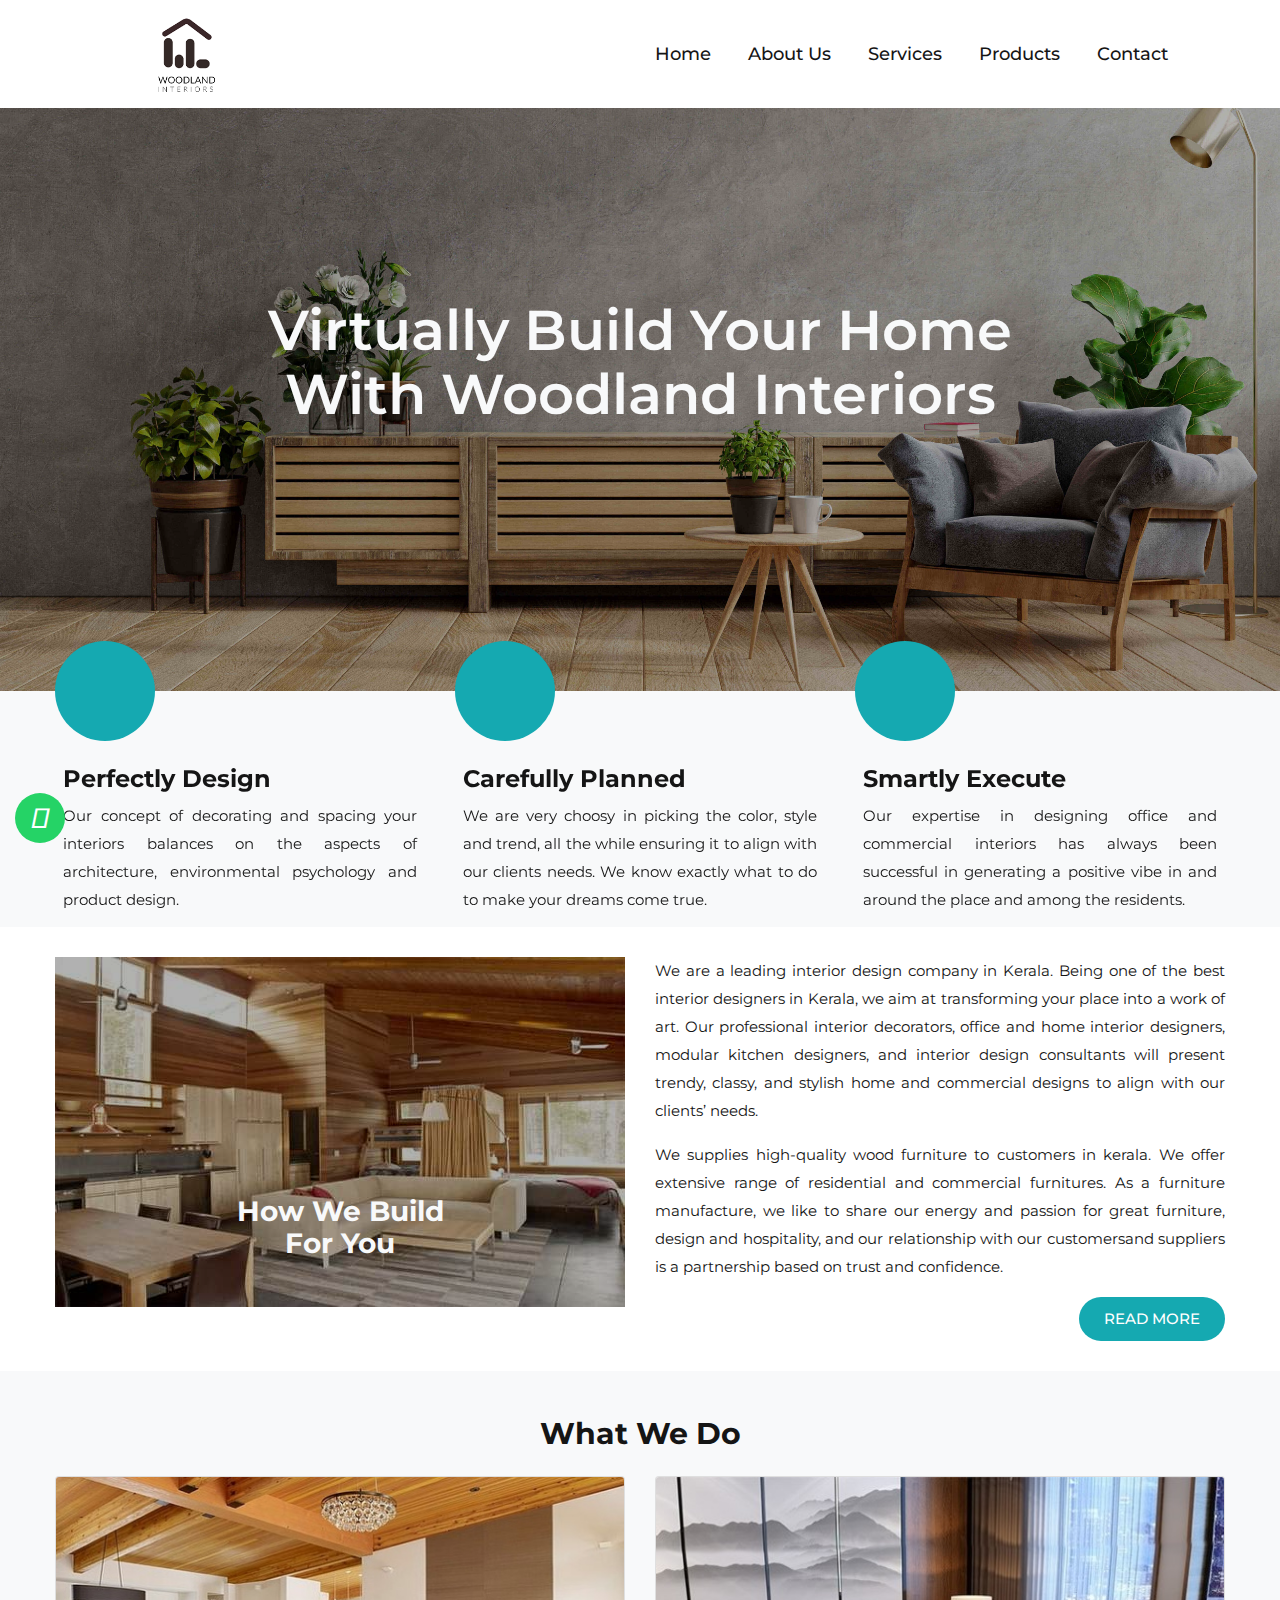
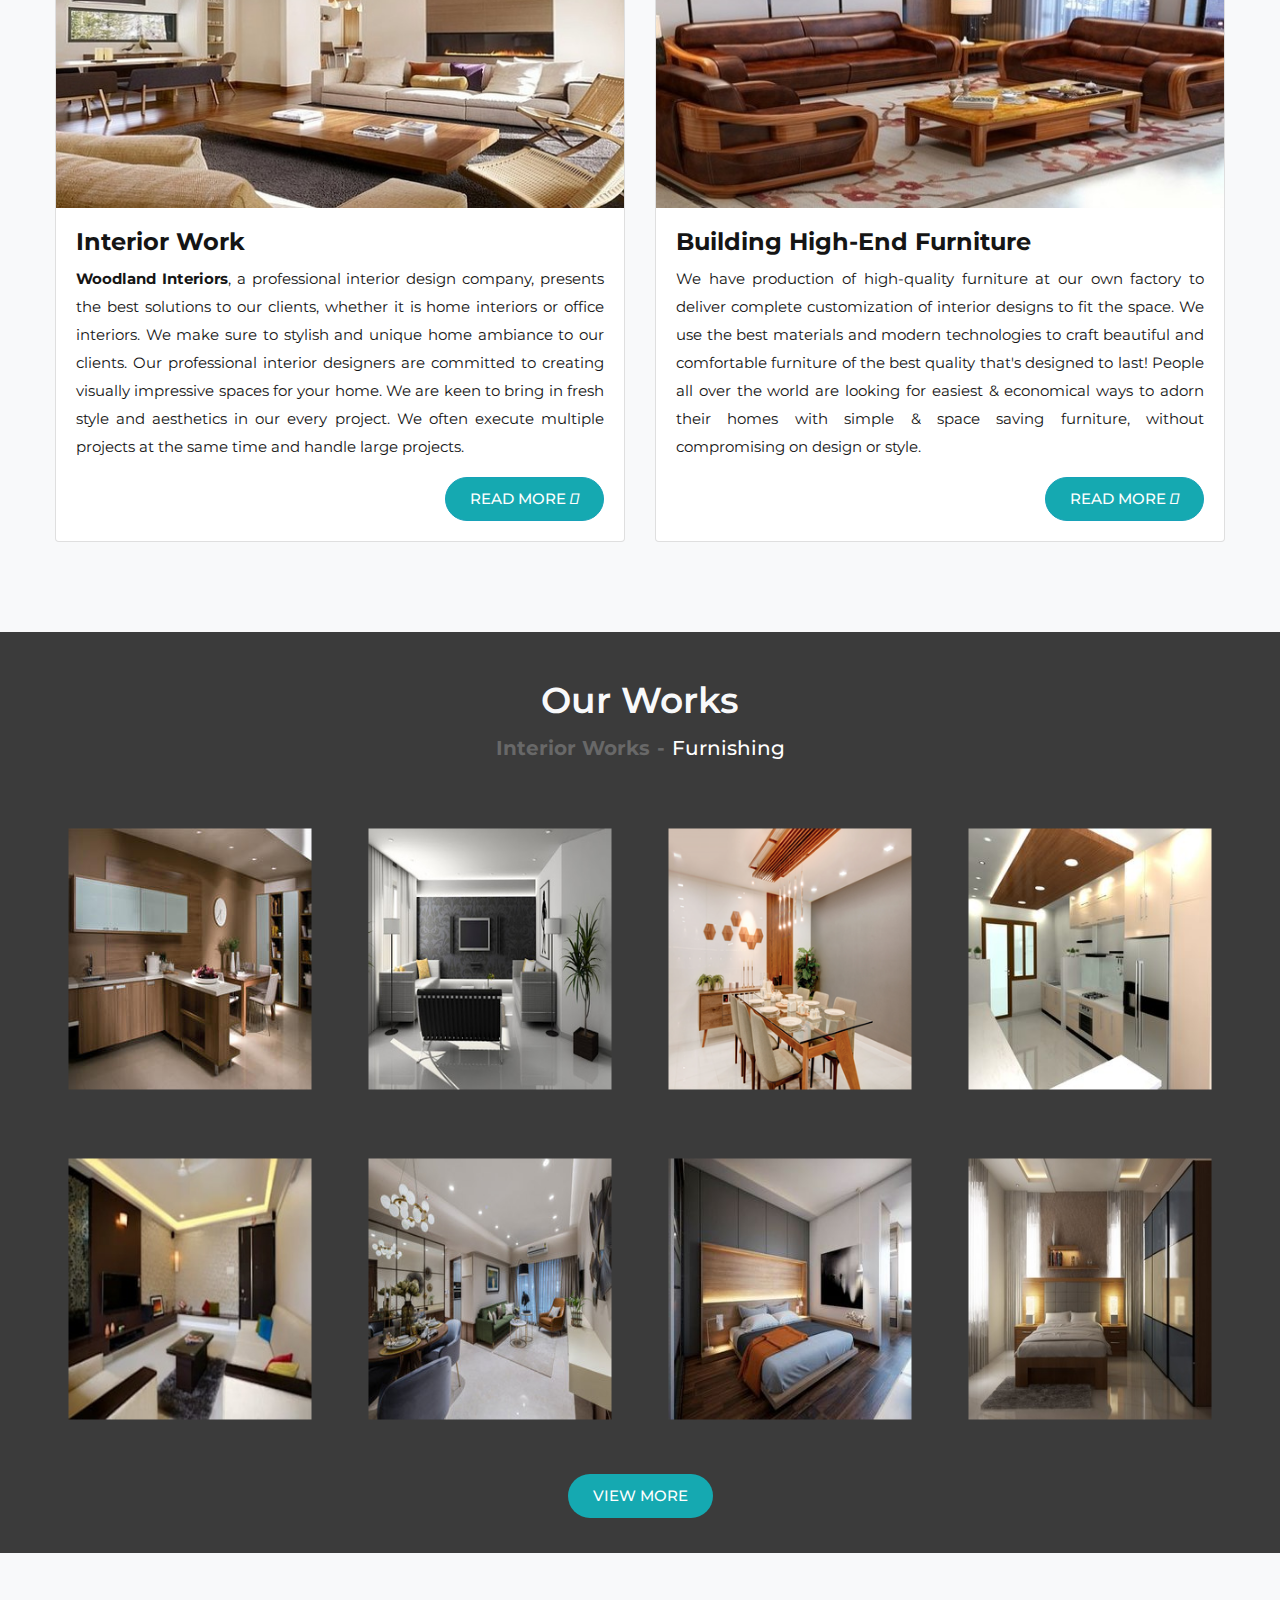
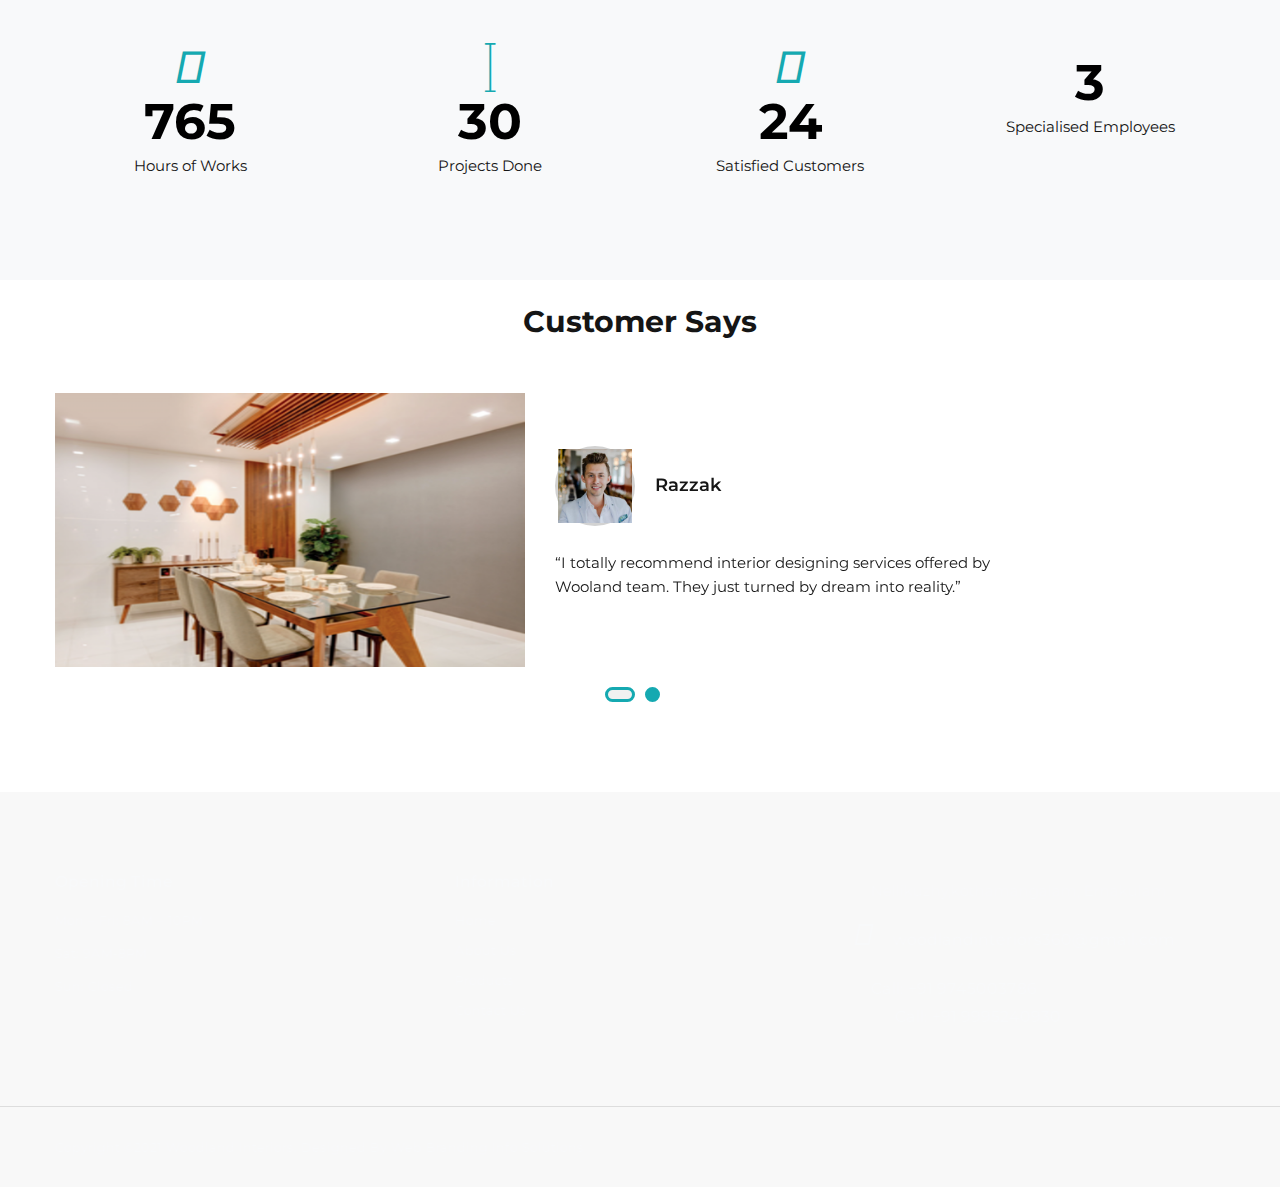
<file: index.html>
<!doctype html>
<html class="no-js" lang="zxx">

<head>
    <meta charset="utf-8">
    <meta http-equiv="x-ua-compatible" content="ie=edge">
    <title>Woodland</title>
    <meta name="description" content="">
    <meta name="viewport" content="width=device-width, initial-scale=1">
    <!-- Place favicon.ico in the root directory -->
    <!-- <link href="assets/images/favicon.ico" type="img/x-icon" rel="shortcut icon"> -->
    <link href="assets/img/apple-touch-icon.png" rel="apple-touch-icon">
    <!-- All css files are included here. -->
    <link rel="stylesheet" href="https://pro.fontawesome.com/releases/v5.10.0/css/all.css"
        integrity="sha384-AYmEC3Yw5cVb3ZcuHtOA93w35dYTsvhLPVnYs9eStHfGJvOvKxVfELGroGkvsg+p" crossorigin="anonymous" />
    <link rel="stylesheet" href="assets/css/vendor/bootstrap.min.css">
    <link rel="stylesheet" href="assets/css/vendor/iconfont.min.css">
    <!-- Wow CSS -->
    <link rel="stylesheet" href="assets/css/animate.css">
    <link rel="stylesheet" href="assets/css/vendor/helper.css">
    <link rel="stylesheet" href="assets/css/plugins/plugins.css">
    <link rel="stylesheet" href="assets/css/style.css">

    <!-- Modernizr JS -->
    <script src="assets/js/vendor/modernizr-2.8.3.min.js"></script>
</head>

<body>
    <!-- Preloader -->
    <div class="loader">
        <div class="d-table">
            <div class="d-table-cell">
                <div class="spinner">
                    <!-- <div class="double-bounce1"></div>
                    <div class="double-bounce2"></div> -->
                </div>
            </div>
        </div>
    </div>
    <!-- End Preloader -->
    <div id="main-wrapper">

        <!--Header section start-->
        <header class="header header-transparent header-sticky  d-lg-block d-none">
            <div class="header-deafult-area">
                <div class="container">
                    <div class="row align-items-center justify-content-between">
                        <div class="col-xl-3 col-lg-2 col-md-4 col-12">
                            <!--Logo Area Start-->
                            <div class="logo-area">
                                <a href="index.html">
                                    <!-- <h3 class="weight"> woodland</h3>  -->
                                    <img src="./assets/images/woodland.png" alt="">
                                </a>
                            </div>
                            <!--Logo Area End-->
                        </div>
                        <div class="col-xl-6 col-lg-6 col-md-4 d-none d-lg-block col-12">
                            <!--Header Menu Area Start-->
                            <div class="header-menu-area text-center">
                                <nav class="main-menu">
                                    <ul>
                                        <li><a href="index.html">Home</a>
                                            <!-- <ul class="sub-menu">
                                                <li><a href="index.html">Home One</a></li>
                                                <li><a href="index-2.html">Home Two</a></li>
                                            </ul> -->
                                        </li>
                                        <li><a href="about.html">About Us</a>
                                        </li>
                                        <li><a href="interior.html">Services</a>
                                        </li>
                                        <li><a href="product.html">Products</a>
                                        </li>
                                        <li><a href="contact.html">Contact</a></li>
                                    </ul>
                                </nav>
                            </div>
                            <!--Header Menu Area End-->
                        </div>

                    </div>
                </div>
            </div>
        </header>
        <!--Header section end-->

        <!--Header Mobile section start-->
        <header class="header-mobile d-block d-lg-none">
            <div class="header-bottom menu-right">
                <div class="container">
                    <div class="row">
                        <div class="col-12">
                            <div class="header-mobile-navigation d-block d-lg-none">
                                <div class="row align-items-center">
                                    <div class="col-6 col-md-6">
                                        <div class="header-logo">
                                            <a href="index.html">
                                                <img src="./assets/images/woodland.png" alt="">
                                                <!-- <h3 class="weight"> woodland</h3>  -->

                                            </a>
                                        </div>
                                    </div>
                                    <div class="col-6 col-md-6">
                                        <div class="mobile-navigation text-right">
                                            <div class="header-icon-wrapper">
                                                <ul class="icon-list justify-content-end">

                                                    <li>
                                                        <a href="javascript:void(0)" class="mobile-menu-icon"
                                                            id="mobile-menu-trigger"><i class="fa fa-bars"></i></a>
                                                    </li>
                                                </ul>
                                            </div>
                                        </div>
                                    </div>
                                </div>
                            </div>
                        </div>
                    </div>

                    <!--Mobile Menu start-->
                    <div class="row">
                        <div class="col-12 d-flex d-lg-none">
                            <div class="mobile-menu"></div>
                        </div>
                    </div>
                    <!--Mobile Menu end-->

                </div>
            </div>
        </header>
        <!--Header Mobile section end-->

        <!-- Offcanvas Menu Start -->
        <div class="offcanvas-mobile-menu d-block d-lg-none" id="offcanvas-mobile-menu">
            <a href="javascript:void(0)" class="offcanvas-menu-close" id="offcanvas-menu-close-trigger">
                <i class="fa fa-times"></i>
            </a>

            <div class="offcanvas-wrapper">

                <div class="offcanvas-inner-content">
                    <div class="offcanvas-mobile-search-area">
                        <form action="#">
                            <input type="search" placeholder="Search ...">
                            <button type="submit"><i class="fa fa-search"></i></button>
                        </form>
                    </div>
                    <nav class="offcanvas-navigation">
                        <ul>
                            <li class="menu-item-has-children"><a href="index.html">Home</a>
                                <!-- <ul class="submenu2">
                                    <li><a href="index.html">Home 01</a></li>
                                    <li><a href="index-2.html">Home 02</a></li>
                                </ul> -->
                            </li>
                            <li class="menu-item-has-children"><a href="about.html">About Us</a>
                            </li>
                            <li class="menu-item-has-children"><a href="interior.html">Services</a>
                            </li>
                            <li class="menu-item-has-children"><a href="product.html">Products</a>
                            </li>
                            <li class="menu-item-has-children"><a href="contact.html">Contact</a>
                            </li>

                        </ul>
                    </nav>

                    <!-- <div class="offcanvas-settings">
                        <nav class="offcanvas-navigation">
                            <ul>
                                <li class="menu-item-has-children"><a href="#">MY ACCOUNT </a>
                                    <ul class="submenu2">
                                        <li><a href="login-register.html">Login</a></li>
                                        <li><a href="checkout.html">Checkout</a></li>
                                        <li><a href="my-account.html">My account</a></li>
                                        <li><a href="cart.html">Cart</a></li>
                                        <li><a href="wishlist.html">Wishlist</a></li>
                                    </ul>
                                </li>
                                <li class="menu-item-has-children"><a href="#">CURRENCY: USD </a>
                                    <ul class="submenu2">
                                        <li><a href="javascript:void(0)">€ Euro</a></li>
                                        <li><a href="javascript:void(0)">₹ US Dollar</a></li>
                                    </ul>
                                </li>
                                <li class="menu-item-has-children"><a href="#">LANGUAGE: EN-GB </a>
                                    <ul class="submenu2">
                                        <li><a href="javascript:void(0)"><img src="./assets/images/icons/en-gb.png" alt=""> English</a></li>
                                        <li><a href="javascript:void(0)"><img src="./assets/images/icons/de-de.png" alt=""> Germany</a></li>
                                    </ul>
                                </li>
                            </ul>
                        </nav>
                    </div> -->

                    <div class="offcanvas-widget-area">
                        <div class="off-canvas-contact-widget">
                            <div class="header-contact-info">
                                <ul class="header-contact-info-list">
                                    <li><i class="ion-android-phone-portrait"></i> <a href="tel:+91 9745003786">+91
                                            9745003786</a></li>
                                    <li><i class="ion-android-phone-portrait"></i> <a href="tel:+91 9995240930">+91
                                            9995240930</a></li>
                                    <li><i class="ion-android-mail"></i> <a
                                            href="mailto:woodlandinteriors360@gmail.com">woodlandinteriors360@gmail.com</a>
                                    </li>
                                </ul>
                            </div>
                        </div>
                        <!--Off Canvas Widget Social Start-->
                        <div class="off-canvas-widget-social">
                            <a href="#" title="Facebook"><i class="fa fa-facebook"></i></a>
                            <a href="#" title="Twitter"><i class="fa fa-twitter"></i></a>
                            <a href="#" title="LinkedIn"><i class="fa fa-linkedin"></i></a>
                            <a href="#" title="Youtube"><i class="fa fa-youtube-play"></i></a>
                            <a href="#" title="Vimeo"><i class="fa fa-vimeo-square"></i></a>
                        </div>
                        <!--Off Canvas Widget Social End-->
                    </div>
                </div>
            </div>

        </div>
        <!-- Offcanvas Menu End -->

        <!-- main-search start -->
        <div class="main-search-active">
            <div class="sidebar-search-icon">
                <button class="search-close"><i class="fa fa-times"></i></button>
            </div>
            <div class="sidebar-search-input">
                <form action="#">
                    <div class="form-search">
                        <input id="search" class="input-text" value="" placeholder="" type="search">
                        <button>
                            <i class="fa fa-search"></i>
                        </button>
                    </div>
                </form>
                <p class="form-description">Hit enter to search or ESC to close</p>
            </div>
        </div>
        <!-- main-search start -->



        <!--slider section start-->
        <div class="hero-section section position-relative">
            <div class="hero-slider section">

                <!--Hero Item start-->
                <div class="hero-item  bg-image" data-bg="assets/images/hero/room.jpg">
                    <div class="overlay"></div>
                    <div class="container">
                        <div class="row">
                            <div class="col-12">

                                <!--Hero Content start-->
                                <div class="hero-content-2 center">
                                    <h2 class="text-light">Virtually Build Your Home<br> With Woodland Interiors</h2>

                                    <!-- <a href="shop.html" class="btn">SHOP NOW</a> -->

                                </div>
                                <!--Hero Content end-->

                            </div>
                        </div>
                    </div>
                </div>
                <!--Hero Item end-->

                <!--Hero Item start-->
                <div class="hero-item bg-image" data-bg="assets/images/hero/room2.jpg">
                    <div class="overlay"></div>
                    <div class="container">
                        <div class="row">
                            <div class="col-12">

                                <!--Hero Content start-->
                                <div class="hero-content-2 center">
                                    <h2 class="text-light">Creative Design <br> Modern & Exclusive Furniture</h2>
                                    <!-- <a href="shop.html" class="btn">SHOP NOW</a> -->

                                </div>
                                <!--Hero Content end-->

                            </div>
                        </div>
                    </div>
                </div>
                <!--Hero Item end-->

            </div>
        </div>
        <!--slider section end-->

        <!-- service section -->
        <div class="ftco-services section bg-light">
            <div class="container">
                <div class="row">
                    <div class="col-md-4 d-flex align-self-stretch ftco-animate fadeInUp ftco-animated">
                        <div class="media block-6 services d-block">
                            <div class="icon d-flex justify-content-center align-items-center">
                                <span class="flaticon-idea"><i
                                        class='text-light fas fa-drafting-compass fa-spin fa-3x'></i></span>

                            </div>
                            <div class="media-body p-2 mt-3 wow fadeInUp " data-wow-delay="1s">
                                <h3 class="heading weight">Perfectly Design</h3>
                                <p class="text-justify">Our concept of decorating and spacing your interiors balances on
                                    the aspects of architecture, environmental psychology and product design.</p>
                            </div>
                        </div>
                    </div>
                    <div class="col-md-4 d-flex align-self-stretch ftco-animate fadeInUp ftco-animated">
                        <div class="media block-6 services d-block">
                            <div class="icon d-flex justify-content-center align-items-center">
                                <span class="flaticon-compass-symbol"><i
                                        class='text-light fab fa-sketch fa-spin fa-3x'></i></span>

                            </div>
                            <div class="media-body p-2 mt-3">
                                <h3 class="heading weight">Carefully Planned</h3>
                                <p class="text-justify"> We are very choosy in picking the color, style and trend, all
                                    the while ensuring it to align with our clients needs. We know exactly what to do to
                                    make your dreams come true.</p>
                            </div>
                        </div>
                    </div>
                    <div class="col-md-4 d-flex align-self-stretch ftco-animate fadeInUp ftco-animated">
                        <div class="media block-6 services d-block">
                            <div class="icon d-flex justify-content-center align-items-center">
                                <span class="flaticon-layers"><i
                                        class='text-light fas fa-layer-group fa-spin fa-3x'></i></span>
                            </div>
                            <div class="media-body p-2 mt-3">
                                <h3 class="heading weight">Smartly Execute</h3>
                                <p class="text-justify">Our expertise in designing office and commercial interiors has
                                    always been successful in generating a positive vibe in and around the place and
                                    among the residents.</p>
                            </div>
                        </div>
                    </div>
                </div>
            </div>
        </div>
        <!-- end service section -->

        <!-- Banner section start -->
        <div class="banner-section section pt-30">
            <div class="container">
                <div class="row">
                    <div class="col-lg-6 col-md-6 col-sm-12">
                        <!-- Single Banner Start -->
                        <div class="single-banner-item mb-30">
                            <div class="banner-image ">
                                <div class="overlay"></div>
                                <a href="about.html">
                                    <img src="./assets/images/banner/about.jpeg" alt="">
                                </a>
                            </div>
                            <div class="banner-content">
                                <h3 class="title text-light">How We Build <br> For You</h3>
                                <!-- <a href="about.html">Read More</a> -->
                            </div>
                        </div>
                        <!-- Single Banner End -->
                    </div>
                    <div class="col-lg-6 col-md-6 col-sm-12">
                        <!-- Single Banner Start -->
                        <div class="single-banner-item mb-30">
                            <p class="text-justify">We are a leading interior design company in Kerala.
                                Being one of the best interior designers in Kerala, we aim at transforming
                                your place into a work of art. Our professional interior decorators,
                                office and home interior designers, modular kitchen designers,
                                and interior design consultants will present trendy, classy, and
                                stylish home and commercial designs to align with our clients’ needs.</p>
                            <p class="text-justify">We supplies high-quality wood furniture to customers in kerala.
                                We offer extensive range of residential and commercial furnitures. As a
                                furniture manufacture, we like to share our energy and passion for great furniture,
                                design and hospitality, and our relationship with our customersand suppliers is a 
                                partnership based on trust and confidence.
                            
                            </p>
                            <div class="text-right"> <a href="about.html" class="btn">Read More</a></div>

                        </div>
                        <!-- Single Banner End -->
                    </div>
                </div>
            </div>
        </div>
        <!-- Banner section End -->
        <!-- Testimonial Area Start -->
        <div class="testimonial-section bg-light section pb-80 pb-lg-60 pb-md-50 pb-sm-40 pb-xs-40">
            <div class="container">
                <div class="row">
                    <div class="col-12">
                        <div class="testimonial-wrap  pt-45 pb-30">
                            <h2 class="text-center weight pb-3 ">What We Do</h2>
                            <div class="row">

                                <div class="col-md-6">
                                    <div class="card">
                                        <img class="card-img-top" src="./assets/images/author/interior.jpeg"
                                            alt="Card image cap">
                                        <div class="card-body">
                                            <h3><b>Interior Work</b></h3>
                                            <p  class="text-justify card-text"><b>Woodland Interiors</b>, a professional interior design company,
                                                presents the best solutions to our clients,
                                                 whether it is home interiors or office interiors. 
                                                 We make sure to stylish and
                                                  unique home ambiance to our clients. Our professional interior 
                                                  designers are committed to creating visually impressive spaces for
                                                   your home. We are keen to bring in fresh style and aesthetics in our
                                                    every project. We often execute multiple projects at the same time and handle large projects. </p>
                                            <a href="interior.html" class="btn btn-sm btn-info float-right">Read more <i
                                                    class="fas fa-angle-double-right"></i></a>
                                        </div>
                                    </div>
                                </div>
                                <div class="col-md-6">
                                    <div class="card">
                                        <img class="card-img-top" src="./assets/images/author/woodlg.jpeg"
                                            alt="Card image cap">
                                        <div class="card-body">
                                            <h3><b>Building High-End Furniture</b></h3>
                                            <p  class="text-justify card-text">We have production of high-quality furniture 
                                                at our own factory to deliver complete customization 
                                                of interior designs to fit the space. We use the best materials and modern technologies to craft
                                                 beautiful and comfortable furniture of the best quality that's designed to last!
                                                 People all over the world are looking for easiest & economical ways to adorn their
                                                  homes with simple & space saving furniture, without compromising on design or style. </p>
                                            <a href="interior.html" class="btn btn-sm btn-info float-right">Read more <i
                                                    class="fas fa-angle-double-right"></i></a>
                                        </div>
                                    </div>
                                </div>
                            </div>
                            <!-- <div class="row justify-content-center">
                            <div class="col-lg-12">
                                <div class="testimonial-wrapper section-space--inner">
                                    <div class="testimonial-slider-content">
                                        <div class="item">
                                            <div class="row align-items-center">
                                                <div class="col-md-5">
                                                    <div class="testimonial-image">
                                                        <img src="./assets/images/author/interior.jpg" alt="">
                                                    </div>
                                                </div>
                                                <div class="col-md-7">
                                                    <div class="testimonial testimonial-style-2 gutter-item">
                                                        <div class="testimonial-inner">
                                                            <div class="testimonial-author">
                                                                <div class="author-thumb">
                                                                    <img src="assets/images/author/thumb.jpg" alt="">
                                                                </div>
                                                                <div class="author-info">
                                                                    <h4>Interior Work</h4>
                                                                
                                                                </div>
                                                            </div>
                                                            <div class="testimonial-description">
                                                                <blockquote class="testimonials-text">
                                                                    <p  class="text-justify"><b>Woodland Interiors</b>, a professional interior design company,
                                                                         presents the best solutions to our clients,
                                                                          whether it is home interiors or office interiors. 
                                                                          We make sure to present fresh, stylish, luxurious, and
                                                                           unique home ambiance to our clients. Our professional interior 
                                                                           designers are committed to creating visually impressive spaces for
                                                                            your home. We are keen to bring in fresh style and aesthetics in our
                                                                             every project. </p>
                                                                </blockquote>
                                                            </div>
                                                        </div>
                                                    </div>
                                                </div>
                                            </div>
                                        </div>
                                        <div class="item">
                                            <div class="row align-items-center">
                                                <div class="col-md-5">
                                                    <div class="testimonial-image">
                                                        <img src="./assets/images/author/woodlg.jpg" alt="">
                                                    </div>
                                                </div>
                                                <div class="col-md-7">
                                                    <div class="testimonial testimonial-style-2 gutter-item">
                                                        <div class="testimonial-inner">
                                                            <div class="testimonial-author">
                                                                <div class="author-thumb">
                                                                    <img src="assets/images/author/wood.jpg" alt="">
                                                                </div>
                                                                <div class="author-info">
                                                                    <h4>Building High-End Furniture</h4>
                                                                 
                                                                </div>
                                                            </div>
                                                            <div class="testimonial-description">
                                                                <blockquote class="testimonials-text">
                                                                    <p class="text-justify">We have production of high-quality furniture 
                                                                        at our own factory to deliver complete customization 
                                                                        of interior designs to fit the space. We use nothing 
                                                                        but the best materials and modern technologies to craft
                                                                         beautiful and comfortable furniture of the best quality that's designed to last!
                                                                         People all over the world are looking for easiest & economical ways to adorn their
                                                                          homes with simple & space saving furniture, without compromising on design or style.
                                                                        </p>
                                                                </blockquote>
                                                            </div>
                                                        </div>
                                                    </div>
                                                </div>
                                            </div>
                                        </div>
                                        
                                    </div>
                                </div>
                            </div>
                        </div> -->
                        </div>
                    </div>
                </div>
            </div>
        </div>
        <!-- Testimonial Area End -->



        <!--Product section start-->
        <div
            class="product-section section pt-70 pt-lg-50 pt-md-40 pt-sm-30 pt-xs-20 pb-55 pb-lg-35 pb-md-25 pb-sm-15 pb-xs-5">
            <div class="container">
                <div class="row">
                    <div class="col">
                        <div class="section-title text-center mb-15">
                            <h2 class="text-light">Our Works</h2>
                        </div>
                        <div class="product-tab mb-50 mb-sm-30 mb-xs-20">
                            <ul class="nav">
                                <li><a class="active show" data-toggle="tab" href="#home">Interior Works</a></li>
                                <li><a data-toggle="tab" href="#office">Furnishing</a></li>
                            </ul>
                        </div>
                    </div>
                </div>
                <div class="tab-content">
                    <div id="home" class="tab-pane fade active show">
                        <div class="row">
                            <div class="col-lg-3 col-md-4 col-sm-6">
                                <!--  Single Grid product Start -->
                                <div class="single-grid-product mb-40">
                                    <div class="product-image">
                                        <!-- <div class="product-label">
                                            <span>-20%</span>
                                        </div> -->
                                        <a href="#">
                                            <img src="./assets/images/product/interior1.jpg" class="img-fluid" alt="">
                                            <!-- <img src="./assets/images/product/interior1.jpg" class="img-fluid" alt=""> -->

                                        </a>

                                        <!-- <div class="product-action">
                                            <ul>
                                                <li><a href="cart.html"><i class="fa fa-cart-plus"></i></a></li>
                                                <li><a href="#quick-view-modal-container" data-toggle="modal" title="Quick View"><i class="fa fa-eye"></i></a></li>
                                                <li><a href="wishlit.html"><i class="fa fa-heart-o"></i></a></li>
                                            </ul>
                                        </div> -->
                                    </div>
                                    <!-- <div class="product-content">
                                        <h3 class="title"> <a href="#">Stylish Design Chair</a></h3>
                                        <p class="product-price"><span class="discounted-price">₹190.00</span> <span class="main-price discounted">₹230.00</span></p>
                                    </div> -->
                                </div>
                                <!--  Single Grid product End -->
                            </div>

                            <div class="col-lg-3 col-md-4 col-sm-6">
                                <!--  Single Grid product Start -->
                                <div class="single-grid-product mb-40">
                                    <div class="product-image">

                                        <a>
                                            <img src="./assets/images/product/interior2.jpg" class="img-fluid" alt="">
                                        </a>
                                    </div>
                                </div>
                                <!--  Single Grid product End -->
                            </div>

                            <div class="col-lg-3 col-md-4 col-sm-6">
                                <!--  Single Grid product Start -->
                                <div class="single-grid-product mb-40">
                                    <div class="product-image">

                                        <a>
                                            <img src="./assets/images/product/interior3.png" class="img-fluid" alt="">
                                        </a>
                                    </div>
                                </div>
                                <!--  Single Grid product End -->
                            </div>
                            <div class="col-lg-3 col-md-4 col-sm-6">
                                <!--  Single Grid product Start -->
                                <div class="single-grid-product mb-40">
                                    <div class="product-image">

                                        <a>
                                            <img src="./assets/images/product/interior4.jpg" class="img-fluid" alt="">
                                        </a>
                                    </div>
                                </div>
                                <!--  Single Grid product End -->
                            </div>

                            <div class="col-lg-3 col-md-4 col-sm-6">
                                <!--  Single Grid product Start -->
                                <div class="single-grid-product mb-40">
                                    <div class="product-image">

                                        <a>
                                            <img src="./assets/images/product/interior5.jpg" class="img-fluid" alt="">
                                        </a>
                                    </div>
                                </div>
                                <!--  Single Grid product End -->
                            </div>

                            <div class="col-lg-3 col-md-4 col-sm-6">
                                <!--  Single Grid product Start -->
                                <div class="single-grid-product mb-40">
                                    <div class="product-image">

                                        <a>
                                            <img src="./assets/images/product/interior6.jpg" class="img-fluid" alt="">
                                        </a>
                                    </div>
                                </div>
                                <!--  Single Grid product End -->
                            </div>

                            <div class="col-lg-3 col-md-4 col-sm-6">
                                <!--  Single Grid product Start -->
                                <div class="single-grid-product mb-40">
                                    <div class="product-image">

                                        <a>
                                            <img src="./assets/images/product/interior7.jpg" class="img-fluid" alt="">
                                        </a>
                                    </div>
                                </div>
                                <!--  Single Grid product End -->
                            </div>


                            <div class="col-lg-3 col-md-4 col-sm-6">
                                <!--  Single Grid product Start -->
                                <div class="single-grid-product mb-40">
                                    <div class="product-image">

                                        <a>
                                            <img src="./assets/images/product/interior8.jpg" class="img-fluid" alt="">
                                        </a>
                                    </div>
                                </div>
                                <!--  Single Grid product End -->
                            </div>

                        </div>
                        <div class="text-center"> <a href="interior.html" class="btn">View More</a></div>
                    </div>
                    <div id="office" class="tab-pane">
                        <div class="row">
                            <div class="col-lg-3 col-md-4 col-sm-6">
                                <!--  Single Grid product Start -->
                                <div class="single-grid-product mb-40">
                                    <div class="product-image">
                                        <div class="product-label">
                                            <!-- <span>-20%</span> -->
                                        </div>
                                        <a>
                                            <img src="./assets/images/product/furniture1.jpg" class="img-fluid" alt="">
                                            <img src="./assets/images/product/furniture1.jpg" class="img-fluid" alt="">
                                        </a>
                                        <div class="product-action">
                                            <ul>
                                                <li><a href="https://api.whatsapp.com/send?phone=+919995240930&text=I would like to know more about this product"
                                                        target="_blank"><i class="fab fa-whatsapp"></i></a></li>
                                            </ul>
                                        </div>
                                    </div>
                                    <div class="product-content">
                                        <h5 class="title text-light"> <a
                                                href="https://api.whatsapp.com/send?phone=+919995240930&text=I would like to know more about this product"
                                                target="_blank" class="text-light">Stylish Design Chair</a></h5>
                                        <!-- <p class="product-price"><span class="discounted-price">₹1900.00</span> <span
                                                class="main-price discounted">₹2300.00</span></p> -->
                                    </div>
                                </div>
                                <!--  Single Grid product End -->
                            </div>

                            <div class="col-lg-3 col-md-4 col-sm-6">
                                <!--  Single Grid product Start -->
                                <div class="single-grid-product mb-40">
                                    <div class="product-image">
                                        <div class="product-label">
                                            <!-- <span>-20%</span> -->
                                        </div>
                                        <a>
                                            <img src="./assets/images/product/furniture2.jpg" class="img-fluid" alt="">
                                            <img src="./assets/images/product/furniture2.jpg" class="img-fluid" alt="">
                                        </a>

                                        <div class="product-action">
                                            <ul>
                                                <li><a href="https://api.whatsapp.com/send?phone=+919995240930&text=I would like to know more about this product"
                                                        target="_blank"><i class="fab fa-whatsapp"></i></a></li>
                                            </ul>
                                        </div>
                                    </div>
                                    <div class="product-content">
                                        <h5 class="title text-light"> <a
                                                href="https://api.whatsapp.com/send?phone=+919995240930&text=I would like to know more about this product"
                                                target="_blank" class="text-light"> Dining Table</a></h5>
                                        <!-- <p class="product-price"><span class="discounted-price">₹4130.00</span> <span
                                                class="main-price discounted">₹5800.00</span></p> -->
                                    </div>
                                </div>
                                <!--  Single Grid product End -->
                            </div>

                            <div class="col-lg-3 col-md-4 col-sm-6">
                                <!--  Single Grid product Start -->
                                <div class="single-grid-product mb-40">
                                    <div class="product-image">
                                        <div class="product-label">
                                            <!-- <span>-20%</span> -->
                                        </div>
                                        <a>
                                            <img src="./assets/images/product/furniture3.jpg" class="img-fluid" alt="">
                                            <img src="./assets/images/product/furniture3.jpg" class="img-fluid" alt="">
                                        </a>

                                        <div class="product-action">
                                            <ul>
                                                <li><a href="https://api.whatsapp.com/send?phone=+919995240930&text=I would like to know more about this product"
                                                        target="_blank"><i class="fab fa-whatsapp"></i></a></li>
                                            </ul>
                                        </div>
                                    </div>
                                    <div class="product-content">
                                        <h5 class="title text-light"> <a
                                                href="https://api.whatsapp.com/send?phone=+919995240930&text=I would like to know more about this product"
                                                target="_blank" class="text-light"> Table Lamp</a></h5>
                                        <!-- <p class="product-price"><span class="discounted-price">₹860.00</span> <span
                                                class="main-price discounted">₹1500.00</span></p> -->
                                    </div>
                                </div>
                                <!--  Single Grid product End -->
                            </div>

                            <div class="col-lg-3 col-md-4 col-sm-6">
                                <!--  Single Grid product Start -->
                                <div class="single-grid-product mb-40">
                                    <div class="product-image">
                                        <a>
                                            <img src="./assets/images/product/furniture4.jpg" class="img-fluid" alt="">
                                            <img src="./assets/images/product/furniture4.jpg" class="img-fluid" alt="">
                                        </a>

                                        <div class="product-action">
                                            <ul>
                                                <li><a href="https://api.whatsapp.com/send?phone=+919995240930&text=I would like to know more about this product"
                                                        target="_blank"><i class="fab fa-whatsapp"></i></a></li>
                                            </ul>
                                        </div>
                                    </div>
                                    <div class="product-content">
                                        <h5 class="title text-light"> <a
                                                href="https://api.whatsapp.com/send?phone=+919995240930&text=I would like to know more about this product"
                                                target="_blank" class="text-light"> Floor and Table</a></h5>
                                        <!-- <p class="product-price"><span class="discounted-price">₹2900.00</span></p> -->
                                    </div>
                                </div>
                                <!--  Single Grid product End -->
                            </div>

                            <div class="col-lg-3 col-md-4 col-sm-6">
                                <!--  Single Grid product Start -->
                                <div class="single-grid-product mb-40">
                                    <div class="product-image">
                                        <div class="product-label">
                                            <!-- <span class="sale">Sale</span> -->
                                        </div>
                                        <a>
                                            <img src="./assets/images/product/furniture5.jpg" class="img-fluid" alt="">
                                            <img src="./assets/images/product/furniture5.jpg" class="img-fluid" alt="">
                                        </a>

                                        <div class="product-action">
                                            <ul>
                                                <li><a href="https://api.whatsapp.com/send?phone=+919995240930&text=I would like to know more about this product"
                                                        target="_blank"><i class="fab fa-whatsapp"></i></a></li>
                                            </ul>
                                        </div>
                                    </div>
                                    <div class="product-content">
                                        <h5 class="title text-light"> <a
                                                href="https://api.whatsapp.com/send?phone=+919995240930&text=I would like to know more about this product"
                                                target="_blank" class="text-light">Sled Mini Sideboard</a></h5>
                                        <!-- <p class="product-price"><span class="discounted-price">₹1900.00</span></p> -->
                                    </div>
                                </div>
                                <!--  Single Grid product End -->
                            </div>

                            <div class="col-lg-3 col-md-4 col-sm-6">
                                <!--  Single Grid product Start -->
                                <div class="single-grid-product mb-40">
                                    <div class="product-image">
                                        <div class="product-label">
                                            <!-- <span class="sale">New</span> -->
                                        </div>
                                        <a>
                                            <img src="./assets/images/product/furniture6.jpg" class="img-fluid" alt="">
                                            <img src="./assets/images/product/furniture6.jpg" class="img-fluid" alt="">
                                        </a>
                                        <div class="product-action">
                                            <ul>
                                                <li><a href="https://api.whatsapp.com/send?phone=+919995240930&text=I would like to know more about this product"
                                                        target="_blank"><i class="fab fa-whatsapp"></i></a></li>
                                            </ul>
                                        </div>
                                    </div>
                                    <div class="product-content">
                                        <h5 class="title text-light"> <a
                                                href="https://api.whatsapp.com/send?phone=+919995240930&text=I would like to know more about this product"
                                                target="_blank" class="text-light">Mega 2 Seater Sofa</a></h5>
                                        <!-- <p class="product-price"><span class="discounted-price">₹3900.00</span> <span
                                                class="main-price discounted">₹4700.00</span></p> -->
                                    </div>
                                </div>
                                <!--  Single Grid product End -->
                            </div>

                            <div class="col-lg-3 col-md-4 col-sm-6">
                                <!--  Single Grid product Start -->
                                <div class="single-grid-product mb-40">
                                    <div class="product-image">
                                        <div class="product-label">
                                            <!-- <span>-20%</span> -->
                                        </div>
                                        <a>
                                            <img src="./assets/images/product/furniture7.jpg" class="img-fluid" alt="">
                                        </a>

                                        <div class="product-action">
                                            <ul>
                                                <li><a href="https://api.whatsapp.com/send?phone=+919995240930&text=I would like to know more about this product"
                                                        target="_blank"><i class="fab fa-whatsapp"></i></a></li>
                                            </ul>
                                        </div>
                                    </div>
                                    <div class="product-content">
                                        <h5 class="title text-light"> <a
                                                href="https://api.whatsapp.com/send?phone=+919995240930&text=I would like to know more about this product"
                                                target="_blank" class="text-light">Art Work</a></h5>
                                        <!-- <p class="product-price"><span class="discounted-price">₹2650.00</span> </p> -->
                                    </div>
                                </div>
                                <!--  Single Grid product End -->
                            </div>

                            <div class="col-lg-3 col-md-4 col-sm-6">
                                <!--  Single Grid product Start -->
                                <div class="single-grid-product mb-40">
                                    <div class="product-image">
                                        <div class="product-label">
                                            <!-- <span>-29%</span> -->
                                        </div>
                                        <a>
                                            <img src="./assets/images/product/furniture8.jpeg" class="img-fluid" alt="">
                                            <img src="./assets/images/product/furniture8.jpeg" class="img-fluid" alt="">
                                        </a>

                                        <div class="product-action">
                                            <ul>
                                                <li><a href="https://api.whatsapp.com/send?phone=+919995240930&text=I would like to know more about this product"
                                                        target="_blank"><i class="fab fa-whatsapp"></i></a></li>
                                            </ul>
                                        </div>
                                    </div>
                                    <div class="product-content">
                                        <h5 class="title text-light"> <a
                                                href="https://api.whatsapp.com/send?phone=+919995240930&text=I would like to know more about this product"
                                                target="_blank" class="text-light"> Side Table</a></h5>
                                        <!-- <p class="product-price"><span class="discounted-price">₹3700.00</span> <span
                                                class="main-price discounted">₹4800.00</span></p> -->
                                    </div>
                                </div>
                                <!--  Single Grid product End -->
                            </div>
                        </div>
                        <div class="text-center"> <a href="product.html" class="btn">View More</a></div>
                    </div>
                </div>


            </div>
        </div>
        <!--Product section end-->


        <!--  counter Section -->
        <section id="count" class=" section count bg-light">

            <div class="container">
                <div class="counter" data-aos="fade-up">
                    <div class="row">
                        <!-- <div class="col-lg-4">
            <div class="fadeInUp ">
              <span class="subheading text-black"><b>Some</b></span>
              <h2 class="mb-4 text-black"><b>Interesting Facts</b></h2>
            </div>
          </div> -->
                        <div class="col-lg-12">
                            <div class="row justify-content-between">

                                <div class="col-12 col-lg-3">
                                    <div class="count-up">
                                        <div class="icon d-flex justify-content-center align-items-center pb-3">
                                            <span class="flaticon-idea"><i
                                                    class="fas fa-history fa-3x color"></i></span>

                                        </div>
                                        <p class="counter-count text-black">8240</p>
                                        <p class="text-black">Hours of Works</p>
                                    </div>
                                </div>

                                <div class="col-12 col-lg-3">
                                    <div class="count-up">
                                        <div class="icon d-flex justify-content-center align-items-center pb-3">
                                            <span class="flaticon-idea"><i
                                                    class="fas fa-th-list fa-3x color"></i></span>

                                        </div>
                                        <p class="counter-count text-black">315</p>
                                        <p class="text-black">Projects Done</p>
                                    </div>
                                </div>

                                <div class="col-12 col-lg-3">
                                    <div class="count-up">
                                        <div class="icon d-flex justify-content-center align-items-center pb-3">
                                            <span class="flaticon-idea"><i class="fas fa-users fa-3x color"></i></span>

                                        </div>
                                        <p class="counter-count text-black">250</p>
                                        <p class="text-black">Satisfied Customers</p>
                                    </div>
                                </div>

                                <div class="col-12 col-lg-3">
                                    <div class="count-up">
                                        <div class="icon d-flex justify-content-center align-items-center pb-3">
                                            <span class="flaticon-idea"><i
                                                    class="fas fa-user-friends fa-3x color"></i></span>

                                        </div>
                                        <p class="counter-count text-black">32</p>
                                        <p class="text-black">Specialised Employees</p>
                                    </div>
                                </div>

                            </div>
                        </div>
                    </div>


                </div>
            </div>
        </section>
        <!-- end counter Section -->


        <!-- Testimonial Area Start -->
        <div class="testimonial-section section pb-80 pb-lg-60 pb-md-50 pb-sm-40 pb-xs-40">
            <div class="container">
                <h2 class="text-center weight pt-4">Customer Says</h2>
                <div class="row">
                    <div class="col-12">
                        <div class="testimonial-wrap  pt-45 pb-30">
                            <div class="row justify-content-center">
                                <div class="col-lg-12">
                                    <div class="testimonial-wrapper section-space--inner">
                                        <div class="testimonial-slider-content">
                                            <div class="item">
                                                <div class="row align-items-center">
                                                    <div class="col-md-5">
                                                        <div class="testimonial-image">
                                                            <img src="./assets/images/testimonial/test1.png" alt="">
                                                        </div>
                                                    </div>
                                                    <div class="col-md-7">
                                                        <div class="testimonial testimonial-style-2 gutter-item">
                                                            <div class="testimonial-inner">
                                                                <div class="testimonial-author">
                                                                    <div class="author-thumb">
                                                                        <img src="assets/images/author/test2.jpg"
                                                                            alt="">
                                                                    </div>
                                                                    <div class="author-info">
                                                                        <h4>Razzak</h4>
                                                                        <!-- <span>CTO & CO Founder, Axels</span> -->
                                                                    </div>
                                                                </div>
                                                                <div class="testimonial-description">
                                                                    <blockquote class="testimonials-text">
                                                                        <p>“I totally recommend interior designing
                                                                            services offered by Wooland team. They just
                                                                            turned by dream into reality.”</p>
                                                                    </blockquote>
                                                                </div>
                                                            </div>
                                                        </div>
                                                    </div>
                                                </div>
                                            </div>
                                            <div class="item">
                                                <div class="row align-items-center">
                                                    <div class="col-md-5">
                                                        <div class="testimonial-image">
                                                            <img src="./assets/images/testimonial/test5.jpg" alt="">
                                                        </div>
                                                    </div>
                                                    <div class="col-md-7">
                                                        <div class="testimonial testimonial-style-2 gutter-item">
                                                            <div class="testimonial-inner">
                                                                <div class="testimonial-author">
                                                                    <div class="author-thumb">
                                                                        <img src="assets/images/author/test3.jpg"
                                                                            alt="">
                                                                    </div>
                                                                    <div class="author-info">
                                                                        <h4> Henderson</h4>
                                                                        <!-- <span>CTO & CO Founder, Axels</span> -->
                                                                    </div>
                                                                </div>
                                                                <div class="testimonial-description">
                                                                    <blockquote class="testimonials-text">
                                                                        <p>“I am very much happy to buy product from
                                                                            Woodland, the provide the best quality of
                                                                            product. Product quality is very
                                                                            satisfactory. Also the creative design of
                                                                            their Furniture make me happy.”</p>
                                                                    </blockquote>
                                                                </div>
                                                            </div>
                                                        </div>
                                                    </div>
                                                </div>
                                            </div>
                                        </div>
                                    </div>
                                </div>
                            </div>
                        </div>
                    </div>
                </div>
            </div>
        </div>
        <!-- Testimonial Area End -->


        <!--Footer section start-->
        <footer class="footer-section section bg-gray">

            <!--Footer Top start-->
            <div
                class="footer-top section pt-100 pt-lg-80 pt-md-70 pt-sm-60 pt-xs-50 pb-55 pb-lg-35 pb-md-25 pb-sm-15 pb-xs-10">
                <div class="container">
                    <div class="row justify-content-between">

                        <!--Footer Widget start-->
                        <div class="footer-widget col-xl-3 col-lg-4 col-md-6 col-sm-6 col-12 mb-40 mb-xs-35">
                            <h4 class="title text-light"><span class="text">Opening Time</span></h4>
                            <p class="mb-15 text-light">Mon – Fri: 8AM – 10PM</p>
                            <p class="mb-15 text-light">Sat: 9AM-8PM</p>
                            <p class="mb-15 text-light">Sun: Closed</p>
                            <!-- <h4 class="opeaning-title text-light">We Work All The Holidays</h4> -->
                        </div>
                        <!--Footer Widget end-->


                        <!--Footer Widget start-->
                        <!-- <div class="footer-widget col-xl-3 col-lg-3 col-md-6 col-sm-6 col-12 mb-40 mb-xs-35">
                            <h4 class="title"><span class="text text-light">Quick Link</span></h4>
                            <ul class="ft-menu">
                                <li><a href="#" class="text-light">My account</a></li>
                                <li><a href="#"  class="text-light">Wishlist</a></li>
                                <li><a href="#"  class="text-light">Order Tracking</a></li>
                                <li><a href="#"  class="text-light">Privacy Policy</a></li>
                                <li><a href="#"  class="text-light">Shipping Information</a></li>
                            </ul>
                        </div> -->
                        <!--Footer Widget end-->

                        <!--Footer Widget start-->
                        <div class="footer-widget col-xl-3 col-lg-4 col-md-6 col-sm-6 col-12 mb-40 mb-xs-35">
                            <h4 class="title"><span class="text text-light">Information</span></h4>
                            <ul class="ft-menu">
                                <li><a href="index.html" class="text-light">Home</a></li>
                                <li><a href="about.html" class="text-light">About Us</a></li>
                                <li><a href="product.html" class="text-light">Products</a></li>
                                <li><a href="contact.html" class="text-light">Contact Us</a></li>
                                <!-- <li><a href="#"  class="text-light">Our Store</a></li> -->
                            </ul>
                        </div>
                        <!--Footer Widget end-->

                        <!--Footer Widget start-->
                        <div class="footer-widget  text-left col-xl-4 col-lg-3 col-md-6 col-sm-6 col-12 mb-40 mb-xs-35">
                            <div class="mb-3"><i class="fas fa-map-marker-alt pr-3 text-light fa-2x"></i> <a
                                    href="https://goo.gl/maps/CAyi1xHcqrWkuYCg8"
                                    class="text-light">Nellikuzhy,kothamangalam, Ernakulam</a>
                            </div>
                            <!-- <a href="https://g.page/drgafoors?share">
                                Beside Amina Hospital, <br>Al Quds Building, Ajman
                                </a> -->

                            <div class="mb-3"> <i class="fas fas fa-envelope pr-lg-3 text-light fa-2x"></i> <a
                                    href="mailto:woodlandinteriors360@gmail.com"
                                    class="contact-text text-light">woodlandinteriors360@gmail.com</a></div>
                            <i class="fas fa-mobile-alt pr-3 text-light fa-2x"></i> <a href="tel:+91 9745003786"
                                class="contact-text text-light">Call: +91 9745003786</a>
                            <a href="tel:+91 9995240930" class="contact-text text-light"
                                style="padding-left: 40px;">Call: +91 9995240930</a>

                            <!-- <p class="contact-text text-light">+91 9745003786</p>
                            <p class="contact-text text-light">+91 9995240930</p> -->
                        </div>
                        <!--Footer Widget end-->
                    </div>
                </div>
            </div>
            <!--Footer Top end-->

            <!--Footer bottom start-->
            <div class="footer-bottom section">
                <div class="container">
                    <div class="row no-gutters">
                        <div class="col-12 ft-border pt-25 pb-25">
                            <div class="row justify-content-between align-items-center">
                                <div class="col-lg-12 col-md-6 col-sm-12">
                                    <div class="copyright text-left">
                                        <p class="text-light">Copyright &copy;2021 Woodland Interiors. Designed By <a
                                                href="https://thewebbranding.com/" class="text-light">Web Branding Info
                                                Solutions</a></p>
                                    </div>
                                </div>
                                <!-- <div class="col-lg-6 col-md-6 col-sm-12">
                                    <div class="payment-getway text-lg-right text-center">
                                        <img src="./assets/images/payment.png" alt="">
                                    </div>
                                </div> -->
                            </div>
                        </div>
                    </div>
                </div>
            </div>
            <!--Footer bottom end-->

        </footer>
        <!--Footer section end-->
        <!-- Modal Area Strat -->
        <div class="modal fade quick-view-modal-container" id="quick-view-modal-container" tabindex="-1" role="dialog"
            aria-hidden="true">
            <div class="modal-dialog modal-dialog-centered" role="document">
                <div class="modal-content">
                    <div class="modal-header">
                        <button type="button" class="close" data-dismiss="modal" aria-label="Close">
                            <span aria-hidden="true">&times;</span>
                        </button>
                    </div>
                    <div class="modal-body">
                        <div class="col-xl-12 col-lg-12">
                            <div class="row">
                                <div class="col-lg-4 col-md-6">
                                    <!-- Product Details Left -->
                                    <div class="product-details-left">
                                        <div class="product-details-images">
                                            <div class="lg-image">
                                                <img src="./assets/images/product/large-product/l-product-1.jpg" alt="">
                                            </div>
                                            <div class="lg-image">
                                                <img src="./assets/images/product/large-product/l-product-2.jpg" alt="">
                                            </div>
                                            <div class="lg-image">
                                                <img src="./assets/images/product/large-product/l-product-3.jpg" alt="">
                                            </div>
                                            <div class="lg-image">
                                                <img src="./assets/images/product/large-product/l-product-4.jpg" alt="">
                                            </div>
                                            <div class="lg-image">
                                                <img src="./assets/images/product/large-product/l-product-5.jpg" alt="">
                                            </div>
                                        </div>
                                        <div class="product-details-thumbs">
                                            <div class="sm-image"><img
                                                    src="./assets/images/product/small-product/s-product-1.jpg"
                                                    alt="product image thumb"></div>
                                            <div class="sm-image"><img
                                                    src="./assets/images/product/small-product/s-product-2.jpg"
                                                    alt="product image thumb"></div>
                                            <div class="sm-image"><img
                                                    src="./assets/images/product/small-product/s-product-3.jpg"
                                                    alt="product image thumb"></div>
                                            <div class="sm-image"><img
                                                    src="./assets/images/product/small-product/s-product-4.jpg"
                                                    alt="product image thumb"></div>
                                            <div class="sm-image"><img
                                                    src="./assets/images/product/small-product/s-product-5.jpg"
                                                    alt="product image thumb"></div>
                                        </div>
                                    </div>
                                    <!--Product Details Left -->
                                </div>
                                <div class="col-lg-8 col-md-6">
                                    <!--Product Details Content Start-->
                                    <div class="product-details-content">
                                        <!--Product Nav Start-->
                                        <div class="product-nav">
                                            <a href="#"><i class="fa fa-angle-left"></i></a>
                                            <a href="#"><i class="fa fa-angle-right"></i></a>
                                        </div>
                                        <!--Product Nav End-->
                                        <h2>Aliquam lobortis est turpis mauris egestas eget</h2>
                                        <div class="single-product-reviews">
                                            <i class="fa fa-star active"></i>
                                            <i class="fa fa-star active"></i>
                                            <i class="fa fa-star active"></i>
                                            <i class="fa fa-star active"></i>
                                            <i class="fa fa-star-o"></i>
                                            <a class="review-link" href="#">(1 customer review)</a>
                                        </div>
                                        <div class="single-product-price">
                                            <span class="price new-price">₹66.00</span>
                                            <span class="regular-price">₹77.00</span>
                                        </div>
                                        <div class="product-description">
                                            <p>Lorem ipsum dolor sit amet, consectetur adipisicing elit, sed do eiusmod
                                                tempor incididunt ut labore et dolore magna aliqua. Ut enim ad minim
                                                veniam, quis nostrud exercitation ullamco,Proin lectus ipsum, gravida et
                                                mattis vulputate, tristique ut lectus</p>
                                        </div>
                                        <div class="single-product-quantity">
                                            <form class="add-quantity" action="#">
                                                <div class="product-quantity">
                                                    <input value="1" type="number">
                                                </div>
                                                <div class="add-to-link">
                                                    <button class="btn"><i class="ion-bag"></i>add to cart</button>
                                                </div>
                                            </form>
                                        </div>
                                        <div class="wishlist-compare-btn">
                                            <a href="#" class="wishlist-btn">Add to Wishlist</a>
                                            <a href="#" class="add-compare">Compare</a>
                                        </div>
                                        <div class="product-meta">
                                            <span class="posted-in">
                                                Categories:
                                                <a href="#">Accessories</a>,
                                                <a href="#">Electronics</a>
                                            </span>
                                        </div>
                                        <div class="single-product-sharing">
                                            <h3>Share this product</h3>
                                            <ul>
                                                <li><a href="#"><i class="fa fa-twitter"></i></a></li>
                                                <li><a href="#"><i class="fa fa-facebook"></i></a></li>
                                                <li><a href="#"><i class="fa fa-google-plus"></i></a></li>
                                                <li><a href="#"><i class="fa fa-pinterest"></i></a></li>
                                                <li><a href="#"><i class="fa fa-instagram"></i></a></li>
                                                <li><a href="#"><i class="fa fa-vimeo"></i></a></li>
                                            </ul>
                                        </div>
                                    </div>
                                    <!--Product Details Content End-->
                                </div>
                            </div>
                        </div>
                    </div>
                </div>

            </div>
        </div>
        <!-- Modal Area End -->
    </div>
    <a href="https://api.whatsapp.com/send?phone=+919995240930&text=hai.."  class="whatsapp d-flex align-items-center justify-content-center"><i class="fab fa-whatsapp"></i></a>

    <!-- Placed js at the end of the document so the pages load faster -->

    <!-- All jquery file included here -->
    <script src="assets/js/vendor/jquery-1.12.4.min.js"></script>
    <script
        src="https://maps.google.com/maps/api/js?sensor=false&libraries=geometry&v=3.22&key=AIzaSyDAq7MrCR1A2qIShmjbtLHSKjcEIEBEEwM"></script>
    <script src="assets/js/vendor/popper.min.js"></script>
    <!-- Wow JS -->
    <script src="assets/js/wow.min.js"></script>
    <script src="assets/js/vendor/bootstrap.min.js"></script>
    <script src="assets/js/plugins/plugins.js"></script>

    <script src="assets/js/main.js"></script>

</body>

</html>
</file>
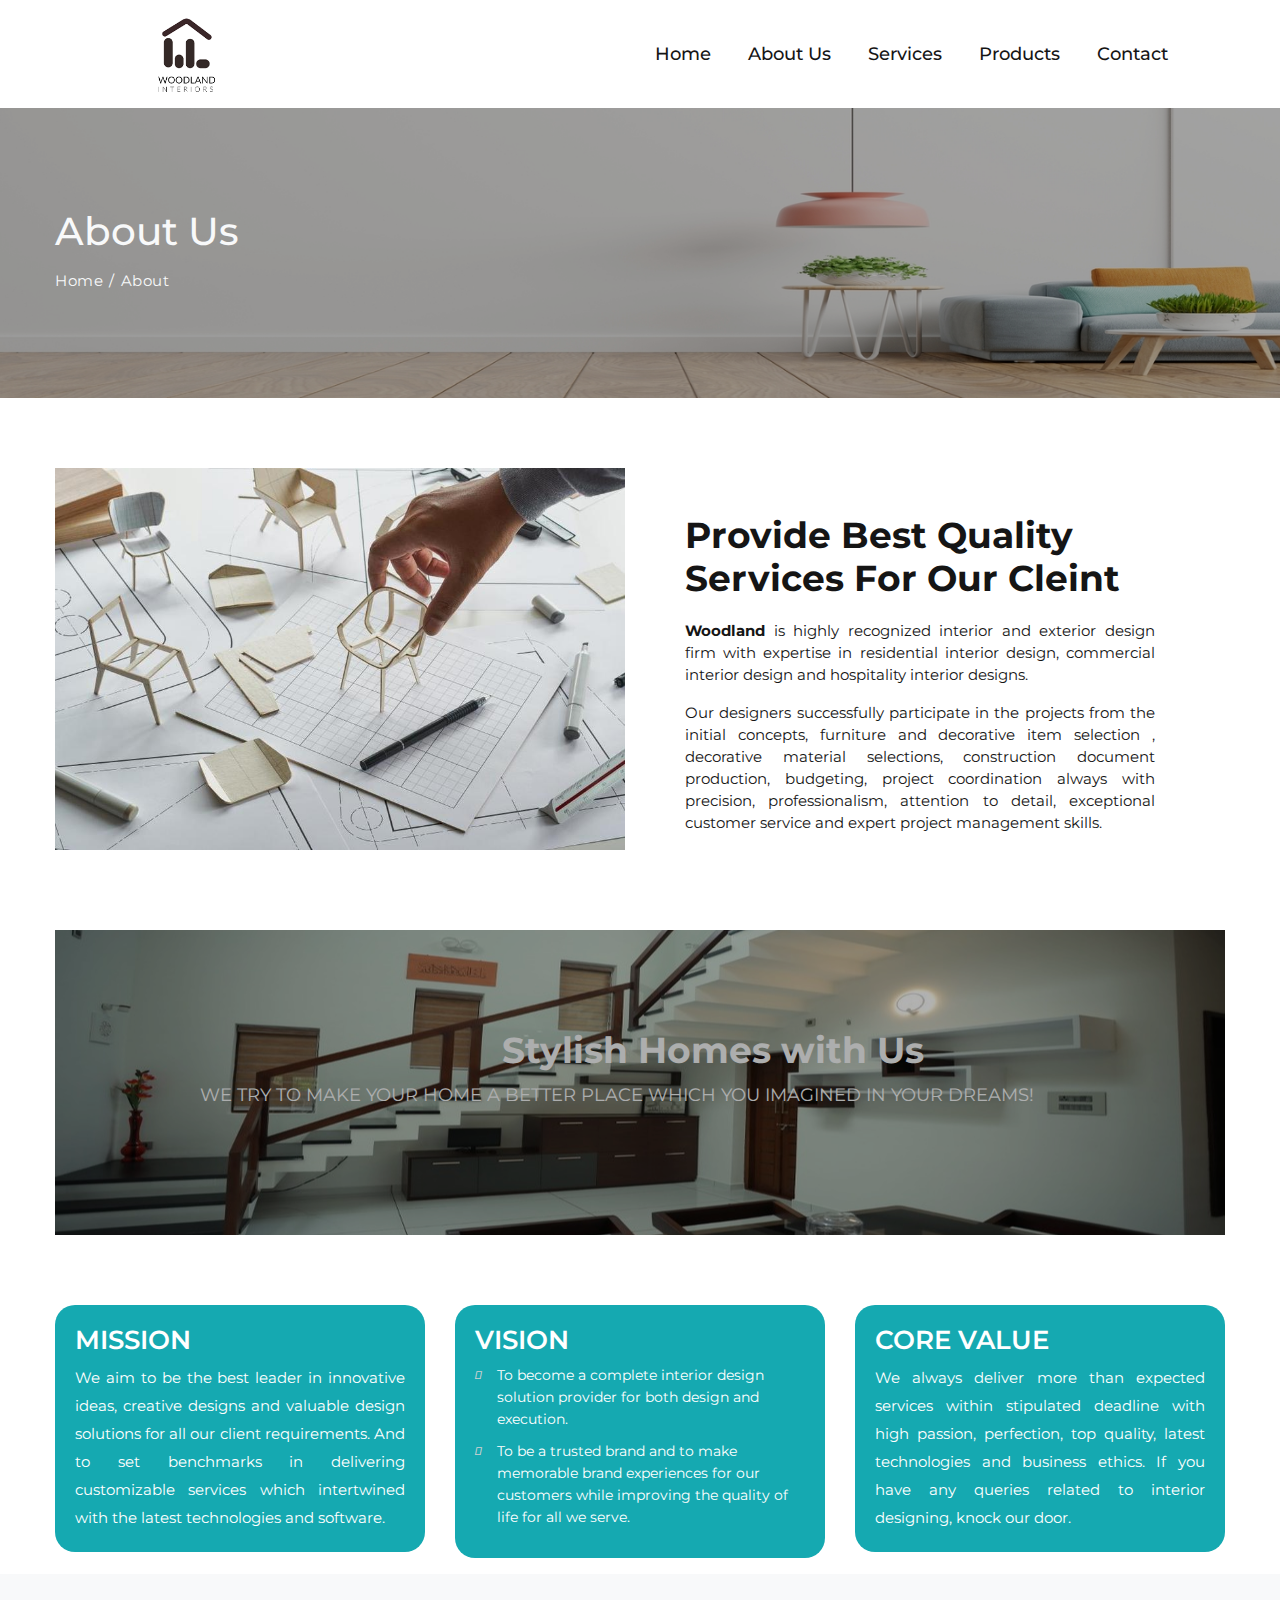
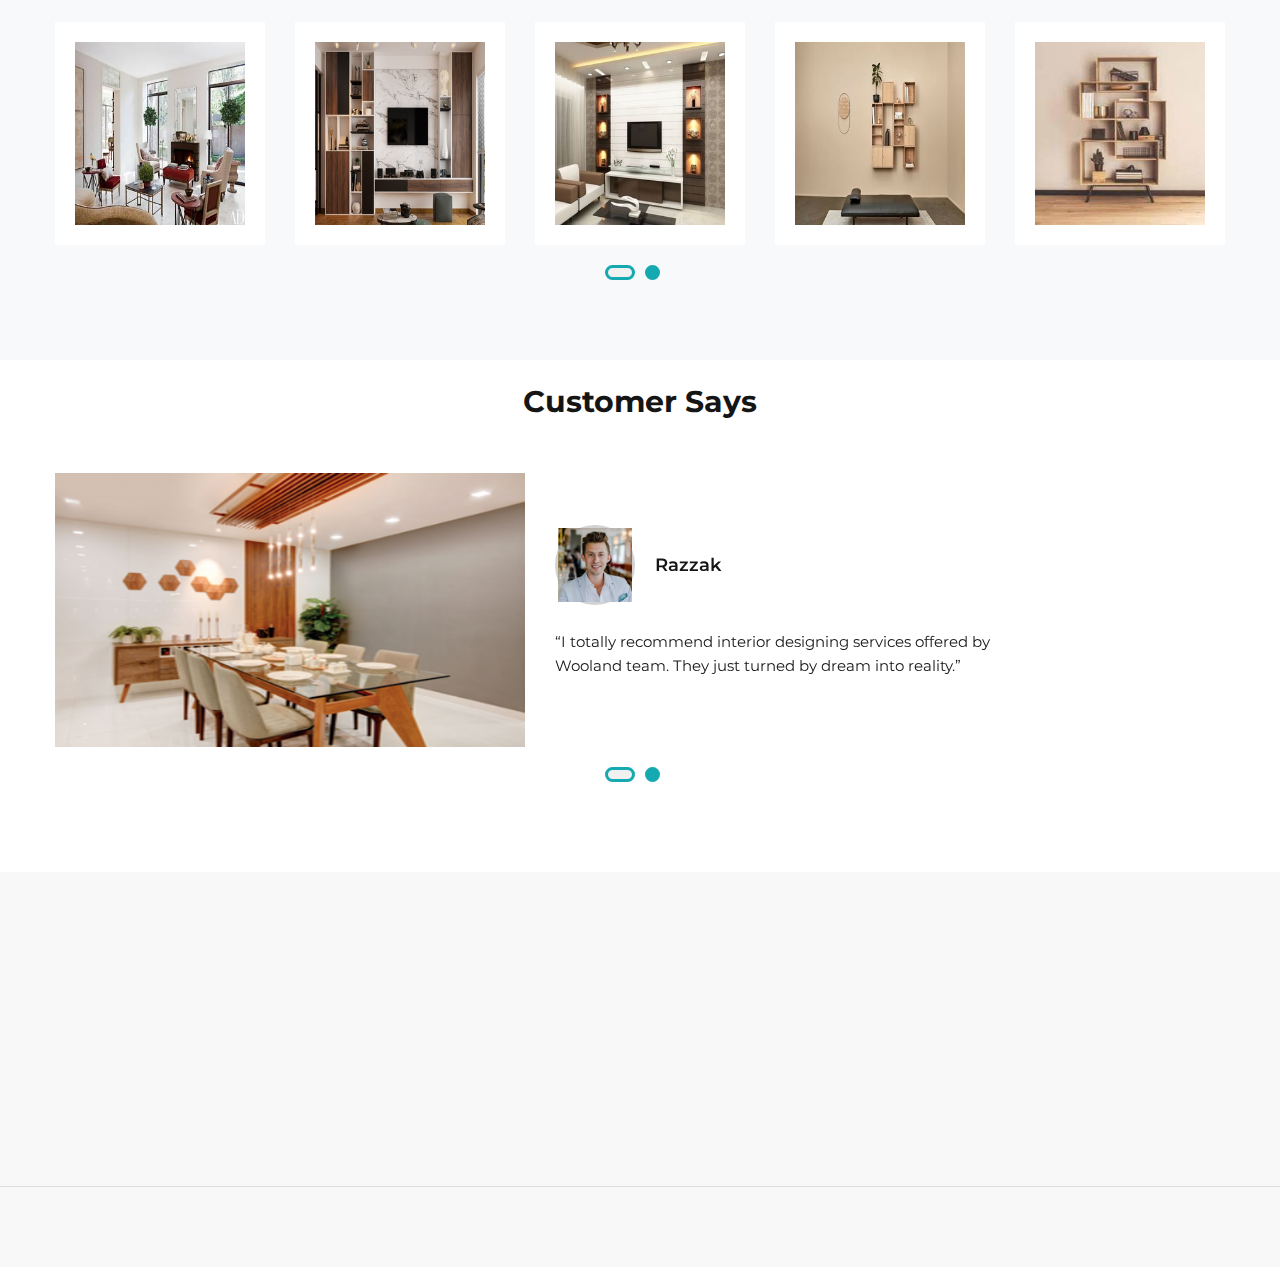
<file: about.html>
<!doctype html>
<html class="no-js" lang="zxx">

<head>
    <meta charset="utf-8">
    <meta http-equiv="x-ua-compatible" content="ie=edge">
    <title>About || Woodland</title>
    <meta name="description" content="">
    <meta name="viewport" content="width=device-width, initial-scale=1">
    <!-- Place favicon.ico in the root directory -->
    <link href="assets/img/apple-touch-icon.png" rel="apple-touch-icon"> 
    <!-- All css files are included here. -->
    <link rel="stylesheet" href="https://pro.fontawesome.com/releases/v5.10.0/css/all.css" integrity="sha384-AYmEC3Yw5cVb3ZcuHtOA93w35dYTsvhLPVnYs9eStHfGJvOvKxVfELGroGkvsg+p" crossorigin="anonymous"/>

    <link rel="stylesheet" href="assets/css/vendor/bootstrap.min.css">
    <link rel="stylesheet" href="assets/css/vendor/iconfont.min.css">
    <link rel="stylesheet" href="assets/css/vendor/helper.css">
    <link rel="stylesheet" href="assets/css/plugins/plugins.css">
    <link rel="stylesheet" href="assets/css/style.css">
    <!-- Modernizr JS -->
    <script src="assets/js/vendor/modernizr-2.8.3.min.js"></script>
</head>

<body>
    <!-- Preloader -->
    <div class="loader">
        <div class="d-table">
            <div class="d-table-cell">
                <div class="spinner">
                    <!-- <div class="double-bounce1"></div>
                    <div class="double-bounce2"></div> -->
                </div>
            </div>
        </div>
    </div>
    <!-- End Preloader -->
    <div id="main-wrapper">
        <!--Header section start-->
        <header class="header header-transparent header-sticky  d-lg-block d-none">
            <div class="header-deafult-area">
                <div class="container">
                    <div class="row align-items-center justify-content-between">
                        <div class="col-xl-3 col-lg-2 col-md-4 col-12">
                            <!--Logo Area Start-->
                            <div class="logo-area">
                                <a href="index.html">
                                  <!-- <h3 class="weight"> woodland</h3>  -->
                                    <img src="./assets/images/woodland.png" alt="">
                                </a>
                            </div>
                            <!--Logo Area End-->
                        </div>
                        <div class="col-xl-6 col-lg-6 col-md-4 d-none d-lg-block col-12">
                            <!--Header Menu Area Start-->
                            <div class="header-menu-area text-center">
                                <nav class="main-menu">
                                    <ul>
                                        <li><a href="index.html">Home</a>
                                            <!-- <ul class="sub-menu">
                                                <li><a href="index.html">Home One</a></li>
                                                <li><a href="index-2.html">Home Two</a></li>
                                            </ul> -->
                                        </li>
                                        <li><a href="about.html">About Us</a>                                        
                                        </li>
                                        <li><a href="interior.html">Services</a>                                        
                                        </li>
                                        <li><a href="product.html">Products</a>                                        
                                        </li>
                                        <li><a href="contact.html">Contact</a></li>
                                    </ul>
                                </nav>
                            </div>
                            <!--Header Menu Area End-->
                        </div>
                        
                    </div>
                </div>
            </div>
        </header>
        <!--Header section end-->

        <!--Header Mobile section start-->
        <header class="header-mobile d-block d-lg-none">
            <div class="header-bottom menu-right">
                <div class="container">
                    <div class="row">
                        <div class="col-12">
                            <div class="header-mobile-navigation d-block d-lg-none">
                                <div class="row align-items-center">
                                    <div class="col-6 col-md-6">
                                        <div class="header-logo">
                                            <a href="index.html">
                                                <img src="./assets/images/woodland.png" alt="">
                                                <!-- <h3 class="weight"> woodland</h3>  -->
                                            
                                              </a>
                                        </div>
                                    </div>
                                    <div class="col-6 col-md-6">
                                        <div class="mobile-navigation text-right">
                                            <div class="header-icon-wrapper">
                                                <ul class="icon-list justify-content-end">
                                                  
                                                    <li>
                                                        <a href="javascript:void(0)" class="mobile-menu-icon" id="mobile-menu-trigger"><i class="fa fa-bars"></i></a>
                                                    </li>
                                                </ul>
                                            </div>
                                        </div>
                                    </div>
                                </div>
                            </div>
                        </div>
                    </div>

                    <!--Mobile Menu start-->
                    <div class="row">
                        <div class="col-12 d-flex d-lg-none">
                            <div class="mobile-menu"></div>
                        </div>
                    </div>
                    <!--Mobile Menu end-->

                </div>
            </div>
        </header>
        <!--Header Mobile section end-->

        <!-- Offcanvas Menu Start -->
        <div class="offcanvas-mobile-menu d-block d-lg-none" id="offcanvas-mobile-menu">
            <a href="javascript:void(0)" class="offcanvas-menu-close" id="offcanvas-menu-close-trigger">
                <i class="fa fa-times"></i>
            </a>

            <div class="offcanvas-wrapper">

                <div class="offcanvas-inner-content">
                    <div class="offcanvas-mobile-search-area">
                        <form action="#">
                            <input type="search" placeholder="Search ...">
                            <button type="submit"><i class="fa fa-search"></i></button>
                        </form>
                    </div>
                    <nav class="offcanvas-navigation">
                        <ul>
                            <li class="menu-item-has-children"><a href="index.html">Home</a>
                                <!-- <ul class="submenu2">
                                    <li><a href="index.html">Home 01</a></li>
                                    <li><a href="index-2.html">Home 02</a></li>
                                </ul> -->
                            </li>
                            <li class="menu-item-has-children"><a href="about.html">About Us</a>
                            </li>
                            <li class="menu-item-has-children"><a href="interior.html">Services</a>
                            </li>
                            <li class="menu-item-has-children"><a href="product.html">Products</a>
                            </li>
                            <li class="menu-item-has-children"><a href="contact.html">Contact</a>
                            </li>

                        </ul>
                    </nav>

                    <!-- <div class="offcanvas-settings">
                        <nav class="offcanvas-navigation">
                            <ul>
                                <li class="menu-item-has-children"><a href="#">MY ACCOUNT </a>
                                    <ul class="submenu2">
                                        <li><a href="login-register.html">Login</a></li>
                                        <li><a href="checkout.html">Checkout</a></li>
                                        <li><a href="my-account.html">My account</a></li>
                                        <li><a href="cart.html">Cart</a></li>
                                        <li><a href="wishlist.html">Wishlist</a></li>
                                    </ul>
                                </li>
                                <li class="menu-item-has-children"><a href="#">CURRENCY: USD </a>
                                    <ul class="submenu2">
                                        <li><a href="javascript:void(0)">€ Euro</a></li>
                                        <li><a href="javascript:void(0)">₹ US Dollar</a></li>
                                    </ul>
                                </li>
                                <li class="menu-item-has-children"><a href="#">LANGUAGE: EN-GB </a>
                                    <ul class="submenu2">
                                        <li><a href="javascript:void(0)"><img src="./assets/images/icons/en-gb.png" alt=""> English</a></li>
                                        <li><a href="javascript:void(0)"><img src="./assets/images/icons/de-de.png" alt=""> Germany</a></li>
                                    </ul>
                                </li>
                            </ul>
                        </nav>
                    </div> -->

                    <div class="offcanvas-widget-area">
                        <div class="off-canvas-contact-widget">
                            <div class="header-contact-info">
                                <ul class="header-contact-info-list">
                                    <li><i class="ion-android-phone-portrait"></i> <a href="tel:+91 9745003786">+91 9745003786</a></li>
                                    <li><i class="ion-android-phone-portrait"></i> <a href="tel:+91 9995240930">+91 9995240930</a></li>
                                    <li><i class="ion-android-mail"></i> <a href="mailto:woodlandinteriors360@gmail.com">woodlandinteriors360@gmail.com</a></li>
                                </ul>
                            </div>
                        </div>
                        <!--Off Canvas Widget Social Start-->
                        <div class="off-canvas-widget-social">
                            <a href="#" title="Facebook"><i class="fa fa-facebook"></i></a>
                            <a href="#" title="Twitter"><i class="fa fa-twitter"></i></a>
                            <a href="#" title="LinkedIn"><i class="fa fa-linkedin"></i></a>
                            <a href="#" title="Youtube"><i class="fa fa-youtube-play"></i></a>
                            <a href="#" title="Vimeo"><i class="fa fa-vimeo-square"></i></a>
                        </div>
                        <!--Off Canvas Widget Social End-->
                    </div>
                </div>
            </div>

        </div>
        <!-- Offcanvas Menu End -->

        <!-- main-search start -->
        <div class="main-search-active">
            <div class="sidebar-search-icon">
                <button class="search-close"><i class="fa fa-times"></i></button>
            </div>
            <div class="sidebar-search-input">
                <form action="#">
                    <div class="form-search">
                        <input id="search" class="input-text" value="" placeholder="" type="search">
                        <button>
                            <i class="fa fa-search"></i>
                        </button>
                    </div>
                </form>
                <p class="form-description">Hit enter to search or ESC to close</p>
            </div>
        </div>
        <!-- main-search start -->


        <!-- Page Banner Section Start -->
        <div class="page-banner-section section bg-image" data-bg="assets/images/bg/about.jpg">
            <div class="overlay"></div>
            <div class="container">
                <div class="row">
                    <div class="col">

                        <div class="page-banner text-left">
                            <h2 class=" text-light">About Us</h2>
                            <ul class="page-breadcrumb">
                                <li><a href="index.html" class=" text-light">Home</a></li>
                                <li class=" text-light">About</li>
                            </ul>
                        </div>

                    </div>
                </div>
            </div>
        </div>
        <!-- Page Banner Section End -->
        <!--About Us Area Start-->
        <div class="about-us-area section pt-90 pt-lg-70 pt-md-60 pt-sm-50 pt-xs-45 pb-70 pb-lg-50 pb-md-60 pb-sm-60 pb-xs-50">
            <div class="container">
                <div class="row align-items-center">
                    <div class="col-lg-6 col-12">
                        <!--About Us Image Start-->
                        <div class="about-us-img-wrapper mb-30 mb-xs-15">
                            <div class="about-us-image img-full">
                                <a href="#"><img src="./assets/images/blog/we.jpg" alt=""></a>
                            </div>
                        </div>
                        <!--About Us Image End-->
                    </div>
                    <div class="col-lg-6 col-12">
                        <!--About Us Content Start-->
                        <div class="about-us-content pl-30 pl-md-0 pl-sm-0 pl-xs-0">
                            <!-- <span>Since 2019</span> -->
                            <h2>Provide Best Quality Services for Our Cleint</h2>
                            <p class="text-justify"><b>Woodland</b> is highly recognized interior and exterior design firm with expertise in residential interior design, commercial interior design and hospitality interior designs.</p>
                            <p class="text-justify">Our designers successfully participate in the projects from the initial concepts, furniture and decorative item selection , decorative material selections, construction document production, budgeting, project coordination always with precision, professionalism, attention to detail, exceptional customer service and expert project management skills.</p>
                        </div>
                        <!--About Us Content End-->
                    </div>
                </div>
            </div>
        </div>
        <!--About Us Area End-->


        <!-- Banner section start -->
        <div class="banner-section section pb-40 pb-sm-30 pb-xs-0">
            <div class="container">
                <div class="row">
                    <div class="col-lg-12">
                        <!-- Single Banner Start -->
                        <div class="single-banner-item pt-100 pt-md-80 pt-sm-70 pt-xs-50 pb-120 pb-md-100 pb-sm-90 pb-xs-50 mb-30 bg-image" data-bg="./assets/images/banner/home.jpg">
                            <div class="overlay"></div>
                            <div class="sp-banner-content">
                               
                                <h2 class="title text-center text-light">Stylish Homes with Us</h2>
                                <span class="normat-text text-light">We try to make your home a better place which you imagined in your dreams!</span>
                                <!-- <div class="countdown-area">
                                    <div class="product-countdown" data-countdown="2019/06/01"></div>
                                </div>
                                <a href="shop.html">SHOP NOW</a> -->
                            </div>
                        </div>
                        <!-- Single Banner End -->
                    </div>
                </div>
            </div>
        </div>
        <!-- Banner section End -->

        <!-- mission -->
        <div class="mission-vision section">
            <div class="container">
                <div class="row">
                    <div class="col-md-4 col-sm-12 mb-3">
                        <div class="mission-vision-box">
                            <!-- <img src="https://renjithassociates.com/wp-content/themes/renjith/assets/images/mission-01.svg" class="img-fluid"> -->
                            <h4>MISSION</h4>
                            <p class="text-justify">We aim to be the best leader in innovative ideas, creative designs and valuable design solutions for all our client requirements. And to set benchmarks in delivering customizable services which intertwined with the latest technologies
                                and software.</p>
                        </div>
                    </div>
                    <div class="col-md-4 col-sm-12 mb-3">
                        <div class="mission-vision-box">
                            <!-- <img src="https://renjithassociates.com/wp-content/themes/renjith/assets/images/vision-01.svg" class="img-fluid"> -->
                            <h4>VISION</h4>
                            <ul>
                                <li><i class="fas fa-arrow-right"></i> To become a complete interior design solution provider for both design and execution.</li>
                                <li><i class="fas fa-arrow-right"></i> To be a trusted brand and to make memorable brand experiences for our customers while improving the quality of life for all we serve.</li>
                             
                            </ul>
                        </div>
                    </div>
                    <div class="col-md-4 col-sm-12 mb-3">
                        <div class="mission-vision-box">
                           
                            <!-- <img src="./assets/images/icons/feature-3.png" class="img-fluid" alt="">     -->
                            <h4>CORE VALUE</h4>
                            <p class="text-justify">We always deliver more than expected services within stipulated deadline with high passion, perfection, top quality, latest technologies and business ethics. If you have any queries related to interior designing,
                                knock our door.</p>
                        </div>
                    </div>
    
                </div>
            </div>
        </div>

  <!-- end mission -->

        <!--About Us Team Start-->
        <!-- <div class="about-us-team-area section pt-65 pt-lg-45 pt-md-35 pt-sm-20 pt-xs-15 pb-70 pb-lg-50 pb-md-40 pb-sm-30 pb-xs-20">
            <div class="container">
                <div class="row">
                    <div class="col">
                        <div class="section-title text-center mb-40 mb-xs-20">
                            <h2>Our Team</h2>
                        </div>
                    </div>
                </div>
                <div class="row">
                    <div class="col-md-4 col-sm-6">
                      
                        <div class="single-team mb-30">
                            <div class="team-image img-full">
                                <a href="#"><img src="./assets/images/team/team-1.jpg" alt=""></a>
                            </div>
                            <div class="team-content">
                                <div class="team-hover-info">
                                    <h2><a href="#">Marcos Alonso</a></h2>
                                    <ul class="team-social">
                                        <li><a href="#"><i class="fa fa-twitter"></i></a></li>
                                        <li><a href="#"><i class="fa fa-instagram"></i></a></li>
                                        <li><a href="#"><i class="fa fa-facebook"></i></a></li>
                                        <li><a href="#"><i class="fa fa-google-plus"></i></a></li>
                                    </ul>
                                </div>
                            </div>
                        </div>
                     
                    </div>
                    <div class="col-md-4 col-sm-6">
                     
                        <div class="single-team mb-30">
                            <div class="team-image img-full">
                                <a href="#"><img src="./assets/images/team/team-2.jpg" alt=""></a>
                            </div>
                            <div class="team-content">
                                <div class="team-hover-info">
                                    <h2><a href="#">Isaac Newton</a></h2>
                                    <ul class="team-social">
                                        <li><a href="#"><i class="fa fa-twitter"></i></a></li>
                                        <li><a href="#"><i class="fa fa-instagram"></i></a></li>
                                        <li><a href="#"><i class="fa fa-facebook"></i></a></li>
                                        <li><a href="#"><i class="fa fa-google-plus"></i></a></li>
                                    </ul>
                                </div>
                            </div>
                        </div>
                  
                    </div>
                    <div class="col-md-4 col-sm-6">
                
                        <div class="single-team mb-30">
                            <div class="team-image img-full">
                                <a href="#"><img src="./assets/images/team/team-3.jpg" alt=""></a>
                            </div>
                            <div class="team-content">
                                <div class="team-hover-info">
                                    <h2><a href="#">Charlotte Taylor</a></h2>
                                    <ul class="team-social">
                                        <li><a href="#"><i class="fa fa-twitter"></i></a></li>
                                        <li><a href="#"><i class="fa fa-instagram"></i></a></li>
                                        <li><a href="#"><i class="fa fa-facebook"></i></a></li>
                                        <li><a href="#"><i class="fa fa-google-plus"></i></a></li>
                                    </ul>
                                </div>
                            </div>
                        </div>
                     
                    </div>
                </div>
            </div>
        </div> -->
        <!--About Us Team End-->

    <!--Brand section start-->
    <div class="brand-section section bg-light pb-100 pb-lg-80 pb-md-70 pb-sm-60 pb-xs-50">
        <div class="container">
            <div class="row">
                <div class="brand-slider section pt-5">
                    <div class="col">
                        <!-- Single Brand Start -->
                        <div class="single-brand">
                            <div class="brand-image img-full">
                                <img src="./assets/images/brands/brand1.jpg" alt="">
                            </div>
                        </div>
                        <!-- Single Brand End -->
                    </div>
                    <div class="col">
                        <!-- Single Brand Start -->
                        <div class="single-brand">
                            <div class="brand-image">
                                <img src="./assets/images/brands/brand2.jpg" alt="">
                            </div>
                        </div>
                        <!-- Single Brand End -->
                    </div>
                    <div class="col">
                        <!-- Single Brand Start -->
                        <div class="single-brand">
                            <div class="brand-image">
                                <img src="./assets/images/brands/brand3.jpg" alt="">
                            </div>
                        </div>
                        <!-- Single Brand End -->
                    </div>
                    <div class="col">
                        <!-- Single Brand Start -->
                        <div class="single-brand">
                            <div class="brand-image">
                                <img src="./assets/images/brands/brand4.jpg" alt="">
                            </div>
                        </div>
                        <!-- Single Brand End -->
                    </div>
                    <div class="col">
                        <!-- Single Brand Start -->
                        <div class="single-brand">
                            <div class="brand-image">
                                <img src="./assets/images/brands/brand5.jpg" alt="">
                            </div>
                        </div>
                        <!-- Single Brand End -->
                    </div>
                    <div class="col">
                        <!-- Single Brand Start -->
                        <div class="single-brand">
                            <div class="brand-image">
                                <img src="./assets/images/brands/brand6.jpg" alt="">
                            </div>
                        </div>
                        <!-- Single Brand End -->
                    </div>
                    <div class="col">
                        <!-- Single Brand Start -->
                        <div class="single-brand">
                            <div class="brand-image">
                                <img src="./assets/images/brands/brand11.jpg" alt="">
                            </div>
                        </div>
                        <!-- Single Brand End -->
                    </div>
                    <div class="col">
                        <!-- Single Brand Start -->
                        <div class="single-brand">
                            <div class="brand-image">
                                <img src="./assets/images/brands/brand8.jpg" alt="">
                            </div>
                        </div>
                        <!-- Single Brand End -->
                    </div>
                    <div class="col">
                        <!-- Single Brand Start -->
                        <div class="single-brand">
                            <div class="brand-image">
                                <img src="./assets/images/brands/brand9.jpg" alt="">
                            </div>
                        </div>
                        <!-- Single Brand End -->
                    </div>
                    <div class="col">
                        <!-- Single Brand Start -->
                        <div class="single-brand">
                            <div class="brand-image">
                                <img src="./assets/images/brands/brand10.jpg" alt="">
                            </div>
                        </div>
                        <!-- Single Brand End -->
                    </div>
                </div>
            </div>
        </div>
    </div>
    <!--Brand section end-->

        <!-- Testimonial Area Start -->
        <div class="testimonial-section section pb-80 pb-lg-60 pb-md-50 pb-sm-40 pb-xs-40">
            <div class="container">
                <h2 class="text-center weight pt-4">Customer Says</h2>
                <div class="row">
                    <div class="col-12">
                        <div class="testimonial-wrap  pt-45 pb-30">
                            <div class="row justify-content-center">
                                <div class="col-lg-12">
                                    <div class="testimonial-wrapper section-space--inner">
                                        <div class="testimonial-slider-content">
                                            <div class="item">
                                                <div class="row align-items-center">
                                                    <div class="col-md-5">
                                                        <div class="testimonial-image">
                                                            <img src="./assets/images/testimonial/test1.png" alt="">
                                                        </div>
                                                    </div>
                                                    <div class="col-md-7">
                                                        <div class="testimonial testimonial-style-2 gutter-item">
                                                            <div class="testimonial-inner">
                                                                <div class="testimonial-author">
                                                                    <div class="author-thumb">
                                                                        <img src="assets/images/author/test2.jpg" alt="">
                                                                    </div>
                                                                    <div class="author-info">
                                                                        <h4>Razzak</h4>
                                                                        <!-- <span>CTO & CO Founder, Axels</span> -->
                                                                    </div>
                                                                </div>
                                                                <div class="testimonial-description">
                                                                    <blockquote class="testimonials-text">
                                                                        <p>“I totally recommend interior designing services offered by Wooland team. They just turned by dream into reality.”</p>
                                                                    </blockquote>
                                                                </div>
                                                            </div>
                                                        </div>
                                                    </div>
                                                </div>
                                            </div>
                                            <div class="item">
                                                <div class="row align-items-center">
                                                    <div class="col-md-5">
                                                        <div class="testimonial-image">
                                                            <img src="./assets/images/testimonial/test5.jpg" alt="">
                                                        </div>
                                                    </div>
                                                    <div class="col-md-7">
                                                        <div class="testimonial testimonial-style-2 gutter-item">
                                                            <div class="testimonial-inner">
                                                                <div class="testimonial-author">
                                                                    <div class="author-thumb">
                                                                        <img src="assets/images/author/test3.jpg" alt="">
                                                                    </div>
                                                                    <div class="author-info">
                                                                        <h4> Henderson</h4>
                                                                        <!-- <span>CTO & CO Founder, Axels</span> -->
                                                                    </div>
                                                                </div>
                                                                <div class="testimonial-description">
                                                                    <blockquote class="testimonials-text">
                                                                        <p>“I am very much happy to buy product from Woodland, the provide the best quality of product. Product quality is very satisfactory. Also the creative design of their Furniture make me happy.”</p>
                                                                    </blockquote>
                                                                </div>
                                                            </div>
                                                        </div>
                                                    </div>
                                                </div>
                                            </div>
                                        </div>
                                    </div>
                                </div>
                            </div>
                        </div>
                    </div>
                </div>
            </div>
        </div>
        <!-- Testimonial Area End -->


        <!--Footer section start-->
        <footer class="footer-section section bg-gray">

            <!--Footer Top start-->
            <div class="footer-top section pt-100 pt-lg-80 pt-md-70 pt-sm-60 pt-xs-50 pb-55 pb-lg-35 pb-md-25 pb-sm-15 pb-xs-10">
                <div class="container">
                    <div class="row justify-content-between">

                        <!--Footer Widget start-->
                        <div class="footer-widget col-xl-3 col-lg-4 col-md-6 col-sm-6 col-12 mb-40 mb-xs-35">
                            <h4 class="title text-light"><span class="text">Opening Time</span></h4>
                            <p class="mb-15 text-light">Mon – Fri: 8AM – 10PM</p>
                            <p class="mb-15 text-light">Sat: 9AM-8PM</p>
                            <p class="mb-15 text-light">Sun: Closed</p>
                            <!-- <h4 class="opeaning-title text-light">We Work All The Holidays</h4> -->
                        </div>
                        <!--Footer Widget end-->


                        <!--Footer Widget start-->
                        <!-- <div class="footer-widget col-xl-3 col-lg-3 col-md-6 col-sm-6 col-12 mb-40 mb-xs-35">
                            <h4 class="title"><span class="text text-light">Quick Link</span></h4>
                            <ul class="ft-menu">
                                <li><a href="#" class="text-light">My account</a></li>
                                <li><a href="#"  class="text-light">Wishlist</a></li>
                                <li><a href="#"  class="text-light">Order Tracking</a></li>
                                <li><a href="#"  class="text-light">Privacy Policy</a></li>
                                <li><a href="#"  class="text-light">Shipping Information</a></li>
                            </ul>
                        </div> -->
                        <!--Footer Widget end-->

                        <!--Footer Widget start-->
                        <div class="footer-widget col-xl-3 col-lg-4 col-md-6 col-sm-6 col-12 mb-40 mb-xs-35">
                            <h4 class="title"><span class="text text-light">Information</span></h4>
                            <ul class="ft-menu">
                                <li><a href="index.html"  class="text-light">Home</a></li>
                                <li><a href="about.html"  class="text-light">About Us</a></li>
                                <li><a href="product.html"  class="text-light">Products</a></li>
                                <li><a href="contact.html"  class="text-light">Contact Us</a></li>
                                <!-- <li><a href="#"  class="text-light">Our Store</a></li> -->
                            </ul>
                        </div>
                        <!--Footer Widget end-->

                        <!--Footer Widget start-->
                        <div class="footer-widget  text-left col-xl-4 col-lg-3 col-md-6 col-sm-6 col-12 mb-40 mb-xs-35">
                         <div class="mb-3"><i class="fas fa-map-marker-alt pr-3 text-light fa-2x"></i> <a href="https://goo.gl/maps/CAyi1xHcqrWkuYCg8"  class="text-light">Nellikuzhy,kothamangalam, Ernakulam</a>
                         </div>
                            <!-- <a href="https://g.page/drgafoors?share">
                                Beside Amina Hospital, <br>Al Quds Building, Ajman
                                </a> -->
                              
                                <div class="mb-3">   <i class="fas fas fa-envelope pr-lg-3 text-light fa-2x"></i>  <a href="mailto:woodlandinteriors360@gmail.com" class="contact-text text-light">woodlandinteriors360@gmail.com</a></div>
                                <i class="fas fa-mobile-alt pr-3 text-light fa-2x"></i>  <a href="tel:+91 9745003786" class="contact-text text-light">Call: +91 9745003786</a>
                          <a href="tel:+91 9995240930" class="contact-text text-light" style="padding-left: 40px;">Call: +91 9995240930</a>
                        
                          <!-- <p class="contact-text text-light">+91 9745003786</p>
                            <p class="contact-text text-light">+91 9995240930</p> -->
                        </div>
                        <!--Footer Widget end-->
                    </div>
                </div>
            </div>
            <!--Footer Top end-->

            <!--Footer bottom start-->
            <div class="footer-bottom section">
                <div class="container">
                    <div class="row no-gutters">
                        <div class="col-12 ft-border pt-25 pb-25">
                            <div class="row justify-content-between align-items-center">
                                <div class="col-lg-12 col-md-6 col-sm-12">
                                    <div class="copyright text-left">
                                        <p  class="text-light">Copyright &copy;2021 Woodland Interiors. Designed By <a href="https://thewebbranding.com/" class="text-light">Web Branding Info Solutions</a></p>
                                    </div>
                                </div>
                                <!-- <div class="col-lg-6 col-md-6 col-sm-12">
                                    <div class="payment-getway text-lg-right text-center">
                                        <img src="./assets/images/payment.png" alt="">
                                    </div>
                                </div> -->
                            </div>
                        </div>
                    </div>
                </div>
            </div>
            <!--Footer bottom end-->

        </footer>
        <!--Footer section end-->
        <!-- Modal Area Strat -->
        <div class="modal fade quick-view-modal-container" id="quick-view-modal-container" tabindex="-1" role="dialog" aria-hidden="true">
            <div class="modal-dialog modal-dialog-centered" role="document">
                <div class="modal-content">
                    <div class="modal-header">
                        <button type="button" class="close" data-dismiss="modal" aria-label="Close">
                            <span aria-hidden="true">&times;</span>
                        </button>
                    </div>
                    <div class="modal-body">
                        <div class="col-xl-12 col-lg-12">
                            <div class="row">
                                <div class="col-lg-4 col-md-6">
                                    <!-- Product Details Left -->
                                    <div class="product-details-left">
                                        <div class="product-details-images">
                                            <div class="lg-image">
                                                <img src="./assets/images/product/large-product/l-product-1.jpg" alt="">
                                            </div>
                                            <div class="lg-image">
                                                <img src="./assets/images/product/large-product/l-product-2.jpg" alt="">
                                            </div>
                                            <div class="lg-image">
                                                <img src="./assets/images/product/large-product/l-product-3.jpg" alt="">
                                            </div>
                                            <div class="lg-image">
                                                <img src="./assets/images/product/large-product/l-product-4.jpg" alt="">
                                            </div>
                                            <div class="lg-image">
                                                <img src="./assets/images/product/large-product/l-product-5.jpg" alt="">
                                            </div>
                                        </div>
                                        <div class="product-details-thumbs">
                                            <div class="sm-image"><img src="./assets/images/product/small-product/s-product-1.jpg" alt="product image thumb"></div>
                                            <div class="sm-image"><img src="./assets/images/product/small-product/s-product-2.jpg" alt="product image thumb"></div>
                                            <div class="sm-image"><img src="./assets/images/product/small-product/s-product-3.jpg" alt="product image thumb"></div>
                                            <div class="sm-image"><img src="./assets/images/product/small-product/s-product-4.jpg" alt="product image thumb"></div>
                                            <div class="sm-image"><img src="./assets/images/product/small-product/s-product-5.jpg" alt="product image thumb"></div>
                                        </div>
                                    </div>
                                    <!--Product Details Left -->
                                </div>
                                <div class="col-lg-8 col-md-6">
                                    <!--Product Details Content Start-->
                                    <div class="product-details-content">
                                        <!--Product Nav Start-->
                                        <div class="product-nav">
                                            <a href="#"><i class="fa fa-angle-left"></i></a>
                                            <a href="#"><i class="fa fa-angle-right"></i></a>
                                        </div>
                                        <!--Product Nav End-->
                                        <h2>Aliquam lobortis est turpis mauris egestas eget</h2>
                                        <div class="single-product-reviews">
                                            <i class="fa fa-star active"></i>
                                            <i class="fa fa-star active"></i>
                                            <i class="fa fa-star active"></i>
                                            <i class="fa fa-star active"></i>
                                            <i class="fa fa-star-o"></i>
                                            <a class="review-link" href="#">(1 customer review)</a>
                                        </div>
                                        <div class="single-product-price">
                                            <span class="price new-price">$66.00</span>
                                            <span class="regular-price">$77.00</span>
                                        </div>
                                        <div class="product-description">
                                            <p>Lorem ipsum dolor sit amet, consectetur adipisicing elit, sed do eiusmod tempor incididunt ut labore et dolore magna aliqua. Ut enim ad minim veniam, quis nostrud exercitation ullamco,Proin lectus ipsum, gravida et mattis vulputate, tristique ut lectus</p>
                                        </div>
                                        <div class="single-product-quantity">
                                            <form class="add-quantity" action="#">
                                                <div class="product-quantity">
                                                    <input value="1" type="number">
                                                </div>
                                                <div class="add-to-link">
                                                    <button class="btn"><i class="ion-bag"></i>add to cart</button>
                                                </div>
                                            </form>
                                        </div>
                                        <div class="wishlist-compare-btn">
                                            <a href="#" class="wishlist-btn">Add to Wishlist</a>
                                            <a href="#" class="add-compare">Compare</a>
                                        </div>
                                        <div class="product-meta">
                                            <span class="posted-in">
                                            Categories: 
                                            <a href="#">Accessories</a>,
                                            <a href="#">Electronics</a>
                                        </span>
                                        </div>
                                        <div class="single-product-sharing">
                                            <h3>Share this product</h3>
                                            <ul>
                                                <li><a href="#"><i class="fa fa-twitter"></i></a></li>
                                                <li><a href="#"><i class="fa fa-facebook"></i></a></li>
                                                <li><a href="#"><i class="fa fa-google-plus"></i></a></li>
                                                <li><a href="#"><i class="fa fa-pinterest"></i></a></li>
                                                <li><a href="#"><i class="fa fa-instagram"></i></a></li>
                                                <li><a href="#"><i class="fa fa-vimeo"></i></a></li>
                                            </ul>
                                        </div>
                                    </div>
                                    <!--Product Details Content End-->
                                </div>
                            </div>
                        </div>
                    </div>
                </div>

            </div>
        </div>
        <!-- Modal Area End -->
    </div>

    <!-- Placed js at the end of the document so the pages load faster -->

    <!-- All jquery file included here -->
    <script src="assets/js/vendor/jquery-1.12.4.min.js"></script>
    <script src="https://maps.google.com/maps/api/js?sensor=false&libraries=geometry&v=3.22&key=AIzaSyDAq7MrCR1A2qIShmjbtLHSKjcEIEBEEwM"></script>
    <script src="assets/js/vendor/popper.min.js"></script>
    <script src="assets/js/vendor/bootstrap.min.js"></script>
    <script src="assets/js/plugins/plugins.js"></script>
    <script src="assets/js/main.js"></script>

</body>

</html>
</file>
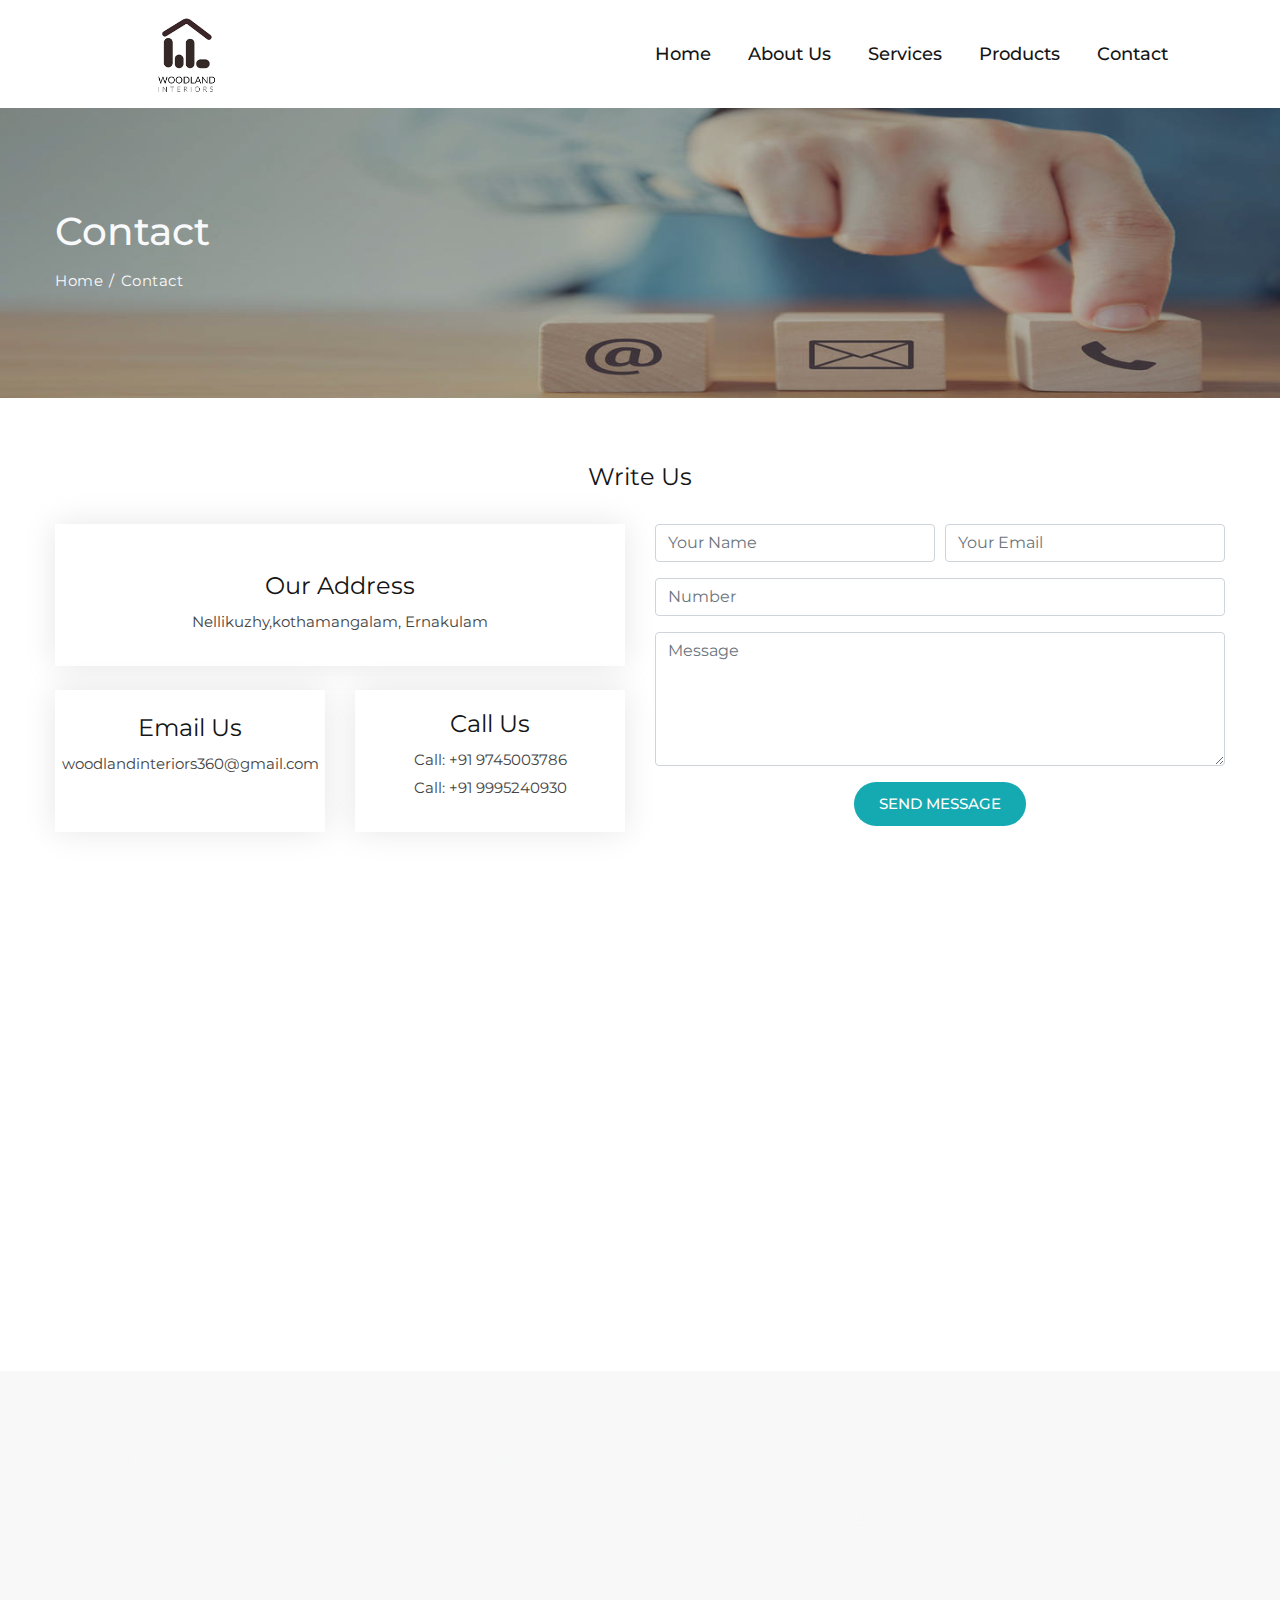
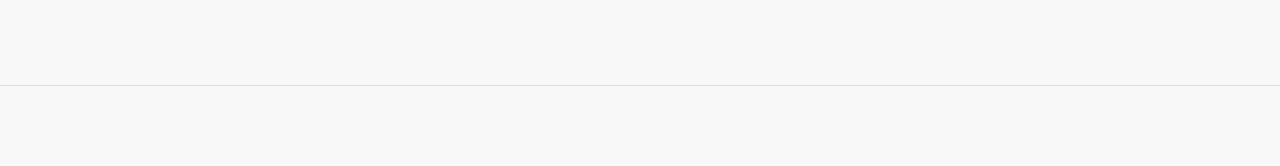
<file: contact.html>
<!doctype html>
<html class="no-js" lang="zxx">

<head>
    <meta charset="utf-8">
    <meta http-equiv="x-ua-compatible" content="ie=edge">
    <title>Contact || Woodland</title>
    <meta name="description" content="">
    <meta name="viewport" content="width=device-width, initial-scale=1">
    <!-- Place favicon.ico in the root directory -->
    <link href="assets/img/apple-touch-icon.png" rel="apple-touch-icon"> 
    <!-- All css files are included here. -->
    <link rel="stylesheet" href="https://pro.fontawesome.com/releases/v5.10.0/css/all.css" integrity="sha384-AYmEC3Yw5cVb3ZcuHtOA93w35dYTsvhLPVnYs9eStHfGJvOvKxVfELGroGkvsg+p" crossorigin="anonymous"/>

    <link rel="stylesheet" href="assets/css/vendor/bootstrap.min.css">
    <link rel="stylesheet" href="assets/css/vendor/iconfont.min.css">
    <link rel="stylesheet" href="assets/css/vendor/helper.css">
    <link rel="stylesheet" href="assets/css/plugins/plugins.css">
    <link rel="stylesheet" href="assets/css/style.css">
    <!-- Modernizr JS -->
    <script src="assets/js/vendor/modernizr-2.8.3.min.js"></script>
</head>

<body>
    <!-- Preloader -->
    <div class="loader">
        <div class="d-table">
            <div class="d-table-cell">
                <div class="spinner">
                    <!-- <div class="double-bounce1"></div>
                    <div class="double-bounce2"></div> -->
                </div>
            </div>
        </div>
    </div>
    <!-- End Preloader -->
    <div id="main-wrapper">

        <!--Header section start-->
        <header class="header header-transparent header-sticky  d-lg-block d-none">
            <div class="header-deafult-area">
                <div class="container">
                    <div class="row align-items-center justify-content-between">
                        <div class="col-xl-3 col-lg-2 col-md-4 col-12">
                            <!--Logo Area Start-->
                            <div class="logo-area">
                                <a href="index.html">
                                  <!-- <h3 class="weight"> woodland</h3>  -->
                                    <img src="./assets/images/woodland.png" alt="">
                                </a>
                            </div>
                            <!--Logo Area End-->
                        </div>
                        <div class="col-xl-6 col-lg-6 col-md-4 d-none d-lg-block col-12">
                            <!--Header Menu Area Start-->
                            <div class="header-menu-area text-center">
                                <nav class="main-menu">
                                    <ul>
                                        <li><a href="index.html">Home</a>
                                            <!-- <ul class="sub-menu">
                                                <li><a href="index.html">Home One</a></li>
                                                <li><a href="index-2.html">Home Two</a></li>
                                            </ul> -->
                                        </li>
                                        <li><a href="about.html">About Us</a>                                        
                                        </li>
                                        <li><a href="interior.html">Services</a>                                        
                                        </li>
                                        <li><a href="product.html">Products</a>                                        
                                        </li>
                                        <li><a href="contact.html">Contact</a></li>
                                    </ul>
                                </nav>
                            </div>
                            <!--Header Menu Area End-->
                        </div>
                        
                    </div>
                </div>
            </div>
        </header>
        <!--Header section end-->

        <!--Header Mobile section start-->
        <header class="header-mobile d-block d-lg-none">
            <div class="header-bottom menu-right">
                <div class="container">
                    <div class="row">
                        <div class="col-12">
                            <div class="header-mobile-navigation d-block d-lg-none">
                                <div class="row align-items-center">
                                    <div class="col-6 col-md-6">
                                        <div class="header-logo">
                                            <a href="index.html">
                                                <img src="./assets/images/woodland.png" alt="">
                                                <!-- <h3 class="weight"> woodland</h3>  -->
                                            
                                              </a>
                                        </div>
                                    </div>
                                    <div class="col-6 col-md-6">
                                        <div class="mobile-navigation text-right">
                                            <div class="header-icon-wrapper">
                                                <ul class="icon-list justify-content-end">
                                                  
                                                    <li>
                                                        <a href="javascript:void(0)" class="mobile-menu-icon" id="mobile-menu-trigger"><i class="fa fa-bars"></i></a>
                                                    </li>
                                                </ul>
                                            </div>
                                        </div>
                                    </div>
                                </div>
                            </div>
                        </div>
                    </div>

                    <!--Mobile Menu start-->
                    <div class="row">
                        <div class="col-12 d-flex d-lg-none">
                            <div class="mobile-menu"></div>
                        </div>
                    </div>
                    <!--Mobile Menu end-->

                </div>
            </div>
        </header>
        <!--Header Mobile section end-->

        <!-- Offcanvas Menu Start -->
        <div class="offcanvas-mobile-menu d-block d-lg-none" id="offcanvas-mobile-menu">
            <a href="javascript:void(0)" class="offcanvas-menu-close" id="offcanvas-menu-close-trigger">
                <i class="fa fa-times"></i>
            </a>

            <div class="offcanvas-wrapper">

                <div class="offcanvas-inner-content">
                    <div class="offcanvas-mobile-search-area">
                        <form action="#">
                            <input type="search" placeholder="Search ...">
                            <button type="submit"><i class="fa fa-search"></i></button>
                        </form>
                    </div>
                    <nav class="offcanvas-navigation">
                        <ul>
                            <li class="menu-item-has-children"><a href="index.html">Home</a>
                                <!-- <ul class="submenu2">
                                    <li><a href="index.html">Home 01</a></li>
                                    <li><a href="index-2.html">Home 02</a></li>
                                </ul> -->
                            </li>
                            <li class="menu-item-has-children"><a href="about.html">About Us</a>
                            </li>
                            <li class="menu-item-has-children"><a href="interior.html">Services</a>
                            </li>
                            <li class="menu-item-has-children"><a href="product.html">Products</a>
                            </li>
                            <li class="menu-item-has-children"><a href="contact.html">Contact</a>
                            </li>

                        </ul>
                    </nav>

                    <!-- <div class="offcanvas-settings">
                        <nav class="offcanvas-navigation">
                            <ul>
                                <li class="menu-item-has-children"><a href="#">MY ACCOUNT </a>
                                    <ul class="submenu2">
                                        <li><a href="login-register.html">Login</a></li>
                                        <li><a href="checkout.html">Checkout</a></li>
                                        <li><a href="my-account.html">My account</a></li>
                                        <li><a href="cart.html">Cart</a></li>
                                        <li><a href="wishlist.html">Wishlist</a></li>
                                    </ul>
                                </li>
                                <li class="menu-item-has-children"><a href="#">CURRENCY: USD </a>
                                    <ul class="submenu2">
                                        <li><a href="javascript:void(0)">€ Euro</a></li>
                                        <li><a href="javascript:void(0)">₹ US Dollar</a></li>
                                    </ul>
                                </li>
                                <li class="menu-item-has-children"><a href="#">LANGUAGE: EN-GB </a>
                                    <ul class="submenu2">
                                        <li><a href="javascript:void(0)"><img src="./assets/images/icons/en-gb.png" alt=""> English</a></li>
                                        <li><a href="javascript:void(0)"><img src="./assets/images/icons/de-de.png" alt=""> Germany</a></li>
                                    </ul>
                                </li>
                            </ul>
                        </nav>
                    </div> -->

                    <div class="offcanvas-widget-area">
                        <div class="off-canvas-contact-widget">
                            <div class="header-contact-info">
                                <ul class="header-contact-info-list">
                                    <li><i class="ion-android-phone-portrait"></i> <a href="tel:+91 9745003786">+91 9745003786</a></li>
                                    <li><i class="ion-android-phone-portrait"></i> <a href="tel:+91 9995240930">+91 9995240930</a></li>
                                    <li><i class="ion-android-mail"></i> <a href="mailto:woodlandinteriors360@gmail.com">woodlandinteriors360@gmail.com</a></li>
                                </ul>
                            </div>
                        </div>
                        <!--Off Canvas Widget Social Start-->
                        <div class="off-canvas-widget-social">
                            <a href="#" title="Facebook"><i class="fa fa-facebook"></i></a>
                            <a href="#" title="Twitter"><i class="fa fa-twitter"></i></a>
                            <a href="#" title="LinkedIn"><i class="fa fa-linkedin"></i></a>
                            <a href="#" title="Youtube"><i class="fa fa-youtube-play"></i></a>
                            <a href="#" title="Vimeo"><i class="fa fa-vimeo-square"></i></a>
                        </div>
                        <!--Off Canvas Widget Social End-->
                    </div>
                </div>
            </div>

        </div>
        <!-- Offcanvas Menu End -->

        <!-- main-search start -->
        <div class="main-search-active">
            <div class="sidebar-search-icon">
                <button class="search-close"><i class="fa fa-times"></i></button>
            </div>
            <div class="sidebar-search-input">
                <form action="#">
                    <div class="form-search">
                        <input id="search" class="input-text" value="" placeholder="" type="search">
                        <button>
                            <i class="fa fa-search"></i>
                        </button>
                    </div>
                </form>
                <p class="form-description">Hit enter to search or ESC to close</p>
            </div>
        </div>
        <!-- main-search start -->


        <!-- Page Banner Section Start -->
        <div class="page-banner-section section bg-image" data-bg="assets/images/bg/contactus.jpg">
            <div class="overlay"></div>
            <div class="container">
                <div class="row">
                    <div class="col">

                        <div class="page-banner text-left">
                            <h2 class=" text-light">Contact</h2>
                            <ul class="page-breadcrumb">
                                <li><a href="index.html" class=" text-light">Home</a></li>
                                <li class=" text-light">Contact</li>
                            </ul>
                        </div>

                    </div>
                </div>
            </div>
        </div>
        <!-- Page Banner Section End -->
        <!--Contact section start-->
        <div class="conact-section section pt-85 pt-lg-65 pt-md-55 pt-sm-45 pt-xs-35  pb-100 pb-lg-80 pb-md-70 pb-sm-60 pb-xs-50">
            <div class="container">
                <h3 class="contact-title text-center pb-4">Write Us</h3>
                <div class="row">
  
                    <div class="col-lg-6">
          
                      <div class="row">
                        <div class="col-md-12">
                          <div class="info-box aos-init aos-animate py-5" data-aos="fade-up">
                            <i class="bx bx-map"></i>
                            <h3>Our Address</h3>
                            <p>Nellikuzhy,kothamangalam, Ernakulam</p>
                          </div>
                        </div>
                        <div class="col-md-6">
                          <div class="info-box mt-4 aos-init aos-animate py-4" data-aos="fade-up" data-aos-delay="100">
                            <i class="bx bx-envelope"></i>
                            <h3>Email Us</h3>
                            <a href="mailto:woodlandinteriors360@gmail.com" class="contact-text ">woodlandinteriors360@gmail.com</a>

                          </div>
                        </div>
                        <div class="col-md-6">
                          <div class="info-box mt-4 aos-init aos-animate" data-aos="fade-up" data-aos-delay="100">
                            <i class="bx bx-phone-call"></i>
                            <h3>Call Us</h3>
                            <a href="tel:+91 9745003786" class="contact-text ">Call: +91 9745003786</a>
                            <a href="tel:+91 9995240930" class="contact-text ">Call: +91 9995240930</a>
                           
                          </div>
                        </div>
                      </div>
          
                    </div>
          
                    <div class="col-lg-6 mt-4 mt-lg-0">
                      <form action="forms/contact.php" method="post" role="form" class="php-email-form w-100 aos-init aos-animate" data-aos="fade-up">
                        <div class="form-row">
                          <div class="col-md-6 form-group">
                            <input type="text" name="name" class="form-control" id="name" placeholder="Your Name" data-rule="minlen:4" data-msg="Please enter at least 4 chars">
                            <div class="validate"></div>
                          </div>
                          <div class="col-md-6 form-group">
                            <input type="email" class="form-control" name="email" id="email" placeholder="Your Email" data-rule="email" data-msg="Please enter a valid email">
                            <div class="validate"></div>
                          </div>
                        </div>
                        <div class="form-group">
                          <input type="text" class="form-control" name="phone_number" id="phone_number" placeholder="Number" data-rule="minlen:10" data-msg="Please enter valid number">
                          <div class="validate"></div>
                        </div>
                        <div class="form-group">
                          <textarea class="form-control" name="message" rows="5" data-rule="required" data-msg="Please write something for us" placeholder="Message"></textarea>
                          <div class="validate"></div>
                        </div>
                     
                        <div class="text-center"> <a href="interior.html" class="btn">Send Message</a></div>
                      </form>
                    </div>
                    <!-- <div class="col-lg-12 col-md-6 portfolio-item filter-web text-center">
                      <a href="#about" class="btn-get-started scrollto">View More</a>
                    </div> -->
                  </div>

            </div>
        </div>
        <!--Contact section end-->
        <!--Contact Map section start-->
        <div class="contact-map-section section">
            <!-- <div id="contact-map" class="contact-map"> -->
                <iframe src="https://www.google.com/maps/embed?pb=!1m18!1m12!1m3!1d15713.748498195224!2d76.5831634144642!3d10.063223117794115!2m3!1f0!2f0!3f0!3m2!1i1024!2i768!4f13.1!3m3!1m2!1s0x3b07e42b273e20e7%3A0xbfec5833d38756f2!2sNellikuzhi%2C%20Kerala!5e0!3m2!1sen!2sin!4v1636776941162!5m2!1sen!2sin" width="100%" height="450"  style="border:0;" allowfullscreen="" loading="lazy"></iframe>
            <!-- </div> -->
        </div>
        <!--Contact Map section End-->

        <!--Footer section start-->
        <footer class="footer-section section bg-gray">

            <!--Footer Top start-->
            <div class="footer-top section pt-100 pt-lg-80 pt-md-70 pt-sm-60 pt-xs-50 pb-55 pb-lg-35 pb-md-25 pb-sm-15 pb-xs-10">
                <div class="container">
                    <div class="row justify-content-between">

                        <!--Footer Widget start-->
                        <div class="footer-widget col-xl-3 col-lg-4 col-md-6 col-sm-6 col-12 mb-40 mb-xs-35">
                            <h4 class="title text-light"><span class="text">Opening Time</span></h4>
                            <p class="mb-15 text-light">Mon – Fri: 8AM – 10PM</p>
                            <p class="mb-15 text-light">Sat: 9AM-8PM</p>
                            <p class="mb-15 text-light">Sun: Closed</p>
                            <!-- <h4 class="opeaning-title text-light">We Work All The Holidays</h4> -->
                        </div>
                        <!--Footer Widget end-->


                        <!--Footer Widget start-->
                        <!-- <div class="footer-widget col-xl-3 col-lg-3 col-md-6 col-sm-6 col-12 mb-40 mb-xs-35">
                            <h4 class="title"><span class="text text-light">Quick Link</span></h4>
                            <ul class="ft-menu">
                                <li><a href="#" class="text-light">My account</a></li>
                                <li><a href="#"  class="text-light">Wishlist</a></li>
                                <li><a href="#"  class="text-light">Order Tracking</a></li>
                                <li><a href="#"  class="text-light">Privacy Policy</a></li>
                                <li><a href="#"  class="text-light">Shipping Information</a></li>
                            </ul>
                        </div> -->
                        <!--Footer Widget end-->

                        <!--Footer Widget start-->
                        <div class="footer-widget col-xl-3 col-lg-4 col-md-6 col-sm-6 col-12 mb-40 mb-xs-35">
                            <h4 class="title"><span class="text text-light">Information</span></h4>
                            <ul class="ft-menu">
                                <li><a href="index.html"  class="text-light">Home</a></li>
                                <li><a href="about.html"  class="text-light">About Us</a></li>
                                <li><a href="product.html"  class="text-light">Products</a></li>
                                <li><a href="contact.html"  class="text-light">Contact Us</a></li>
                                <!-- <li><a href="#"  class="text-light">Our Store</a></li> -->
                            </ul>
                        </div>
                        <!--Footer Widget end-->

                        <!--Footer Widget start-->
                        <div class="footer-widget  text-left col-xl-4 col-lg-3 col-md-6 col-sm-6 col-12 mb-40 mb-xs-35">
                         <div class="mb-3"><i class="fas fa-map-marker-alt pr-3 text-light fa-2x"></i> <a href="https://goo.gl/maps/CAyi1xHcqrWkuYCg8"  class="text-light">Nellikuzhy,kothamangalam, Ernakulam</a>
                         </div>
                            <!-- <a href="https://g.page/drgafoors?share">
                                Beside Amina Hospital, <br>Al Quds Building, Ajman
                                </a> -->
                              
                                <div class="mb-3">   <i class="fas fas fa-envelope pr-lg-3 text-light fa-2x"></i>  <a href="mailto:woodlandinteriors360@gmail.com" class="contact-text text-light">woodlandinteriors360@gmail.com</a></div>
                                <i class="fas fa-mobile-alt pr-3 text-light fa-2x"></i>  <a href="tel:+91 9745003786" class="contact-text text-light">Call: +91 9745003786</a>
                          <a href="tel:+91 9995240930" class="contact-text text-light" style="padding-left: 40px;">Call: +91 9995240930</a>
                        
                          <!-- <p class="contact-text text-light">+91 9745003786</p>
                            <p class="contact-text text-light">+91 9995240930</p> -->
                        </div>
                        <!--Footer Widget end-->
                    </div>
                </div>
            </div>
            <!--Footer Top end-->

            <!--Footer bottom start-->
            <div class="footer-bottom section">
                <div class="container">
                    <div class="row no-gutters">
                        <div class="col-12 ft-border pt-25 pb-25">
                            <div class="row justify-content-between align-items-center">
                                <div class="col-lg-12 col-md-6 col-sm-12">
                                    <div class="copyright text-left">
                                        <p  class="text-light">Copyright &copy;2021 Woodland Interiors. Designed By <a href="https://thewebbranding.com/" class="text-light">Web Branding Info Solutions</a></p>
                                    </div>
                                </div>
                                <!-- <div class="col-lg-6 col-md-6 col-sm-12">
                                    <div class="payment-getway text-lg-right text-center">
                                        <img src="./assets/images/payment.png" alt="">
                                    </div>
                                </div> -->
                            </div>
                        </div>
                    </div>
                </div>
            </div>
            <!--Footer bottom end-->

        </footer>
        <!--Footer section end-->
        <!-- Modal Area Strat -->
        <div class="modal fade quick-view-modal-container" id="quick-view-modal-container" tabindex="-1" role="dialog" aria-hidden="true">
            <div class="modal-dialog modal-dialog-centered" role="document">
                <div class="modal-content">
                    <div class="modal-header">
                        <button type="button" class="close" data-dismiss="modal" aria-label="Close">
                            <span aria-hidden="true">&times;</span>
                        </button>
                    </div>
                    <div class="modal-body">
                        <div class="col-xl-12 col-lg-12">
                            <div class="row">
                                <div class="col-lg-4 col-md-6">
                                    <!-- Product Details Left -->
                                    <div class="product-details-left">
                                        <div class="product-details-images">
                                            <div class="lg-image">
                                                <img src="./assets/images/product/large-product/l-product-1.jpg" alt="">
                                            </div>
                                            <div class="lg-image">
                                                <img src="./assets/images/product/large-product/l-product-2.jpg" alt="">
                                            </div>
                                            <div class="lg-image">
                                                <img src="./assets/images/product/large-product/l-product-3.jpg" alt="">
                                            </div>
                                            <div class="lg-image">
                                                <img src="./assets/images/product/large-product/l-product-4.jpg" alt="">
                                            </div>
                                            <div class="lg-image">
                                                <img src="./assets/images/product/large-product/l-product-5.jpg" alt="">
                                            </div>
                                        </div>
                                        <div class="product-details-thumbs">
                                            <div class="sm-image"><img src="./assets/images/product/small-product/s-product-1.jpg" alt="product image thumb"></div>
                                            <div class="sm-image"><img src="./assets/images/product/small-product/s-product-2.jpg" alt="product image thumb"></div>
                                            <div class="sm-image"><img src="./assets/images/product/small-product/s-product-3.jpg" alt="product image thumb"></div>
                                            <div class="sm-image"><img src="./assets/images/product/small-product/s-product-4.jpg" alt="product image thumb"></div>
                                            <div class="sm-image"><img src="./assets/images/product/small-product/s-product-5.jpg" alt="product image thumb"></div>
                                        </div>
                                    </div>
                                    <!--Product Details Left -->
                                </div>
                                <div class="col-lg-8 col-md-6">
                                    <!--Product Details Content Start-->
                                    <div class="product-details-content">
                                        <!--Product Nav Start-->
                                        <div class="product-nav">
                                            <a href="#"><i class="fa fa-angle-left"></i></a>
                                            <a href="#"><i class="fa fa-angle-right"></i></a>
                                        </div>
                                        <!--Product Nav End-->
                                        <h2>Aliquam lobortis est turpis mauris egestas eget</h2>
                                        <div class="single-product-reviews">
                                            <i class="fa fa-star active"></i>
                                            <i class="fa fa-star active"></i>
                                            <i class="fa fa-star active"></i>
                                            <i class="fa fa-star active"></i>
                                            <i class="fa fa-star-o"></i>
                                            <a class="review-link" href="#">(1 customer review)</a>
                                        </div>
                                        <div class="single-product-price">
                                            <span class="price new-price">$66.00</span>
                                            <span class="regular-price">$77.00</span>
                                        </div>
                                        <div class="product-description">
                                            <p>Lorem ipsum dolor sit amet, consectetur adipisicing elit, sed do eiusmod tempor incididunt ut labore et dolore magna aliqua. Ut enim ad minim veniam, quis nostrud exercitation ullamco,Proin lectus ipsum, gravida et mattis vulputate, tristique ut lectus</p>
                                        </div>
                                        <div class="single-product-quantity">
                                            <form class="add-quantity" action="#">
                                                <div class="product-quantity">
                                                    <input value="1" type="number">
                                                </div>
                                                <div class="add-to-link">
                                                    <button class="btn"><i class="ion-bag"></i>add to cart</button>
                                                </div>
                                            </form>
                                        </div>
                                        <div class="wishlist-compare-btn">
                                            <a href="#" class="wishlist-btn">Add to Wishlist</a>
                                            <a href="#" class="add-compare">Compare</a>
                                        </div>
                                        <div class="product-meta">
                                            <span class="posted-in">
                                            Categories: 
                                            <a href="#">Accessories</a>,
                                            <a href="#">Electronics</a>
                                        </span>
                                        </div>
                                        <div class="single-product-sharing">
                                            <h3>Share this product</h3>
                                            <ul>
                                                <li><a href="#"><i class="fa fa-twitter"></i></a></li>
                                                <li><a href="#"><i class="fa fa-facebook"></i></a></li>
                                                <li><a href="#"><i class="fa fa-google-plus"></i></a></li>
                                                <li><a href="#"><i class="fa fa-pinterest"></i></a></li>
                                                <li><a href="#"><i class="fa fa-instagram"></i></a></li>
                                                <li><a href="#"><i class="fa fa-vimeo"></i></a></li>
                                            </ul>
                                        </div>
                                    </div>
                                    <!--Product Details Content End-->
                                </div>
                            </div>
                        </div>
                    </div>
                </div>

            </div>
        </div>
        <!-- Modal Area End -->
    </div>

    <!-- Placed js at the end of the document so the pages load faster -->

    <!-- All jquery file included here -->
    <script src="assets/js/vendor/jquery-1.12.4.min.js"></script>
    <script src="https://maps.google.com/maps/api/js?sensor=false&libraries=geometry&v=3.22&key=AIzaSyDAq7MrCR1A2qIShmjbtLHSKjcEIEBEEwM"></script>
    <script src="assets/js/vendor/popper.min.js"></script>
    <script src="assets/js/vendor/bootstrap.min.js"></script>
    <script src="assets/js/plugins/plugins.js"></script>
    <script src="assets/js/main.js"></script>

</body>

</html>
</file>
<file: assets/css/vendor/helper.css>
/*--
    - Custom Row
------------------------------------------*/

.row-10 {
  margin-left: -10px;
  margin-right: -10px; }
  .row-10 > [class*="col"] {
    padding-left: 10px;
    padding-right: 10px; }

.row-40 {
  margin-left: -40px;
  margin-right: -40px; }
  @media only screen and (min-width: 1200px) and (max-width: 1499px) {
    .row-40 {
      margin-left: -15px;
      margin-right: -15px; } }
  @media only screen and (min-width: 992px) and (max-width: 1199px) {
    .row-40 {
      margin-left: -15px;
      margin-right: -15px; } }
  @media only screen and (min-width: 768px) and (max-width: 991px) {
    .row-40 {
      margin-left: -15px;
      margin-right: -15px; } }
  @media only screen and (max-width: 767px) {
    .row-40 {
      margin-left: -15px;
      margin-right: -15px; } }
  .row-40 > [class*="col"] {
    padding-left: 40px;
    padding-right: 40px; }
    @media only screen and (min-width: 1200px) and (max-width: 1499px) {
      .row-40 > [class*="col"] {
        padding-left: 15px;
        padding-right: 15px; } }
    @media only screen and (min-width: 992px) and (max-width: 1199px) {
      .row-40 > [class*="col"] {
        padding-left: 15px;
        padding-right: 15px; } }
    @media only screen and (min-width: 768px) and (max-width: 991px) {
      .row-40 > [class*="col"] {
        padding-left: 15px;
        padding-right: 15px; } }
    @media only screen and (max-width: 767px) {
      .row-40 > [class*="col"] {
        padding-left: 15px;
        padding-right: 15px; } }

/*-- 
    - Margin & Padding
-----------------------------------------*/
/*-- Margin Top --*/
.mt-0 {
  margin-top: 0px !important; }

.mt-5 {
  margin-top: 5px !important; }

.mt-20 {
  margin-top: 20px !important; }

.mt-25 {
  margin-top: 25px !important; }

.mt-30 {
  margin-top: 30px !important; }

.mt-60 {
  margin-top: 60px !important; }

@media only screen and (min-width: 768px) and (max-width: 991px) {
  .mt-sm-30 {
    margin-top: 30px !important; } }

@media only screen and (max-width: 767px) {
  .mt-xs-0 {
    margin-top: 0px !important; } }

@media only screen and (max-width: 767px) {
  .mt-xs-20 {
    margin-top: 20px !important; } }

/*-- Margin Bottom --*/
.mb-0 {
  margin-bottom: 0px !important; }

.mb-5 {
  margin-bottom: 5px !important; }

.mb-10 {
  margin-bottom: 10px !important; }

.mb-15 {
  margin-bottom: 15px !important; }

.mb-20 {
  margin-bottom: 20px !important; }

.mb-25 {
  margin-bottom: 25px !important; }

.mb-30 {
  margin-bottom: 30px !important; }

.mb-40 {
  margin-bottom: 40px !important; }

.mb-50 {
  margin-bottom: 50px !important; }

.mb-60 {
  margin-bottom: 60px !important; }

@media only screen and (min-width: 768px) and (max-width: 991px) {
  .mb-sm-30 {
    margin-bottom: 30px !important; } }

@media only screen and (min-width: 768px) and (max-width: 991px) {
  .mb-sm-40 {
    margin-bottom: 40px !important; } }

@media only screen and (max-width: 767px) {
  .mb-xs-15 {
    margin-bottom: 15px !important; } }

@media only screen and (max-width: 767px) {
  .mb-xs-20 {
    margin-bottom: 20px !important; } }

@media only screen and (max-width: 767px) {
  .mb-xs-30 {
    margin-bottom: 30px !important; } }

@media only screen and (max-width: 767px) {
  .mb-xs-35 {
    margin-bottom: 35px !important; } }

/*-- Margin Left --*/

/*-- Margin Right --*/

/*-- Padding Top --*/

.pt-25 {
  padding-top: 25px !important; }

.pt-30 {
  padding-top: 30px !important; }

.pt-45 {
  padding-top: 45px !important; }

.pt-60 {
  padding-top: 60px !important; }

.pt-65 {
  padding-top: 65px !important; }

.pt-70 {
  padding-top: 70px !important; }

.pt-85 {
  padding-top: 85px !important; }

.pt-90 {
  padding-top: 90px !important; }

.pt-100 {
  padding-top: 100px !important; }

@media only screen and (min-width: 1200px) and (max-width: 1499px) {
  .pt-lg-15 {
    padding-top: 15px !important; } }

@media only screen and (min-width: 1200px) and (max-width: 1499px) {
  .pt-lg-40 {
    padding-top: 40px !important; } }

@media only screen and (min-width: 1200px) and (max-width: 1499px) {
  .pt-lg-45 {
    padding-top: 45px !important; } }

@media only screen and (min-width: 1200px) and (max-width: 1499px) {
  .pt-lg-50 {
    padding-top: 50px !important; } }

@media only screen and (min-width: 1200px) and (max-width: 1499px) {
  .pt-lg-65 {
    padding-top: 65px !important; } }

@media only screen and (min-width: 1200px) and (max-width: 1499px) {
  .pt-lg-70 {
    padding-top: 70px !important; } }

@media only screen and (min-width: 1200px) and (max-width: 1499px) {
  .pt-lg-80 {
    padding-top: 80px !important; } }

@media only screen and (min-width: 992px) and (max-width: 1199px) {
  .pt-md-0 {
    padding-top: 0px !important; } }

@media only screen and (min-width: 992px) and (max-width: 1199px) {
  .pt-md-30 {
    padding-top: 30px !important; } }

@media only screen and (min-width: 992px) and (max-width: 1199px) {
  .pt-md-35 {
    padding-top: 35px !important; } }

@media only screen and (min-width: 992px) and (max-width: 1199px) {
  .pt-md-40 {
    padding-top: 40px !important; } }

@media only screen and (min-width: 992px) and (max-width: 1199px) {
  .pt-md-55 {
    padding-top: 55px !important; } }

@media only screen and (min-width: 992px) and (max-width: 1199px) {
  .pt-md-60 {
    padding-top: 60px !important; } }

@media only screen and (min-width: 992px) and (max-width: 1199px) {
  .pt-md-70 {
    padding-top: 70px !important; } }

@media only screen and (min-width: 992px) and (max-width: 1199px) {
  .pt-md-80 {
    padding-top: 80px !important; } }

@media only screen and (min-width: 768px) and (max-width: 991px) {
  .pt-sm-0 {
    padding-top: 0px !important; } }

@media only screen and (min-width: 768px) and (max-width: 991px) {
  .pt-sm-20 {
    padding-top: 20px !important; } }

@media only screen and (min-width: 768px) and (max-width: 991px) {
  .pt-sm-30 {
    padding-top: 30px !important; } }

@media only screen and (min-width: 768px) and (max-width: 991px) {
  .pt-sm-45 {
    padding-top: 45px !important; } }

@media only screen and (min-width: 768px) and (max-width: 991px) {
  .pt-sm-50 {
    padding-top: 50px !important; } }

@media only screen and (min-width: 768px) and (max-width: 991px) {
  .pt-sm-55 {
    padding-top: 55px !important; } }

@media only screen and (min-width: 768px) and (max-width: 991px) {
  .pt-sm-60 {
    padding-top: 60px !important; } }

@media only screen and (min-width: 768px) and (max-width: 991px) {
  .pt-sm-70 {
    padding-top: 70px !important; } }

@media only screen and (max-width: 767px) {
  .pt-xs-15 {
    padding-top: 15px !important; } }

@media only screen and (max-width: 767px) {
  .pt-xs-20 {
    padding-top: 20px !important; } }

@media only screen and (max-width: 767px) {
  .pt-xs-25 {
    padding-top: 25px !important; } }

@media only screen and (max-width: 767px) {
  .pt-xs-30 {
    padding-top: 30px !important; } }

@media only screen and (max-width: 767px) {
  .pt-xs-35 {
    padding-top: 35px !important; } }

@media only screen and (max-width: 767px) {
  .pt-xs-40 {
    padding-top: 40px !important; } }

@media only screen and (max-width: 767px) {
  .pt-xs-45 {
    padding-top: 45px !important; } }

@media only screen and (max-width: 767px) {
  .pt-xs-50 {
    padding-top: 50px !important; } }

/*-- Padding Bottom --*/

.pb-25 {
  padding-bottom: 25px !important; }

.pb-30 {
  padding-bottom: 30px !important; }

.pb-40 {
  padding-bottom: 40px !important; }

.pb-55 {
  padding-bottom: 55px !important; }

.pb-60 {
  padding-bottom: 60px !important; }

.pb-65 {
  padding-bottom: 65px !important; }

.pb-70 {
  padding-bottom: 70px !important; }

.pb-80 {
  padding-bottom: 80px !important; }

.pb-90 {
  padding-bottom: 90px !important; }

.pb-95 {
  padding-bottom: 95px !important; }

.pb-100 {
  padding-bottom: 100px !important; }

.pb-120 {
  padding-bottom: 120px !important; }

@media only screen and (min-width: 1200px) and (max-width: 1499px) {
  .pb-lg-35 {
    padding-bottom: 35px !important; } }

@media only screen and (min-width: 1200px) and (max-width: 1499px) {
  .pb-lg-40 {
    padding-bottom: 40px !important; } }

@media only screen and (min-width: 1200px) and (max-width: 1499px) {
  .pb-lg-45 {
    padding-bottom: 45px !important; } }

@media only screen and (min-width: 1200px) and (max-width: 1499px) {
  .pb-lg-50 {
    padding-bottom: 50px !important; } }

@media only screen and (min-width: 1200px) and (max-width: 1499px) {
  .pb-lg-60 {
    padding-bottom: 60px !important; } }

@media only screen and (min-width: 1200px) and (max-width: 1499px) {
  .pb-lg-70 {
    padding-bottom: 70px !important; } }

@media only screen and (min-width: 1200px) and (max-width: 1499px) {
  .pb-lg-75 {
    padding-bottom: 75px !important; } }

@media only screen and (min-width: 1200px) and (max-width: 1499px) {
  .pb-lg-80 {
    padding-bottom: 80px !important; } }

@media only screen and (min-width: 992px) and (max-width: 1199px) {
  .pb-md-25 {
    padding-bottom: 25px !important; } }

@media only screen and (min-width: 992px) and (max-width: 1199px) {
  .pb-md-30 {
    padding-bottom: 30px !important; } }

@media only screen and (min-width: 992px) and (max-width: 1199px) {
  .pb-md-35 {
    padding-bottom: 35px !important; } }

@media only screen and (min-width: 992px) and (max-width: 1199px) {
  .pb-md-40 {
    padding-bottom: 40px !important; } }

@media only screen and (min-width: 992px) and (max-width: 1199px) {
  .pb-md-50 {
    padding-bottom: 50px !important; } }

@media only screen and (min-width: 992px) and (max-width: 1199px) {
  .pb-md-60 {
    padding-bottom: 60px !important; } }

@media only screen and (min-width: 992px) and (max-width: 1199px) {
  .pb-md-65 {
    padding-bottom: 65px !important; } }

@media only screen and (min-width: 992px) and (max-width: 1199px) {
  .pb-md-70 {
    padding-bottom: 70px !important; } }

@media only screen and (min-width: 992px) and (max-width: 1199px) {
  .pb-md-100 {
    padding-bottom: 100px !important; } }

@media only screen and (min-width: 768px) and (max-width: 991px) {
  .pb-sm-15 {
    padding-bottom: 15px !important; } }

@media only screen and (min-width: 768px) and (max-width: 991px) {
  .pb-sm-20 {
    padding-bottom: 20px !important; } }

@media only screen and (min-width: 768px) and (max-width: 991px) {
  .pb-sm-25 {
    padding-bottom: 25px !important; } }

@media only screen and (min-width: 768px) and (max-width: 991px) {
  .pb-sm-30 {
    padding-bottom: 30px !important; } }

@media only screen and (min-width: 768px) and (max-width: 991px) {
  .pb-sm-40 {
    padding-bottom: 40px !important; } }

@media only screen and (min-width: 768px) and (max-width: 991px) {
  .pb-sm-50 {
    padding-bottom: 50px !important; } }

@media only screen and (min-width: 768px) and (max-width: 991px) {
  .pb-sm-60 {
    padding-bottom: 60px !important; } }

@media only screen and (min-width: 768px) and (max-width: 991px) {
  .pb-sm-90 {
    padding-bottom: 90px !important; } }

@media only screen and (max-width: 767px) {
  .pb-xs-0 {
    padding-bottom: 0px !important; } }

@media only screen and (max-width: 767px) {
  .pb-xs-5 {
    padding-bottom: 5px !important; } }

@media only screen and (max-width: 767px) {
  .pb-xs-10 {
    padding-bottom: 10px !important; } }

@media only screen and (max-width: 767px) {
  .pb-xs-15 {
    padding-bottom: 15px !important; } }

@media only screen and (max-width: 767px) {
  .pb-xs-20 {
    padding-bottom: 20px !important; } }

@media only screen and (max-width: 767px) {
  .pb-xs-40 {
    padding-bottom: 40px !important; } }

@media only screen and (max-width: 767px) {
  .pb-xs-50 {
    padding-bottom: 50px !important; } }

/*-- Padding Left --*/

.pl-15 {
  padding-left: 15px !important; }

.pl-30 {
  padding-left: 30px !important; }

.pl-40 {
  padding-left: 40px !important; }

@media only screen and (min-width: 992px) and (max-width: 1199px) {
  .pl-md-0 {
    padding-left: 0px !important; } }

@media only screen and (min-width: 992px) and (max-width: 1199px) {
  .pl-md-15 {
    padding-left: 15px !important; } }

@media only screen and (min-width: 768px) and (max-width: 991px) {
  .pl-sm-0 {
    padding-left: 0px !important; } }

@media only screen and (min-width: 768px) and (max-width: 991px) {
  .pl-sm-15 {
    padding-left: 15px !important; } }

@media only screen and (max-width: 767px) {
  .pl-xs-0 {
    padding-left: 0px !important; } }

@media only screen and (max-width: 767px) {
  .pl-xs-15 {
    padding-left: 15px !important; } }

/*-- Padding Right --*/

.pr-35 {
  padding-right: 35px !important; }

.pr-50 {
  padding-right: 50px !important; }

@media only screen and (min-width: 1200px) and (max-width: 1499px) {
  .pr-lg-15 {
    padding-right: 15px !important; } }

@media only screen and (min-width: 992px) and (max-width: 1199px) {
  .pr-md-15 {
    padding-right: 15px !important; } }

@media only screen and (min-width: 768px) and (max-width: 991px) {
  .pr-sm-5 {
    padding-right: 5px !important; } }

@media only screen and (min-width: 768px) and (max-width: 991px) {
  .pr-sm-15 {
    padding-right: 15px !important; } }

@media only screen and (max-width: 767px) {
  .pr-xs-15 {
    padding-right: 15px !important; } }
</file>
<file: assets/css/vendor/iconfont.min.css>
/*!
 *  Font Awesome 4.7.0 by @davegandy - http://fontawesome.io - @fontawesome
 *  License - http://fontawesome.io/license (Font: SIL OFL 1.1, CSS: MIT License)
 */@font-face{font-family:'FontAwesome';src:url('../../fonts/fontawesome-webfont.eot?v=4.7.0');src:url('../../fonts/fontawesome-webfont.eot?#iefix&v=4.7.0') format('embedded-opentype'),url('../../fonts/fontawesome-webfont.woff2?v=4.7.0') format('woff2'),url('../../fonts/fontawesome-webfont.woff?v=4.7.0') format('woff'),url('../fonts/fontawesome-webfont.ttf?v=4.7.0') format('truetype'),url('../../fonts/fontawesome-webfont.svg?v=4.7.0#fontawesomeregular') format('svg');font-weight:normal;font-style:normal}.fa{display:inline-block;font:normal normal normal 14px/1 FontAwesome;font-size:inherit;text-rendering:auto;-webkit-font-smoothing:antialiased;-moz-osx-font-smoothing:grayscale}.fa-lg{font-size:1.33333333em;line-height:.75em;vertical-align:-15%}.fa-2x{font-size:2em}.fa-3x{font-size:3em}.fa-4x{font-size:4em}.fa-5x{font-size:5em}.fa-fw{width:1.28571429em;text-align:center}.fa-ul{padding-left:0;margin-left:2.14285714em;list-style-type:none}.fa-ul>li{position:relative}.fa-li{position:absolute;left:-2.14285714em;width:2.14285714em;top:.14285714em;text-align:center}.fa-li.fa-lg{left:-1.85714286em}.fa-border{padding:.2em .25em .15em;border:solid .08em #eee;border-radius:.1em}.fa-pull-left{float:left}.fa-pull-right{float:right}.fa.fa-pull-left{margin-right:.3em}.fa.fa-pull-right{margin-left:.3em}.pull-right{float:right}.pull-left{float:left}.fa.pull-left{margin-right:.3em}.fa.pull-right{margin-left:.3em}.fa-spin{-webkit-animation:fa-spin 2s infinite linear;animation:fa-spin 2s infinite linear}.fa-pulse{-webkit-animation:fa-spin 1s infinite steps(8);animation:fa-spin 1s infinite steps(8)}@-webkit-keyframes fa-spin{0%{-webkit-transform:rotate(0deg);transform:rotate(0deg)}100%{-webkit-transform:rotate(359deg);transform:rotate(359deg)}}@keyframes fa-spin{0%{-webkit-transform:rotate(0deg);transform:rotate(0deg)}100%{-webkit-transform:rotate(359deg);transform:rotate(359deg)}}.fa-rotate-90{-ms-filter:"progid:DXImageTransform.Microsoft.BasicImage(rotation=1)";-webkit-transform:rotate(90deg);-ms-transform:rotate(90deg);transform:rotate(90deg)}.fa-rotate-180{-ms-filter:"progid:DXImageTransform.Microsoft.BasicImage(rotation=2)";-webkit-transform:rotate(180deg);-ms-transform:rotate(180deg);transform:rotate(180deg)}.fa-rotate-270{-ms-filter:"progid:DXImageTransform.Microsoft.BasicImage(rotation=3)";-webkit-transform:rotate(270deg);-ms-transform:rotate(270deg);transform:rotate(270deg)}.fa-flip-horizontal{-ms-filter:"progid:DXImageTransform.Microsoft.BasicImage(rotation=0, mirror=1)";-webkit-transform:scale(-1, 1);-ms-transform:scale(-1, 1);transform:scale(-1, 1)}.fa-flip-vertical{-ms-filter:"progid:DXImageTransform.Microsoft.BasicImage(rotation=2, mirror=1)";-webkit-transform:scale(1, -1);-ms-transform:scale(1, -1);transform:scale(1, -1)}:root .fa-rotate-90,:root .fa-rotate-180,:root .fa-rotate-270,:root .fa-flip-horizontal,:root .fa-flip-vertical{filter:none}.fa-stack{position:relative;display:inline-block;width:2em;height:2em;line-height:2em;vertical-align:middle}.fa-stack-1x,.fa-stack-2x{position:absolute;left:0;width:100%;text-align:center}.fa-stack-1x{line-height:inherit}.fa-stack-2x{font-size:2em}.fa-inverse{color:#fff}.fa-glass:before{content:"\f000"}.fa-music:before{content:"\f001"}.fa-search:before{content:"\f002"}.fa-envelope-o:before{content:"\f003"}.fa-heart:before{content:"\f004"}.fa-star:before{content:"\f005"}.fa-star-o:before{content:"\f006"}.fa-user:before{content:"\f007"}.fa-film:before{content:"\f008"}.fa-th-large:before{content:"\f009"}.fa-th:before{content:"\f00a"}.fa-th-list:before{content:"\f00b"}.fa-check:before{content:"\f00c"}.fa-remove:before,.fa-close:before,.fa-times:before{content:"\f00d"}.fa-search-plus:before{content:"\f00e"}.fa-search-minus:before{content:"\f010"}.fa-power-off:before{content:"\f011"}.fa-signal:before{content:"\f012"}.fa-gear:before,.fa-cog:before{content:"\f013"}.fa-trash-o:before{content:"\f014"}.fa-home:before{content:"\f015"}.fa-file-o:before{content:"\f016"}.fa-clock-o:before{content:"\f017"}.fa-road:before{content:"\f018"}.fa-download:before{content:"\f019"}.fa-arrow-circle-o-down:before{content:"\f01a"}.fa-arrow-circle-o-up:before{content:"\f01b"}.fa-inbox:before{content:"\f01c"}.fa-play-circle-o:before{content:"\f01d"}.fa-rotate-right:before,.fa-repeat:before{content:"\f01e"}.fa-refresh:before{content:"\f021"}.fa-list-alt:before{content:"\f022"}.fa-lock:before{content:"\f023"}.fa-flag:before{content:"\f024"}.fa-headphones:before{content:"\f025"}.fa-volume-off:before{content:"\f026"}.fa-volume-down:before{content:"\f027"}.fa-volume-up:before{content:"\f028"}.fa-qrcode:before{content:"\f029"}.fa-barcode:before{content:"\f02a"}.fa-tag:before{content:"\f02b"}.fa-tags:before{content:"\f02c"}.fa-book:before{content:"\f02d"}.fa-bookmark:before{content:"\f02e"}.fa-print:before{content:"\f02f"}.fa-camera:before{content:"\f030"}.fa-font:before{content:"\f031"}.fa-bold:before{content:"\f032"}.fa-italic:before{content:"\f033"}.fa-text-height:before{content:"\f034"}.fa-text-width:before{content:"\f035"}.fa-align-left:before{content:"\f036"}.fa-align-center:before{content:"\f037"}.fa-align-right:before{content:"\f038"}.fa-align-justify:before{content:"\f039"}.fa-list:before{content:"\f03a"}.fa-dedent:before,.fa-outdent:before{content:"\f03b"}.fa-indent:before{content:"\f03c"}.fa-video-camera:before{content:"\f03d"}.fa-photo:before,.fa-image:before,.fa-picture-o:before{content:"\f03e"}.fa-pencil:before{content:"\f040"}.fa-map-marker:before{content:"\f041"}.fa-adjust:before{content:"\f042"}.fa-tint:before{content:"\f043"}.fa-edit:before,.fa-pencil-square-o:before{content:"\f044"}.fa-share-square-o:before{content:"\f045"}.fa-check-square-o:before{content:"\f046"}.fa-arrows:before{content:"\f047"}.fa-step-backward:before{content:"\f048"}.fa-fast-backward:before{content:"\f049"}.fa-backward:before{content:"\f04a"}.fa-play:before{content:"\f04b"}.fa-pause:before{content:"\f04c"}.fa-stop:before{content:"\f04d"}.fa-forward:before{content:"\f04e"}.fa-fast-forward:before{content:"\f050"}.fa-step-forward:before{content:"\f051"}.fa-eject:before{content:"\f052"}.fa-chevron-left:before{content:"\f053"}.fa-chevron-right:before{content:"\f054"}.fa-plus-circle:before{content:"\f055"}.fa-minus-circle:before{content:"\f056"}.fa-times-circle:before{content:"\f057"}.fa-check-circle:before{content:"\f058"}.fa-question-circle:before{content:"\f059"}.fa-info-circle:before{content:"\f05a"}.fa-crosshairs:before{content:"\f05b"}.fa-times-circle-o:before{content:"\f05c"}.fa-check-circle-o:before{content:"\f05d"}.fa-ban:before{content:"\f05e"}.fa-arrow-left:before{content:"\f060"}.fa-arrow-right:before{content:"\f061"}.fa-arrow-up:before{content:"\f062"}.fa-arrow-down:before{content:"\f063"}.fa-mail-forward:before,.fa-share:before{content:"\f064"}.fa-expand:before{content:"\f065"}.fa-compress:before{content:"\f066"}.fa-plus:before{content:"\f067"}.fa-minus:before{content:"\f068"}.fa-asterisk:before{content:"\f069"}.fa-exclamation-circle:before{content:"\f06a"}.fa-gift:before{content:"\f06b"}.fa-leaf:before{content:"\f06c"}.fa-fire:before{content:"\f06d"}.fa-eye:before{content:"\f06e"}.fa-eye-slash:before{content:"\f070"}.fa-warning:before,.fa-exclamation-triangle:before{content:"\f071"}.fa-plane:before{content:"\f072"}.fa-calendar:before{content:"\f073"}.fa-random:before{content:"\f074"}.fa-comment:before{content:"\f075"}.fa-magnet:before{content:"\f076"}.fa-chevron-up:before{content:"\f077"}.fa-chevron-down:before{content:"\f078"}.fa-retweet:before{content:"\f079"}.fa-shopping-cart:before{content:"\f07a"}.fa-folder:before{content:"\f07b"}.fa-folder-open:before{content:"\f07c"}.fa-arrows-v:before{content:"\f07d"}.fa-arrows-h:before{content:"\f07e"}.fa-bar-chart-o:before,.fa-bar-chart:before{content:"\f080"}.fa-twitter-square:before{content:"\f081"}.fa-facebook-square:before{content:"\f082"}.fa-camera-retro:before{content:"\f083"}.fa-key:before{content:"\f084"}.fa-gears:before,.fa-cogs:before{content:"\f085"}.fa-comments:before{content:"\f086"}.fa-thumbs-o-up:before{content:"\f087"}.fa-thumbs-o-down:before{content:"\f088"}.fa-star-half:before{content:"\f089"}.fa-heart-o:before{content:"\f08a"}.fa-sign-out:before{content:"\f08b"}.fa-linkedin-square:before{content:"\f08c"}.fa-thumb-tack:before{content:"\f08d"}.fa-external-link:before{content:"\f08e"}.fa-sign-in:before{content:"\f090"}.fa-trophy:before{content:"\f091"}.fa-github-square:before{content:"\f092"}.fa-upload:before{content:"\f093"}.fa-lemon-o:before{content:"\f094"}.fa-phone:before{content:"\f095"}.fa-square-o:before{content:"\f096"}.fa-bookmark-o:before{content:"\f097"}.fa-phone-square:before{content:"\f098"}.fa-twitter:before{content:"\f099"}.fa-facebook-f:before,.fa-facebook:before{content:"\f09a"}.fa-github:before{content:"\f09b"}.fa-unlock:before{content:"\f09c"}.fa-credit-card:before{content:"\f09d"}.fa-feed:before,.fa-rss:before{content:"\f09e"}.fa-hdd-o:before{content:"\f0a0"}.fa-bullhorn:before{content:"\f0a1"}.fa-bell:before{content:"\f0f3"}.fa-certificate:before{content:"\f0a3"}.fa-hand-o-right:before{content:"\f0a4"}.fa-hand-o-left:before{content:"\f0a5"}.fa-hand-o-up:before{content:"\f0a6"}.fa-hand-o-down:before{content:"\f0a7"}.fa-arrow-circle-left:before{content:"\f0a8"}.fa-arrow-circle-right:before{content:"\f0a9"}.fa-arrow-circle-up:before{content:"\f0aa"}.fa-arrow-circle-down:before{content:"\f0ab"}.fa-globe:before{content:"\f0ac"}.fa-wrench:before{content:"\f0ad"}.fa-tasks:before{content:"\f0ae"}.fa-filter:before{content:"\f0b0"}.fa-briefcase:before{content:"\f0b1"}.fa-arrows-alt:before{content:"\f0b2"}.fa-group:before,.fa-users:before{content:"\f0c0"}.fa-chain:before,.fa-link:before{content:"\f0c1"}.fa-cloud:before{content:"\f0c2"}.fa-flask:before{content:"\f0c3"}.fa-cut:before,.fa-scissors:before{content:"\f0c4"}.fa-copy:before,.fa-files-o:before{content:"\f0c5"}.fa-paperclip:before{content:"\f0c6"}.fa-save:before,.fa-floppy-o:before{content:"\f0c7"}.fa-square:before{content:"\f0c8"}.fa-navicon:before,.fa-reorder:before,.fa-bars:before{content:"\f0c9"}.fa-list-ul:before{content:"\f0ca"}.fa-list-ol:before{content:"\f0cb"}.fa-strikethrough:before{content:"\f0cc"}.fa-underline:before{content:"\f0cd"}.fa-table:before{content:"\f0ce"}.fa-magic:before{content:"\f0d0"}.fa-truck:before{content:"\f0d1"}.fa-pinterest:before{content:"\f0d2"}.fa-pinterest-square:before{content:"\f0d3"}.fa-google-plus-square:before{content:"\f0d4"}.fa-google-plus:before{content:"\f0d5"}.fa-money:before{content:"\f0d6"}.fa-caret-down:before{content:"\f0d7"}.fa-caret-up:before{content:"\f0d8"}.fa-caret-left:before{content:"\f0d9"}.fa-caret-right:before{content:"\f0da"}.fa-columns:before{content:"\f0db"}.fa-unsorted:before,.fa-sort:before{content:"\f0dc"}.fa-sort-down:before,.fa-sort-desc:before{content:"\f0dd"}.fa-sort-up:before,.fa-sort-asc:before{content:"\f0de"}.fa-envelope:before{content:"\f0e0"}.fa-linkedin:before{content:"\f0e1"}.fa-rotate-left:before,.fa-undo:before{content:"\f0e2"}.fa-legal:before,.fa-gavel:before{content:"\f0e3"}.fa-dashboard:before,.fa-tachometer:before{content:"\f0e4"}.fa-comment-o:before{content:"\f0e5"}.fa-comments-o:before{content:"\f0e6"}.fa-flash:before,.fa-bolt:before{content:"\f0e7"}.fa-sitemap:before{content:"\f0e8"}.fa-umbrella:before{content:"\f0e9"}.fa-paste:before,.fa-clipboard:before{content:"\f0ea"}.fa-lightbulb-o:before{content:"\f0eb"}.fa-exchange:before{content:"\f0ec"}.fa-cloud-download:before{content:"\f0ed"}.fa-cloud-upload:before{content:"\f0ee"}.fa-user-md:before{content:"\f0f0"}.fa-stethoscope:before{content:"\f0f1"}.fa-suitcase:before{content:"\f0f2"}.fa-bell-o:before{content:"\f0a2"}.fa-coffee:before{content:"\f0f4"}.fa-cutlery:before{content:"\f0f5"}.fa-file-text-o:before{content:"\f0f6"}.fa-building-o:before{content:"\f0f7"}.fa-hospital-o:before{content:"\f0f8"}.fa-ambulance:before{content:"\f0f9"}.fa-medkit:before{content:"\f0fa"}.fa-fighter-jet:before{content:"\f0fb"}.fa-beer:before{content:"\f0fc"}.fa-h-square:before{content:"\f0fd"}.fa-plus-square:before{content:"\f0fe"}.fa-angle-double-left:before{content:"\f100"}.fa-angle-double-right:before{content:"\f101"}.fa-angle-double-up:before{content:"\f102"}.fa-angle-double-down:before{content:"\f103"}.fa-angle-left:before{content:"\f104"}.fa-angle-right:before{content:"\f105"}.fa-angle-up:before{content:"\f106"}.fa-angle-down:before{content:"\f107"}.fa-desktop:before{content:"\f108"}.fa-laptop:before{content:"\f109"}.fa-tablet:before{content:"\f10a"}.fa-mobile-phone:before,.fa-mobile:before{content:"\f10b"}.fa-circle-o:before{content:"\f10c"}.fa-quote-left:before{content:"\f10d"}.fa-quote-right:before{content:"\f10e"}.fa-spinner:before{content:"\f110"}.fa-circle:before{content:"\f111"}.fa-mail-reply:before,.fa-reply:before{content:"\f112"}.fa-github-alt:before{content:"\f113"}.fa-folder-o:before{content:"\f114"}.fa-folder-open-o:before{content:"\f115"}.fa-smile-o:before{content:"\f118"}.fa-frown-o:before{content:"\f119"}.fa-meh-o:before{content:"\f11a"}.fa-gamepad:before{content:"\f11b"}.fa-keyboard-o:before{content:"\f11c"}.fa-flag-o:before{content:"\f11d"}.fa-flag-checkered:before{content:"\f11e"}.fa-terminal:before{content:"\f120"}.fa-code:before{content:"\f121"}.fa-mail-reply-all:before,.fa-reply-all:before{content:"\f122"}.fa-star-half-empty:before,.fa-star-half-full:before,.fa-star-half-o:before{content:"\f123"}.fa-location-arrow:before{content:"\f124"}.fa-crop:before{content:"\f125"}.fa-code-fork:before{content:"\f126"}.fa-unlink:before,.fa-chain-broken:before{content:"\f127"}.fa-question:before{content:"\f128"}.fa-info:before{content:"\f129"}.fa-exclamation:before{content:"\f12a"}.fa-superscript:before{content:"\f12b"}.fa-subscript:before{content:"\f12c"}.fa-eraser:before{content:"\f12d"}.fa-puzzle-piece:before{content:"\f12e"}.fa-microphone:before{content:"\f130"}.fa-microphone-slash:before{content:"\f131"}.fa-shield:before{content:"\f132"}.fa-calendar-o:before{content:"\f133"}.fa-fire-extinguisher:before{content:"\f134"}.fa-rocket:before{content:"\f135"}.fa-maxcdn:before{content:"\f136"}.fa-chevron-circle-left:before{content:"\f137"}.fa-chevron-circle-right:before{content:"\f138"}.fa-chevron-circle-up:before{content:"\f139"}.fa-chevron-circle-down:before{content:"\f13a"}.fa-html5:before{content:"\f13b"}.fa-css3:before{content:"\f13c"}.fa-anchor:before{content:"\f13d"}.fa-unlock-alt:before{content:"\f13e"}.fa-bullseye:before{content:"\f140"}.fa-ellipsis-h:before{content:"\f141"}.fa-ellipsis-v:before{content:"\f142"}.fa-rss-square:before{content:"\f143"}.fa-play-circle:before{content:"\f144"}.fa-ticket:before{content:"\f145"}.fa-minus-square:before{content:"\f146"}.fa-minus-square-o:before{content:"\f147"}.fa-level-up:before{content:"\f148"}.fa-level-down:before{content:"\f149"}.fa-check-square:before{content:"\f14a"}.fa-pencil-square:before{content:"\f14b"}.fa-external-link-square:before{content:"\f14c"}.fa-share-square:before{content:"\f14d"}.fa-compass:before{content:"\f14e"}.fa-toggle-down:before,.fa-caret-square-o-down:before{content:"\f150"}.fa-toggle-up:before,.fa-caret-square-o-up:before{content:"\f151"}.fa-toggle-right:before,.fa-caret-square-o-right:before{content:"\f152"}.fa-euro:before,.fa-eur:before{content:"\f153"}.fa-gbp:before{content:"\f154"}.fa-dollar:before,.fa-usd:before{content:"\f155"}.fa-rupee:before,.fa-inr:before{content:"\f156"}.fa-cny:before,.fa-rmb:before,.fa-yen:before,.fa-jpy:before{content:"\f157"}.fa-ruble:before,.fa-rouble:before,.fa-rub:before{content:"\f158"}.fa-won:before,.fa-krw:before{content:"\f159"}.fa-bitcoin:before,.fa-btc:before{content:"\f15a"}.fa-file:before{content:"\f15b"}.fa-file-text:before{content:"\f15c"}.fa-sort-alpha-asc:before{content:"\f15d"}.fa-sort-alpha-desc:before{content:"\f15e"}.fa-sort-amount-asc:before{content:"\f160"}.fa-sort-amount-desc:before{content:"\f161"}.fa-sort-numeric-asc:before{content:"\f162"}.fa-sort-numeric-desc:before{content:"\f163"}.fa-thumbs-up:before{content:"\f164"}.fa-thumbs-down:before{content:"\f165"}.fa-youtube-square:before{content:"\f166"}.fa-youtube:before{content:"\f167"}.fa-xing:before{content:"\f168"}.fa-xing-square:before{content:"\f169"}.fa-youtube-play:before{content:"\f16a"}.fa-dropbox:before{content:"\f16b"}.fa-stack-overflow:before{content:"\f16c"}.fa-instagram:before{content:"\f16d"}.fa-flickr:before{content:"\f16e"}.fa-adn:before{content:"\f170"}.fa-bitbucket:before{content:"\f171"}.fa-bitbucket-square:before{content:"\f172"}.fa-tumblr:before{content:"\f173"}.fa-tumblr-square:before{content:"\f174"}.fa-long-arrow-down:before{content:"\f175"}.fa-long-arrow-up:before{content:"\f176"}.fa-long-arrow-left:before{content:"\f177"}.fa-long-arrow-right:before{content:"\f178"}.fa-apple:before{content:"\f179"}.fa-windows:before{content:"\f17a"}.fa-android:before{content:"\f17b"}.fa-linux:before{content:"\f17c"}.fa-dribbble:before{content:"\f17d"}.fa-skype:before{content:"\f17e"}.fa-foursquare:before{content:"\f180"}.fa-trello:before{content:"\f181"}.fa-female:before{content:"\f182"}.fa-male:before{content:"\f183"}.fa-gittip:before,.fa-gratipay:before{content:"\f184"}.fa-sun-o:before{content:"\f185"}.fa-moon-o:before{content:"\f186"}.fa-archive:before{content:"\f187"}.fa-bug:before{content:"\f188"}.fa-vk:before{content:"\f189"}.fa-weibo:before{content:"\f18a"}.fa-renren:before{content:"\f18b"}.fa-pagelines:before{content:"\f18c"}.fa-stack-exchange:before{content:"\f18d"}.fa-arrow-circle-o-right:before{content:"\f18e"}.fa-arrow-circle-o-left:before{content:"\f190"}.fa-toggle-left:before,.fa-caret-square-o-left:before{content:"\f191"}.fa-dot-circle-o:before{content:"\f192"}.fa-wheelchair:before{content:"\f193"}.fa-vimeo-square:before{content:"\f194"}.fa-turkish-lira:before,.fa-try:before{content:"\f195"}.fa-plus-square-o:before{content:"\f196"}.fa-space-shuttle:before{content:"\f197"}.fa-slack:before{content:"\f198"}.fa-envelope-square:before{content:"\f199"}.fa-wordpress:before{content:"\f19a"}.fa-openid:before{content:"\f19b"}.fa-institution:before,.fa-bank:before,.fa-university:before{content:"\f19c"}.fa-mortar-board:before,.fa-graduation-cap:before{content:"\f19d"}.fa-yahoo:before{content:"\f19e"}.fa-google:before{content:"\f1a0"}.fa-reddit:before{content:"\f1a1"}.fa-reddit-square:before{content:"\f1a2"}.fa-stumbleupon-circle:before{content:"\f1a3"}.fa-stumbleupon:before{content:"\f1a4"}.fa-delicious:before{content:"\f1a5"}.fa-digg:before{content:"\f1a6"}.fa-pied-piper-pp:before{content:"\f1a7"}.fa-pied-piper-alt:before{content:"\f1a8"}.fa-drupal:before{content:"\f1a9"}.fa-joomla:before{content:"\f1aa"}.fa-language:before{content:"\f1ab"}.fa-fax:before{content:"\f1ac"}.fa-building:before{content:"\f1ad"}.fa-child:before{content:"\f1ae"}.fa-paw:before{content:"\f1b0"}.fa-spoon:before{content:"\f1b1"}.fa-cube:before{content:"\f1b2"}.fa-cubes:before{content:"\f1b3"}.fa-behance:before{content:"\f1b4"}.fa-behance-square:before{content:"\f1b5"}.fa-steam:before{content:"\f1b6"}.fa-steam-square:before{content:"\f1b7"}.fa-recycle:before{content:"\f1b8"}.fa-automobile:before,.fa-car:before{content:"\f1b9"}.fa-cab:before,.fa-taxi:before{content:"\f1ba"}.fa-tree:before{content:"\f1bb"}.fa-spotify:before{content:"\f1bc"}.fa-deviantart:before{content:"\f1bd"}.fa-soundcloud:before{content:"\f1be"}.fa-database:before{content:"\f1c0"}.fa-file-pdf-o:before{content:"\f1c1"}.fa-file-word-o:before{content:"\f1c2"}.fa-file-excel-o:before{content:"\f1c3"}.fa-file-powerpoint-o:before{content:"\f1c4"}.fa-file-photo-o:before,.fa-file-picture-o:before,.fa-file-image-o:before{content:"\f1c5"}.fa-file-zip-o:before,.fa-file-archive-o:before{content:"\f1c6"}.fa-file-sound-o:before,.fa-file-audio-o:before{content:"\f1c7"}.fa-file-movie-o:before,.fa-file-video-o:before{content:"\f1c8"}.fa-file-code-o:before{content:"\f1c9"}.fa-vine:before{content:"\f1ca"}.fa-codepen:before{content:"\f1cb"}.fa-jsfiddle:before{content:"\f1cc"}.fa-life-bouy:before,.fa-life-buoy:before,.fa-life-saver:before,.fa-support:before,.fa-life-ring:before{content:"\f1cd"}.fa-circle-o-notch:before{content:"\f1ce"}.fa-ra:before,.fa-resistance:before,.fa-rebel:before{content:"\f1d0"}.fa-ge:before,.fa-empire:before{content:"\f1d1"}.fa-git-square:before{content:"\f1d2"}.fa-git:before{content:"\f1d3"}.fa-y-combinator-square:before,.fa-yc-square:before,.fa-hacker-news:before{content:"\f1d4"}.fa-tencent-weibo:before{content:"\f1d5"}.fa-qq:before{content:"\f1d6"}.fa-wechat:before,.fa-weixin:before{content:"\f1d7"}.fa-send:before,.fa-paper-plane:before{content:"\f1d8"}.fa-send-o:before,.fa-paper-plane-o:before{content:"\f1d9"}.fa-history:before{content:"\f1da"}.fa-circle-thin:before{content:"\f1db"}.fa-header:before{content:"\f1dc"}.fa-paragraph:before{content:"\f1dd"}.fa-sliders:before{content:"\f1de"}.fa-share-alt:before{content:"\f1e0"}.fa-share-alt-square:before{content:"\f1e1"}.fa-bomb:before{content:"\f1e2"}.fa-soccer-ball-o:before,.fa-futbol-o:before{content:"\f1e3"}.fa-tty:before{content:"\f1e4"}.fa-binoculars:before{content:"\f1e5"}.fa-plug:before{content:"\f1e6"}.fa-slideshare:before{content:"\f1e7"}.fa-twitch:before{content:"\f1e8"}.fa-yelp:before{content:"\f1e9"}.fa-newspaper-o:before{content:"\f1ea"}.fa-wifi:before{content:"\f1eb"}.fa-calculator:before{content:"\f1ec"}.fa-paypal:before{content:"\f1ed"}.fa-google-wallet:before{content:"\f1ee"}.fa-cc-visa:before{content:"\f1f0"}.fa-cc-mastercard:before{content:"\f1f1"}.fa-cc-discover:before{content:"\f1f2"}.fa-cc-amex:before{content:"\f1f3"}.fa-cc-paypal:before{content:"\f1f4"}.fa-cc-stripe:before{content:"\f1f5"}.fa-bell-slash:before{content:"\f1f6"}.fa-bell-slash-o:before{content:"\f1f7"}.fa-trash:before{content:"\f1f8"}.fa-copyright:before{content:"\f1f9"}.fa-at:before{content:"\f1fa"}.fa-eyedropper:before{content:"\f1fb"}.fa-paint-brush:before{content:"\f1fc"}.fa-birthday-cake:before{content:"\f1fd"}.fa-area-chart:before{content:"\f1fe"}.fa-pie-chart:before{content:"\f200"}.fa-line-chart:before{content:"\f201"}.fa-lastfm:before{content:"\f202"}.fa-lastfm-square:before{content:"\f203"}.fa-toggle-off:before{content:"\f204"}.fa-toggle-on:before{content:"\f205"}.fa-bicycle:before{content:"\f206"}.fa-bus:before{content:"\f207"}.fa-ioxhost:before{content:"\f208"}.fa-angellist:before{content:"\f209"}.fa-cc:before{content:"\f20a"}.fa-shekel:before,.fa-sheqel:before,.fa-ils:before{content:"\f20b"}.fa-meanpath:before{content:"\f20c"}.fa-buysellads:before{content:"\f20d"}.fa-connectdevelop:before{content:"\f20e"}.fa-dashcube:before{content:"\f210"}.fa-forumbee:before{content:"\f211"}.fa-leanpub:before{content:"\f212"}.fa-sellsy:before{content:"\f213"}.fa-shirtsinbulk:before{content:"\f214"}.fa-simplybuilt:before{content:"\f215"}.fa-skyatlas:before{content:"\f216"}.fa-cart-plus:before{content:"\f217"}.fa-cart-arrow-down:before{content:"\f218"}.fa-diamond:before{content:"\f219"}.fa-ship:before{content:"\f21a"}.fa-user-secret:before{content:"\f21b"}.fa-motorcycle:before{content:"\f21c"}.fa-street-view:before{content:"\f21d"}.fa-heartbeat:before{content:"\f21e"}.fa-venus:before{content:"\f221"}.fa-mars:before{content:"\f222"}.fa-mercury:before{content:"\f223"}.fa-intersex:before,.fa-transgender:before{content:"\f224"}.fa-transgender-alt:before{content:"\f225"}.fa-venus-double:before{content:"\f226"}.fa-mars-double:before{content:"\f227"}.fa-venus-mars:before{content:"\f228"}.fa-mars-stroke:before{content:"\f229"}.fa-mars-stroke-v:before{content:"\f22a"}.fa-mars-stroke-h:before{content:"\f22b"}.fa-neuter:before{content:"\f22c"}.fa-genderless:before{content:"\f22d"}.fa-facebook-official:before{content:"\f230"}.fa-pinterest-p:before{content:"\f231"}.fa-whatsapp:before{content:"\f232"}.fa-server:before{content:"\f233"}.fa-user-plus:before{content:"\f234"}.fa-user-times:before{content:"\f235"}.fa-hotel:before,.fa-bed:before{content:"\f236"}.fa-viacoin:before{content:"\f237"}.fa-train:before{content:"\f238"}.fa-subway:before{content:"\f239"}.fa-medium:before{content:"\f23a"}.fa-yc:before,.fa-y-combinator:before{content:"\f23b"}.fa-optin-monster:before{content:"\f23c"}.fa-opencart:before{content:"\f23d"}.fa-expeditedssl:before{content:"\f23e"}.fa-battery-4:before,.fa-battery:before,.fa-battery-full:before{content:"\f240"}.fa-battery-3:before,.fa-battery-three-quarters:before{content:"\f241"}.fa-battery-2:before,.fa-battery-half:before{content:"\f242"}.fa-battery-1:before,.fa-battery-quarter:before{content:"\f243"}.fa-battery-0:before,.fa-battery-empty:before{content:"\f244"}.fa-mouse-pointer:before{content:"\f245"}.fa-i-cursor:before{content:"\f246"}.fa-object-group:before{content:"\f247"}.fa-object-ungroup:before{content:"\f248"}.fa-sticky-note:before{content:"\f249"}.fa-sticky-note-o:before{content:"\f24a"}.fa-cc-jcb:before{content:"\f24b"}.fa-cc-diners-club:before{content:"\f24c"}.fa-clone:before{content:"\f24d"}.fa-balance-scale:before{content:"\f24e"}.fa-hourglass-o:before{content:"\f250"}.fa-hourglass-1:before,.fa-hourglass-start:before{content:"\f251"}.fa-hourglass-2:before,.fa-hourglass-half:before{content:"\f252"}.fa-hourglass-3:before,.fa-hourglass-end:before{content:"\f253"}.fa-hourglass:before{content:"\f254"}.fa-hand-grab-o:before,.fa-hand-rock-o:before{content:"\f255"}.fa-hand-stop-o:before,.fa-hand-paper-o:before{content:"\f256"}.fa-hand-scissors-o:before{content:"\f257"}.fa-hand-lizard-o:before{content:"\f258"}.fa-hand-spock-o:before{content:"\f259"}.fa-hand-pointer-o:before{content:"\f25a"}.fa-hand-peace-o:before{content:"\f25b"}.fa-trademark:before{content:"\f25c"}.fa-registered:before{content:"\f25d"}.fa-creative-commons:before{content:"\f25e"}.fa-gg:before{content:"\f260"}.fa-gg-circle:before{content:"\f261"}.fa-tripadvisor:before{content:"\f262"}.fa-odnoklassniki:before{content:"\f263"}.fa-odnoklassniki-square:before{content:"\f264"}.fa-get-pocket:before{content:"\f265"}.fa-wikipedia-w:before{content:"\f266"}.fa-safari:before{content:"\f267"}.fa-chrome:before{content:"\f268"}.fa-firefox:before{content:"\f269"}.fa-opera:before{content:"\f26a"}.fa-internet-explorer:before{content:"\f26b"}.fa-tv:before,.fa-television:before{content:"\f26c"}.fa-contao:before{content:"\f26d"}.fa-500px:before{content:"\f26e"}.fa-amazon:before{content:"\f270"}.fa-calendar-plus-o:before{content:"\f271"}.fa-calendar-minus-o:before{content:"\f272"}.fa-calendar-times-o:before{content:"\f273"}.fa-calendar-check-o:before{content:"\f274"}.fa-industry:before{content:"\f275"}.fa-map-pin:before{content:"\f276"}.fa-map-signs:before{content:"\f277"}.fa-map-o:before{content:"\f278"}.fa-map:before{content:"\f279"}.fa-commenting:before{content:"\f27a"}.fa-commenting-o:before{content:"\f27b"}.fa-houzz:before{content:"\f27c"}.fa-vimeo:before{content:"\f27d"}.fa-black-tie:before{content:"\f27e"}.fa-fonticons:before{content:"\f280"}.fa-reddit-alien:before{content:"\f281"}.fa-edge:before{content:"\f282"}.fa-credit-card-alt:before{content:"\f283"}.fa-codiepie:before{content:"\f284"}.fa-modx:before{content:"\f285"}.fa-fort-awesome:before{content:"\f286"}.fa-usb:before{content:"\f287"}.fa-product-hunt:before{content:"\f288"}.fa-mixcloud:before{content:"\f289"}.fa-scribd:before{content:"\f28a"}.fa-pause-circle:before{content:"\f28b"}.fa-pause-circle-o:before{content:"\f28c"}.fa-stop-circle:before{content:"\f28d"}.fa-stop-circle-o:before{content:"\f28e"}.fa-shopping-bag:before{content:"\f290"}.fa-shopping-basket:before{content:"\f291"}.fa-hashtag:before{content:"\f292"}.fa-bluetooth:before{content:"\f293"}.fa-bluetooth-b:before{content:"\f294"}.fa-percent:before{content:"\f295"}.fa-gitlab:before{content:"\f296"}.fa-wpbeginner:before{content:"\f297"}.fa-wpforms:before{content:"\f298"}.fa-envira:before{content:"\f299"}.fa-universal-access:before{content:"\f29a"}.fa-wheelchair-alt:before{content:"\f29b"}.fa-question-circle-o:before{content:"\f29c"}.fa-blind:before{content:"\f29d"}.fa-audio-description:before{content:"\f29e"}.fa-volume-control-phone:before{content:"\f2a0"}.fa-braille:before{content:"\f2a1"}.fa-assistive-listening-systems:before{content:"\f2a2"}.fa-asl-interpreting:before,.fa-american-sign-language-interpreting:before{content:"\f2a3"}.fa-deafness:before,.fa-hard-of-hearing:before,.fa-deaf:before{content:"\f2a4"}.fa-glide:before{content:"\f2a5"}.fa-glide-g:before{content:"\f2a6"}.fa-signing:before,.fa-sign-language:before{content:"\f2a7"}.fa-low-vision:before{content:"\f2a8"}.fa-viadeo:before{content:"\f2a9"}.fa-viadeo-square:before{content:"\f2aa"}.fa-snapchat:before{content:"\f2ab"}.fa-snapchat-ghost:before{content:"\f2ac"}.fa-snapchat-square:before{content:"\f2ad"}.fa-pied-piper:before{content:"\f2ae"}.fa-first-order:before{content:"\f2b0"}.fa-yoast:before{content:"\f2b1"}.fa-themeisle:before{content:"\f2b2"}.fa-google-plus-circle:before,.fa-google-plus-official:before{content:"\f2b3"}.fa-fa:before,.fa-font-awesome:before{content:"\f2b4"}.fa-handshake-o:before{content:"\f2b5"}.fa-envelope-open:before{content:"\f2b6"}.fa-envelope-open-o:before{content:"\f2b7"}.fa-linode:before{content:"\f2b8"}.fa-address-book:before{content:"\f2b9"}.fa-address-book-o:before{content:"\f2ba"}.fa-vcard:before,.fa-address-card:before{content:"\f2bb"}.fa-vcard-o:before,.fa-address-card-o:before{content:"\f2bc"}.fa-user-circle:before{content:"\f2bd"}.fa-user-circle-o:before{content:"\f2be"}.fa-user-o:before{content:"\f2c0"}.fa-id-badge:before{content:"\f2c1"}.fa-drivers-license:before,.fa-id-card:before{content:"\f2c2"}.fa-drivers-license-o:before,.fa-id-card-o:before{content:"\f2c3"}.fa-quora:before{content:"\f2c4"}.fa-free-code-camp:before{content:"\f2c5"}.fa-telegram:before{content:"\f2c6"}.fa-thermometer-4:before,.fa-thermometer:before,.fa-thermometer-full:before{content:"\f2c7"}.fa-thermometer-3:before,.fa-thermometer-three-quarters:before{content:"\f2c8"}.fa-thermometer-2:before,.fa-thermometer-half:before{content:"\f2c9"}.fa-thermometer-1:before,.fa-thermometer-quarter:before{content:"\f2ca"}.fa-thermometer-0:before,.fa-thermometer-empty:before{content:"\f2cb"}.fa-shower:before{content:"\f2cc"}.fa-bathtub:before,.fa-s15:before,.fa-bath:before{content:"\f2cd"}.fa-podcast:before{content:"\f2ce"}.fa-window-maximize:before{content:"\f2d0"}.fa-window-minimize:before{content:"\f2d1"}.fa-window-restore:before{content:"\f2d2"}.fa-times-rectangle:before,.fa-window-close:before{content:"\f2d3"}.fa-times-rectangle-o:before,.fa-window-close-o:before{content:"\f2d4"}.fa-bandcamp:before{content:"\f2d5"}.fa-grav:before{content:"\f2d6"}.fa-etsy:before{content:"\f2d7"}.fa-imdb:before{content:"\f2d8"}.fa-ravelry:before{content:"\f2d9"}.fa-eercast:before{content:"\f2da"}.fa-microchip:before{content:"\f2db"}.fa-snowflake-o:before{content:"\f2dc"}.fa-superpowers:before{content:"\f2dd"}.fa-wpexplorer:before{content:"\f2de"}.fa-meetup:before{content:"\f2e0"}.sr-only{position:absolute;width:1px;height:1px;padding:0;margin:-1px;overflow:hidden;clip:rect(0, 0, 0, 0);border:0}.sr-only-focusable:active,.sr-only-focusable:focus{position:static;width:auto;height:auto;margin:0;overflow:visible;clip:auto}



 	/*
  	Flaticon icon font: Flaticon
  	Creation date: 12/04/2019 09:39
  	*/

@font-face {
    font-family: "Flaticon";
    src: url("../../fonts/Flaticon.eot");
    src: url("../../fonts/Flaticon.eot?#iefix") format("embedded-opentype"),
         url("../../fonts/Flaticon.woff2") format("woff2"),
         url("../../fonts/Flaticon.woff") format("woff"),
         url("../../fonts/Flaticon.ttf") format("truetype"),
         url("../../fonts/Flaticon.svg#Flaticon") format("svg");
    font-weight: normal;
    font-style: normal;
  }
  
  @media screen and (-webkit-min-device-pixel-ratio:0) {
    @font-face {
      font-family: "Flaticon";
      src: url("../../fonts/Flaticon.svg#Flaticon") format("svg");
    }
  }
  
  [class^="flaticon-"]:before, [class*=" flaticon-"]:before,
  [class^="flaticon-"]:after, [class*=" flaticon-"]:after {   
    font-family: Flaticon;
          font-size: 24px;
  font-style: normal;
  margin-left: 25px;
  }
  
  .flaticon-magnifying-glass:before { content: "\f100"; }
  .flaticon-user:before { content: "\f101"; }
  .flaticon-shopping-cart:before { content: "\f102"; }
</file>
<file: assets/css/style.css>
/*-----------------------------------------------------------------------------------

    Template Name: nelson Furniture Bootstrap 4 Template
    Version: 1.0

-----------------------------------------------------------------------------------
    
    CSS INDEX
    ===================
	
    01. Theme default CSS
    02. Header CSS
    03. Hero CSS
    04. About CSS
    05. Banner CSS
    06. Feature CSS
    07. Product CSS
    08. Testimonial CSS
    09. Cart CSS
    10. Checkout CSS
    11. Compare CSS
    12. My Account CSS
    13. Login Register CSS
    14. Faq CSS
    15. Blog CSS
    16. Comment CSS
    17. Sidebar CSS
    18. Brand CSS
    19. Contact CSS
    20. Newsletter CSS
    21. Modal CSS
    22. 404 CSS
    23. Footer CSS

-----------------------------------------------------------------------------------*/
/*----------------------------------------*/
/*  01. Theme default CSS
/*----------------------------------------*/
/*-- Google Font --*/
@import url("https://fonts.googleapis.com/css?family=Montserrat:300,400,500,600,700");
/*-- Common Style --*/
*, *::after, *::before {
  -webkit-box-sizing: border-box;
          box-sizing: border-box;
}

html, body, .site-wrapper {
  height: 100%;
}

body {
  background-color: #ffffff;
  font-size: 15px;
  line-height: 28px;
  font-style: normal;
  font-weight: normal;
  visibility: visible;
  font-family: "Montserrat", sans-serif;
  color: #151515;
  font-weight: 400;
  position: relative;
}

body[data-rtl="rtl"] {
  direction: rtl;
  text-align: right;
}

h1, h2, h3, h4, h5, h6 {
  font-family: "Montserrat", sans-serif;
  color: #151515;
  font-weight: 400;
  margin-top: 0;
  line-height: 1.2;
}

h1 {
  font-size: 36px;
}
.weight{
  font-weight: 700;
}

@media only screen and (max-width: 767px) {
  h1 {
    font-size: 32px;
  }
}

@media only screen and (max-width: 575px) {
  h1 {
    font-size: 30px;
  }
}

h2 {
  font-size: 30px;
}

@media only screen and (max-width: 767px) {
  h2 {
    font-size: 26px;
  }
}

@media only screen and (max-width: 575px) {
  h2 {
    font-size: 24px;
  }
}

h3 {
  font-size: 24px;
}

@media only screen and (max-width: 767px) {
  h3 {
    font-size: 22px;
  }
}

@media only screen and (max-width: 575px) {
  h3 {
    font-size: 20px;
  }
}

h4 {
  font-size: 18px;
}

h5 {
  font-size: 14px;
}

h6 {
  font-size: 12px;
}

p:last-child {
  margin-bottom: 0;
}

a, button {
  color: inherit;
  display: inline-block;
  line-height: inherit;
  text-decoration: none;
  cursor: pointer;
}

a, button, img, input, span {
  -webkit-transition: all 0.3s ease 0s;
  -o-transition: all 0.3s ease 0s;
  transition: all 0.3s ease 0s;
}

*:focus {
  outline: none !important;
}

a:focus {
  color: inherit;
  outline: none;
  text-decoration: none;
}

a:hover {
  text-decoration: none;
  color: #151515;
}

button, input[type="submit"] {
  cursor: pointer;
}

ul {
  list-style: outside none none;
  margin: 0;
  padding: 0;
}

img {
  max-width: 100%;
}

/*-- 
    - Common Classes
-----------------------------------------*/
.fix {
  overflow: hidden;
}

.hidden {
  display: none;
}

.clear {
  clear: both;
}

.section, .main-wrapper {
  float: left;
  width: 100%;
}

.border-bottom {
  border-bottom: 1px solid #eeeeee;
}

.bg-image {
  background-size: cover;
  background-position: center;
  background-repeat: no-repeat;
}

#scrollUp {
  background: #15a9b1;
  width: 60px;
  height: 60px;
  line-height: 60px;
  border-radius: 100%;
  bottom: 25px;
  right: 25px;
  color: #ffffff;
  text-align: center;
  font-size: 25px;
  -webkit-transition: all 0.3s ease-in-out;
  -o-transition: all 0.3s ease-in-out;
  transition: all 0.3s ease-in-out;
}

#scrollUp:hover {
  background: #151515;
}

@media (min-width: 1200px) {
  .container {
    max-width: 1200px;
  }
  .row-five-column > [class*="col-xl-"] {
    max-width: 20%;
    -webkit-box-flex: 0;
    -webkit-flex: 0 0 20%;
        -ms-flex: 0 0 20%;
            flex: 0 0 20%;
  }
}

@media only screen and (max-width: 575px) {
  .container {
    max-width: 450px;
  }
}

@media only screen and (max-width: 479px) {
  .container {
    max-width: 300px;
  }
}

.no-gutters {
  margin-left: 0;
  margin-right: 0;
}

.no-gutters > .col, .no-gutters > [class*="col-"] {
  padding-right: 0;
  padding-left: 0;
  margin: 0 !important;
}

/*-- 
    - Input Placeholder
-----------------------------------------*/
input:-moz-placeholder, textarea:-moz-placeholder {
  opacity: 1;
  -ms-filter: "progid:DXImageTransform.Microsoft.Alpha(Opacity=100)";
}

input::-webkit-input-placeholder, textarea::-webkit-input-placeholder {
  opacity: 1;
  -ms-filter: "progid:DXImageTransform.Microsoft.Alpha(Opacity=100)";
}

input::-moz-placeholder, textarea::-moz-placeholder {
  opacity: 1;
  -ms-filter: "progid:DXImageTransform.Microsoft.Alpha(Opacity=100)";
}

input:-ms-input-placeholder, textarea:-ms-input-placeholder {
  opacity: 1;
  -ms-filter: "progid:DXImageTransform.Microsoft.Alpha(Opacity=100)";
}

/*--
    - Background Color
------------------------------------------*/
.bg-white {
  background-color: #ffffff !important;
}

.bg-gray {
  background-color: #f8f8f8 !important;
}

.bg-gray-two {
  background-color: #f3f1ec !important;
}

.bg-black {
  background-color: #111111;
  opacity: .95;
}

.bg-dark {
  background-color: #151515 !important;
}

.bg-dark-two {
  background-color: #1c2535 !important;
}

.bg-dark-three {
  background-color: #1d2736 !important;
}

.bg-dark-four {
  background-color: #1d2634 !important;
}

.bg-skyblue {
  background-color: #dfecf7 !important;
}

.bg-theme {
  background-color: #151515 !important;
}

/*-- 
    - Tab Content & Pane Fix
------------------------------------------*/
.tab-content {
  width: 100%;
}

.tab-content .tab-pane {
  display: block;
  height: 0;
  max-width: 100%;
  visibility: hidden;
  overflow: hidden;
  opacity: 0;
  -webkit-transform: scale(0.8);
      -ms-transform: scale(0.8);
          transform: scale(0.8);
  -webkit-transition: all .6s ease-in-out;
  -o-transition: all .6s ease-in-out;
  transition: all .6s ease-in-out;
}

.tab-content .tab-pane.active {
  height: auto;
  visibility: visible;
  opacity: 1;
  overflow: visible;
  -webkit-transform: scale(1);
      -ms-transform: scale(1);
          transform: scale(1);
}

/*-- 
    - Main Wrapper
------------------------------------------*/
/*-- 
    - Section Title
------------------------------------------*/
.section-title h2 {
  font-weight: 600;
  font-size: 36px;
  line-height: 1;
  margin: 0;
}

@media only screen and (max-width: 767px) {
  .section-title h2 {
    font-size: 23px;
  }
}

.section-title span {
  font-size: 16px;
  line-height: 30px;
  font-weight: 700;
  display: block;
  margin-top: 15px;
}

@media only screen and (max-width: 767px) {
  .section-title span {
    font-size: 14px;
  }
}

.section-title p {
  margin-top: 15px;
  line-height: 22px;
}

.section-title.full-width p {
  margin-bottom: 35px;
  max-width: 100%;
}

.section-title.text-center {
  text-align: center;
  background-position: top center;
}

.section-title.text-center p {
  margin-left: auto;
  margin-right: auto;
}

.section-title.text-left {
  text-align: left;
  background-position: top left;
}

.section-title.text-left p {
  margin-left: 0;
  margin-right: auto;
}

.section-title.text-right {
  text-align: right;
  background-position: top right;
}

.section-title.text-right p {
  margin-left: auto;
  margin-right: 0;
}

.section-title.color-white h1 {
  color: #ffffff;
}

.section-title.color-white p {
  color: #aaaaaa;
}

.product-tab ul {
  -webkit-box-pack: center;
  -webkit-justify-content: center;
      -ms-flex-pack: center;
          justify-content: center;
}

.product-tab ul li a {
  font-size: 20px;
  line-height: 30px;
  font-weight: 500;
  color: #fff;
}

.product-tab ul li a::after {
  content: '-';
  margin: 0 7px;
}

.product-tab ul li a:hover, .product-tab ul li a.active {
  color: #686868;
  font-weight: 700;
}

.product-tab ul li:last-child a::after {
  display: none;
}

/*-- 
    - Button
------------------------------------------*/
.btn {
  background-color: #15a9b1;
  font-family: "Montserrat", sans-serif;
  color: #ffffff;
  font-size: 15px;
  line-height: 1.2;
  font-weight: 500;
  padding: 12px 24px;
  text-transform: uppercase;
  border-radius: 0px;
  position: relative;
  border-radius: 50px;
  -webkit-transition: all 0.3s ease 0s;
  -o-transition: all 0.3s ease 0s;
  transition: all 0.3s ease 0s;
}

.btn:focus {
  -webkit-box-shadow: none;
          box-shadow: none;
  outline: none;
}

.btn:hover {
  background-color: #151515;
  color: #ffffff;
}

@media only screen and (max-width: 767px) {
  .btn {
    font-size: 14px;
    line-height: 23px;
    height: 45px;
    padding: 10px 25px;
  }
  .btn:hover::before {
    left: 6px;
    top: 6px;
  }
  .btn:hover::after {
    left: -6px;
    top: -6px;
  }
}

/* Pentagon Icon CSS */
.pentagon-icon .icon {
  position: relative;
  width: 50px;
  height: 77px;
  display: -webkit-box;
  display: -webkit-flex;
  display: -ms-flexbox;
  display: flex;
  -webkit-box-align: center;
  -webkit-align-items: center;
      -ms-flex-align: center;
          align-items: center;
  -webkit-box-pack: center;
  -webkit-justify-content: center;
      -ms-flex-pack: center;
          justify-content: center;
  z-index: 1;
  background-color: #151515;
  border-radius: 6px;
  margin: 0 20px;
}

@media only screen and (max-width: 767px) {
  .pentagon-icon .icon {
    width: 38px;
    height: 57px;
  }
}

.pentagon-icon .icon::before, .pentagon-icon .icon::after {
  position: absolute;
  left: 0;
  top: 0;
  width: 100%;
  height: 100%;
  content: "";
  background-color: #151515;
  -webkit-transform: rotate(60deg);
      -ms-transform: rotate(60deg);
          transform: rotate(60deg);
  z-index: -1;
  border-radius: 6px;
}

.pentagon-icon .icon::after {
  -webkit-transform: rotate(-60deg);
      -ms-transform: rotate(-60deg);
          transform: rotate(-60deg);
}

.pentagon-icon .icon i {
  font-size: 26px;
  color: #151515;
}

/*-- 
    - Page Banner Section
------------------------------------------*/
.page-banner-section {
  padding: 120px 0 130px;
  position: relative;
  z-index: 1;
}

@media only screen and (min-width: 1200px) and (max-width: 1499px) {
  .page-banner-section {
    padding: 100px 0 110px;
    width: 100%;
  }
}

@media only screen and (min-width: 992px) and (max-width: 1199px) {
  .page-banner-section {
    padding: 90px 0 100px;
    width: 100%;
  }
}

@media only screen and (min-width: 768px) and (max-width: 991px) {
  .page-banner-section {
    padding: 80px 0 90px;
    width: 100%;
  }
}

@media only screen and (max-width: 767px) {
  .page-banner-section {
    padding: 70px 0 80px;
    width: 100%;
  }
}

/*-- Page Banner --*/
.page-banner h2 {
  font-size: 39px;
  font-weight: 500;
  text-transform: capitalize;
}

@media only screen and (min-width: 768px) and (max-width: 991px) {
  .page-banner h2 {
    font-size: 36px;
  }
}

@media only screen and (max-width: 767px) {
  .page-banner h2 {
    font-size: 30px;
  }
}

@media only screen and (max-width: 575px) {
  .page-banner h2 {
    font-size: 26px;
  }
}

/*-- Page Breadcrumb --*/
.page-breadcrumb {
  list-style: none;
  display: -webkit-box;
  display: -webkit-flex;
  display: -ms-flexbox;
  display: flex;
  -webkit-flex-wrap: wrap;
      -ms-flex-wrap: wrap;
          flex-wrap: wrap;
  -webkit-box-pack: start;
  -webkit-justify-content: flex-start;
      -ms-flex-pack: start;
          justify-content: flex-start;
}

.page-breadcrumb li {
  font-size: 15px;
  font-weight: 400;
  letter-spacing: 0.5px;
  font-family: "Montserrat", sans-serif;
  line-height: 1;
  margin-top: 10px;
  color: #151515;
}

@media only screen and (max-width: 575px) {
  .page-breadcrumb li {
    font-size: 13px;
  }
}

.page-breadcrumb li::after {
  content: "/";
  margin: 0 6px;
  color: #fff;
}

.page-breadcrumb li:last-child::after {
  display: none;
}

.page-breadcrumb li a {
  color: #151515;
}

.page-breadcrumb li a:hover {
  color: #151515;
}

/*-- 
    - Page Pagination
------------------------------------------*/
.page-pagination {
  display: -webkit-box;
  display: -webkit-flex;
  display: -ms-flexbox;
  display: flex;
  -webkit-box-pack: center;
  -webkit-justify-content: center;
      -ms-flex-pack: center;
          justify-content: center;
  -webkit-flex-wrap: wrap;
      -ms-flex-wrap: wrap;
          flex-wrap: wrap;
  padding: 10px 0;
  border-top: 1px solid #ebebeb;
  border-bottom: 1px solid #ebebeb;
}

.page-pagination li {
  margin: 0 15px 0 0;
  vertical-align: middle;
}

.page-pagination li:last-child {
  margin-right: 0;
}

.page-pagination li a {
  height: 30px;
  line-height: 30px;
  min-width: 0;
  padding: 0 5px;
}

.page-pagination li:hover a {
  color: #151515;
}

.page-pagination li.active a {
  color: #151515;
}

.grid-filter {
  display: -webkit-box;
  display: -webkit-flex;
  display: -ms-flexbox;
  display: flex;
  -webkit-flex-wrap: wrap;
      -ms-flex-wrap: wrap;
          flex-wrap: wrap;
  margin-bottom: 20px;
}

.grid-filter button {
  background-color: transparent;
  color: #151515;
  border: none;
  padding: 0;
  font-size: 14px;
  font-weight: 600;
  margin: 0 10px 10px;
  text-transform: capitalize;
  line-height: 1;
  padding-bottom: 5px;
  position: relative;
}

.grid-filter button::before {
  content: "";
  height: 6px;
  width: 0;
  position: absolute;
  left: 0;
  bottom: 4px;
  background-color: #151515;
  z-index: -1;
  -webkit-transition: all 0.3s ease 0s;
  -o-transition: all 0.3s ease 0s;
  transition: all 0.3s ease 0s;
}

.grid-filter button:hover::before, .grid-filter button.active::before {
  width: 100%;
}

.grid-filter.center {
  -webkit-box-pack: center;
  -webkit-justify-content: center;
      -ms-flex-pack: center;
          justify-content: center;
}

.grid-filter.center button {
  margin: 0 10px 10px;
}

.grid-filter.left {
  -webkit-box-pack: start;
  -webkit-justify-content: flex-start;
      -ms-flex-pack: start;
          justify-content: flex-start;
}

.grid-filter.left button {
  margin-left: 0;
  margin-right: 20px;
  margin-bottom: 10px;
}

.grid-filter.left button:last-child {
  margin-right: 0;
}

.grid-filter.right {
  -webkit-box-pack: end;
  -webkit-justify-content: flex-end;
      -ms-flex-pack: end;
          justify-content: flex-end;
}

.grid-filter.right button {
  margin-left: 20px;
  margin-right: 0;
  margin-bottom: 10px;
}

.grid-filter.right button:last-child {
  margin-left: 0;
}

.slick-slider .slick-arrow {
  position: absolute;
  top: 50%;
  -webkit-transform: translateY(-50%);
      -ms-transform: translateY(-50%);
          transform: translateY(-50%);
  z-index: 9;
  border: none;
  background-color: #151515;
  color: #ffffff;
  padding: 10px;
  width: 44px;
  height: 44px;
  border-radius: 0;
  text-align: center;
  -webkit-box-shadow: 0 5px 10px rgba(0, 0, 0, 0.15);
          box-shadow: 0 5px 10px rgba(0, 0, 0, 0.15);
  opacity: 0;
}

.slick-slider .slick-arrow::before {
  content: "";
  position: absolute;
  left: 0;
  top: 0;
  width: 100%;
  height: 100%;
  border: 2px solid #151515;
  background-color: transparent;
  -webkit-transition: all 0.3s ease 0s;
  -o-transition: all 0.3s ease 0s;
  transition: all 0.3s ease 0s;
}

.slick-slider .slick-arrow i {
  font-size: 24px;
  line-height: 20px;
  display: block;
}

.slick-slider .slick-arrow.slick-prev {
  left: 0;
  margin-left: 40px;
}

.slick-slider .slick-arrow.slick-next {
  right: 0;
  margin-right: 40px;
}

.slick-slider:hover .slick-arrow {
  opacity: 1;
}

.slick-slider:hover .slick-arrow.slick-prev {
  margin-left: 20px;
}

.slick-slider:hover .slick-arrow.slick-next {
  margin-right: 20px;
}

.slick-slider .slick-dots {
  width: 100%;
  padding: 0;
  margin: 20px 0 0;
  display: -webkit-box;
  display: -webkit-flex;
  display: -ms-flexbox;
  display: flex;
  -webkit-box-pack: center;
  -webkit-justify-content: center;
      -ms-flex-pack: center;
          justify-content: center;
  padding-right: 15px;
}

.slick-slider .slick-dots li {
  margin: 0 5px;
}

.slick-slider .slick-dots li button {
  display: block;
  padding: 0;
  width: 15px;
  height: 15px;
  border: 3px solid #15a9b1;
  background-color: #15a9b1;
  text-indent: -9999px;
  border-radius: 50px;
}

@media only screen and (max-width: 767px) {
  .slick-slider .slick-dots li button {
    border-width: 2px;
    width: 10px;
    height: 10px;
  }
}

.slick-slider .slick-dots li.slick-active button {
  width: 30px;
  background-color: #f1f1f1;
}

@media only screen and (max-width: 767px) {
  .slick-slider .slick-dots li.slick-active button {
    width: 20px;
  }
}

.gallery-item {
  position: relative;
}

.gallery-item::before {
  position: absolute;
  left: 0;
  top: 0;
  width: 100%;
  height: 100%;
  content: "";
  background-color: #151515;
  z-index: 1;
  opacity: 0;
  -webkit-transition: all 0.3s ease 0s;
  -o-transition: all 0.3s ease 0s;
  transition: all 0.3s ease 0s;
}

.gallery-item img {
  width: 100%;
}

.gallery-item .plus {
  display: block;
  position: absolute;
  left: 50%;
  top: 50%;
  -webkit-transform: translateX(-50%) translateY(-50%);
      -ms-transform: translateX(-50%) translateY(-50%);
          transform: translateX(-50%) translateY(-50%);
  z-index: 3;
  opacity: 0;
}

.gallery-item .plus::before, .gallery-item .plus::after {
  content: "";
  position: absolute;
  left: 50%;
  top: 50%;
  -webkit-transform: translateX(-50%) translateY(-50%);
      -ms-transform: translateX(-50%) translateY(-50%);
          transform: translateX(-50%) translateY(-50%);
  background-color: #ffffff;
  -webkit-transition: all 0.3s ease 0s;
  -o-transition: all 0.3s ease 0s;
  transition: all 0.3s ease 0s;
}

.gallery-item .plus::before {
  width: 150px;
  height: 1px;
}

.gallery-item .plus::after {
  width: 1px;
  height: 150px;
}

.gallery-item:hover::before {
  opacity: 0.75;
}

.gallery-item:hover .plus {
  opacity: 1;
}

.gallery-item:hover .plus::before {
  width: 40px;
}

.gallery-item:hover .plus::after {
  height: 40px;
}

blockquote.blockquote {
  background-color: #f1f2f3;
  padding: 30px;
  position: relative;
  z-index: 1;
  overflow: hidden;
}

blockquote.blockquote::before {
  position: absolute;
  content: url(../images/icons/quote-left.png);
  left: -5px;
  top: -10px;
  z-index: -1;
  opacity: 0.07;
}

blockquote.blockquote p {
  font-size: 18px;
  font-style: italic;
}

blockquote.blockquote .author {
  font-size: 14px;
  display: block;
  line-height: 18px;
}

/*----------------------------------------*/
/*  02. Header CSS
/*----------------------------------------*/
header.header {
  background-color: #ffffff;
  position: static;
  left: 0;
  top: 0;
  width: 100%;
  z-index: 999;
}

header.header.is-sticky {
  position: fixed !important;
  -webkit-box-shadow: 0 5px 10px rgba(0, 0, 0, 0.1);
          box-shadow: 0 5px 10px rgba(0, 0, 0, 0.1);
  background-color: #ffffff !important;
  -webkit-animation-duration: 1s;
          animation-duration: 1s;
  -webkit-animation-fill-mode: both;
          animation-fill-mode: both;
  -webkit-animation-name: slideInDown;
          animation-name: slideInDown;
  -webkit-animation-duration: 0.5s;
          animation-duration: 0.5s;
}

header.header.is-sticky .header-top {
  display: none;
}

header.header.is-sticky .header-middle {
  display: none;
}

.header-absolute {
  position: absolute !important;
  background-color: transparent !important;
}

/*Header Search And Cart Area CSS*/
.header-search-cart-area {
  text-align: right;
}

.header-search-cart-area > ul > li {
  display: inline-block;
  list-style: none;
  position: relative;
}

.header-search-cart-area > ul > li > a {
  font-size: 24px;
  height: 40px;
  width: 40px;
  display: block;
  line-height: 40px;
  text-align: center;
  color: #363636;
}

.header-search-cart-area > ul > li > a i {
  font-size: 24px;
}

.header-search-cart-area > ul > li > a:hover {
  color: #151515;
}

.header-search-cart-area ul > li.mini-cart > a {
  position: relative;
  width: auto;
}

.cart-quantity {
  position: absolute;
  width: 23px;
  height: 23px;
  background: #151515;
  font-size: 14px;
  text-align: center;
  border-radius: 100%;
  line-height: 23px;
  color: #fff;
  font-weight: 500;
  top: -3px;
  left: 16px;
}

.mini-cart-total {
  font-size: 18px;
  color: #151515;
  line-height: 24px;
  font-weight: 500;
  margin-left: 5px;
}

.header-cart {
  position: absolute;
  width: 320px;
  background: #fff;
  right: 0;
  top: 120%;
  padding: 5px 20px;
  -webkit-box-shadow: 0 4px 12px 0 rgba(0, 0, 0, 0.3);
          box-shadow: 0 4px 12px 0 rgba(0, 0, 0, 0.3);
  z-index: 9999999;
  opacity: 0;
  -ms-filter: "progid:DXImageTransform.Microsoft.Alpha(Opacity=0)";
  visibility: hidden;
  -webkit-transition: all 0.3s ease-in-out;
  -o-transition: all 0.3s ease-in-out;
  transition: all 0.3s ease-in-out;
}

.header-search-cart-area ul > li.mini-cart:hover .header-cart {
  opacity: 1;
  -ms-filter: "progid:DXImageTransform.Microsoft.Alpha(Opacity=100)";
  visibility: visible;
  top: 100%;
}

.cart-img {
  float: left;
  width: 30%;
  margin-right: 10px;
  position: relative;
}

.cart-content {
  float: left;
  width: 65%;
}

ul.cart-items > li {
  list-style: none;
  display: block;
  overflow: hidden;
  padding: 20px 0;
  border-bottom: 1px solid #ededed;
  position: relative;
  text-align: left;
}

.cart-content > span {
  color: #222;
  font-weight: 400;
  font-size: 16px;
}

.cart-content > span.product-price {
  color: #151515;
  font-size: 16px;
}

.product-name {
  color: #222;
  text-transform: uppercase;
  font-size: 13px;
  line-height: 20px;
  -o-text-overflow: ellipsis;
  text-overflow: ellipsis;
  word-wrap: break-word;
  white-space: nowrap;
  overflow: hidden;
  width: 155px;
}

.cart-item-remove > a {
  position: absolute;
  color: #222;
  right: 2px;
  top: 18px;
  display: inline-block;
  left: auto;
  font-size: 20px;
}

.cart-item-remove > a:hover {
  color: #151515;
}

.cart-total {
  overflow: hidden;
  padding: 20px 0;
  text-align: left;
  border-bottom: 1px solid #ededed;
}

.cart-total > h5 {
  color: #3e3d43;
  text-transform: capitalize;
  font-size: 14px;
  font-weight: 600;
}

.cart-btn {
  padding: 20px;
  background-color: #fff;
  text-align: center;
  margin-left: -20px;
  margin-right: -20px;
  margin-bottom: -5px;
}

.cart-btn > a {
  display: block;
  background-color: #333;
  color: #fff;
  font-size: 16px;
  padding: 10px 18px;
  text-transform: uppercase;
  font-weight: 700;
}

.cart-btn > a:first-child {
  margin-bottom: 10px;
}

.cart-btn > a:hover {
  background: #151515;
  border-color: #151515;
  color: #fff;
}

/*Currency CSS*/
.currency-dropdown {
  position: absolute;
  top: 140%;
  right: 0;
  min-width: 300px;
  background: #fff;
  padding: 40px;
  -webkit-box-shadow: 0 0 7px 0 rgba(0, 0, 0, 0.1);
          box-shadow: 0 0 7px 0 rgba(0, 0, 0, 0.1);
  text-align: left;
  z-index: 99;
  opacity: 0;
  -ms-filter: "progid:DXImageTransform.Microsoft.Alpha(Opacity=0)";
  visibility: hidden;
  -webkit-transition: all 0.3s ease-in-out;
  -o-transition: all 0.3s ease-in-out;
  transition: all 0.3s ease-in-out;
}

.header-search-cart-area ul > li.currency-menu:hover .currency-dropdown {
  top: 100%;
  opacity: 1;
  -ms-filter: "progid:DXImageTransform.Microsoft.Alpha(Opacity=100)";
  visibility: visible;
}

.currency-dropdown > li {
  display: block;
  list-style: none;
  margin-bottom: 15px;
  line-height: 1;
}

.currency-dropdown > li:last-child {
  margin-bottom: 0;
}

.currency-dropdown > li > a {
  text-transform: uppercase;
  font-size: 14px;
  color: #292929;
  display: block;
  border-bottom: 1px solid #ebebeb;
  margin-bottom: 10px;
  font-weight: 700;
  line-height: 25px;
}

.currency-dropdown > li > ul {
  padding-left: 15px;
}

.currency-dropdown > li > ul > li {
  list-style: none;
}

.currency-dropdown > li > ul > li > a {
  color: #333;
  padding: 10px 0;
  display: block;
  color: #333;
  padding: 10px 0;
  display: block;
}

.currency-dropdown > li > ul > li > a:hover {
  color: #151515;
}

.currency-dropdown > li > ul > li.active > a {
  color: #151515;
}

.currency-dropdown > li > ul > li > a > img {
  padding-right: 5px;
}

/*-- Header Search --*/
.header-search {
  margin-left: 15px;
  display: -webkit-box;
  display: -webkit-flex;
  display: -ms-flexbox;
  display: flex;
  -webkit-box-align: center;
  -webkit-align-items: center;
      -ms-flex-align: center;
          align-items: center;
  position: relative;
}

.header-search.red-color button {
  color: #ffffff;
}

.header-search.white-color button {
  color: #ffffff;
}

@media only screen and (min-width: 768px) and (max-width: 991px) {
  .header-search {
    margin-left: 0;
    margin-right: 40px;
  }
}

@media only screen and (max-width: 767px) {
  .header-search {
    margin-left: 0;
    margin-right: 30px;
  }
}

@media only screen and (max-width: 479px) {
  .header-search {
    margin-left: 0;
    margin-right: 30px;
  }
}

.header-search-toggle {
  background-color: transparent;
  border: none;
  color: #151515;
  padding: 0;
  line-height: 30px;
  width: 40px;
  height: 30px;
}

.header-search-toggle i {
  font-size: 15px;
}

.header-search-toggle.open i {
  font-size: 30px;
}

/*Main Search CSS*/
.main-search-active {
  background: rgba(0, 0, 0, 0.92) none repeat scroll 0 0;
  width: 100%;
  min-height: 100vh;
  padding: 32px 46px 39px;
  position: fixed;
  top: 0;
  left: 0;
  opacity: 0;
  visibility: hidden;
  display: -webkit-box;
  display: -webkit-flex;
  display: -ms-flexbox;
  display: flex;
  -webkit-box-pack: center;
  -webkit-justify-content: center;
      -ms-flex-pack: center;
          justify-content: center;
  z-index: 9999;
  -webkit-transition: all 0.5s ease-in-out;
  -o-transition: all 0.5s ease-in-out;
  transition: all 0.5s ease-in-out;
}

@media only screen and (max-width: 767px) {
  .main-search-active {
    padding: 32px 20px 39px;
  }
}

.sidebar-search-icon {
  position: absolute;
  top: 50px;
  right: 70px;
  color: #ffffff;
  font-size: 60px;
  cursor: pointer;
}

@media only screen and (max-width: 767px) {
  .sidebar-search-icon {
    right: 0;
  }
}

.sidebar-search-icon button {
  background: transparent none repeat scroll 0 0;
  border: medium none;
  color: #fff;
  cursor: pointer;
  font-size: 50px;
  line-height: 1;
  padding: 0;
  -webkit-transition: all 0.3s ease 0s;
  -o-transition: all 0.3s ease 0s;
  transition: all 0.3s ease 0s;
}

.sidebar-search-input {
  position: absolute;
  top: 50%;
  left: 50%;
  -webkit-transform: translate(-50%, -50%) scale(0.8);
      -ms-transform: translate(-50%, -50%) scale(0.8);
          transform: translate(-50%, -50%) scale(0.8);
  display: inline-block;
  padding: 0 50px;
  width: 75%;
  text-align: center;
  font-size: 18px;
  opacity: 0;
  visibility: hidden;
  -webkit-transition: all ease-in-out .3s;
  -o-transition: all ease-in-out .3s;
  transition: all ease-in-out .3s;
}

@media only screen and (min-width: 1200px) and (max-width: 1499px) {
  .sidebar-search-input {
    padding: 0 10px;
  }
}

@media only screen and (min-width: 992px) and (max-width: 1199px) {
  .sidebar-search-input {
    padding: 0 10px;
  }
}

@media only screen and (min-width: 768px) and (max-width: 991px) {
  .sidebar-search-input {
    padding: 0 10px;
  }
}

@media only screen and (max-width: 767px) {
  .sidebar-search-input {
    padding: 0 10px;
    width: 100%;
  }
}

.sidebar-search-input form .form-search {
  position: relative;
}

.sidebar-search-input form .form-search input {
  padding: 10px 0;
  border: 0;
  border-bottom: 5px solid transparent;
  background-color: transparent;
  font-size: 200px;
  width: 100%;
  height: auto;
  color: #ffffff;
  -webkit-transform: scale3d(0, 1, 1);
          transform: scale3d(0, 1, 1);
  -webkit-transform-origin: 0 50%;
      -ms-transform-origin: 0 50%;
          transform-origin: 0 50%;
  -webkit-transition: -webkit-transform .3s;
  transition: -webkit-transform .3s;
  -o-transition: transform .3s;
  transition: transform .3s;
  transition: transform .3s, -webkit-transform .3s;
}

@media only screen and (min-width: 1200px) and (max-width: 1499px) {
  .sidebar-search-input form .form-search input {
    font-size: 150px;
  }
}

@media only screen and (min-width: 992px) and (max-width: 1199px) {
  .sidebar-search-input form .form-search input {
    font-size: 120px;
  }
}

@media only screen and (min-width: 768px) and (max-width: 991px) {
  .sidebar-search-input form .form-search input {
    font-size: 80px;
  }
}

@media only screen and (max-width: 767px) {
  .sidebar-search-input form .form-search input {
    font-size: 50px;
  }
}

.sidebar-search-input form .form-search input::-webkit-input-placeholder, .sidebar-search-input form .form-search input::-webkit-input-placeholder, .sidebar-search-input form .form-search input::-moz-placeholder, .sidebar-search-input form .form-search input:-ms-input-placeholder, .sidebar-search-input form .form-search input::-webkit-input-placeholder {
  color: #ffffff;
}

.sidebar-search-input form .form-search input::placeholder, .sidebar-search-input form .form-search input::-webkit-input-placeholder, .sidebar-search-input form .form-search input::-moz-placeholder, .sidebar-search-input form .form-search input:-ms-input-placeholder, .sidebar-search-input form .form-search input::placeholder {
  color: #ffffff;
}

.sidebar-search-input form .form-search button {
  background-color: transparent;
  border: medium none;
  color: #ffffff;
  font-size: 30px;
  padding: 0;
  position: absolute;
  right: 0;
  bottom: 10px;
  cursor: pointer;
  opacity: 0;
  visibility: hidden;
  -webkit-transition: all 0.3s ease 0s;
  -o-transition: all 0.3s ease 0s;
  transition: all 0.3s ease 0s;
}

.sidebar-search-input p {
  font-size: 90%;
  font-weight: bold;
  display: block;
  padding: 11px 0;
  text-align: right;
  opacity: 0;
  line-height: 1.6;
  color: #ffffff;
  -webkit-transform: translate3d(0, 50px, 0);
          transform: translate3d(0, 50px, 0);
  -webkit-transition: opacity .4s, -webkit-transform .4s;
  transition: opacity .4s, -webkit-transform .4s;
  -o-transition: opacity .4s, transform .4s;
  transition: opacity .4s, transform .4s;
  transition: opacity .4s, transform .4s, -webkit-transform .4s;
}

@media only screen and (max-width: 767px) {
  .sidebar-search-input p {
    font-size: 14px;
  }
}

.main-search-active.inside {
  opacity: 1;
  visibility: visible;
  z-index: 9999999;
}

.main-search-active.inside .sidebar-search-input {
  opacity: 1;
  visibility: visible;
  -webkit-transform: translate(-50%, -50%) scale(1);
      -ms-transform: translate(-50%, -50%) scale(1);
          transform: translate(-50%, -50%) scale(1);
}

.main-search-active.inside .sidebar-search-input input {
  -webkit-transform: scale3d(1, 1, 1);
          transform: scale3d(1, 1, 1);
  -webkit-transition: .5s ease-out .3s;
  -o-transition: .5s ease-out .3s;
  transition: .5s ease-out .3s;
  border-bottom-color: #ffffff;
}

.main-search-active.inside .sidebar-search-input p {
  opacity: 1;
  -webkit-transform: translate3d(0, 0, 0);
          transform: translate3d(0, 0, 0);
}

/*Main Search CSS*/
/*-- Main Menu --*/
.main-menu > ul {
  display: -webkit-box;
  display: -webkit-flex;
  display: -ms-flexbox;
  display: flex;
}

.main-menu > ul > li {
  position: relative;
}

.main-menu > ul > li > a {
  font-size: 18px;
  line-height: 24px;
  font-weight: 500;
  font-family: "Montserrat", sans-serif;
  color: #151515;
  text-transform: capitalize;
  display: block;
  padding: 42px 0 42px 0;
  margin: 0 37px 0 0;
  position: relative;
  text-align: left;
}

@media only screen and (min-width: 992px) and (max-width: 1199px) {
  .main-menu > ul > li > a {
    padding: 30px 0 30px 0;
    margin: 0 22px 0 0;
    font-size: 16px;
  }
}

.main-menu > ul > li.has-dropdown > a::after {
  content: "\f107";
  font-family: Fontawesome;
  line-height: 30px;
  margin-left: 3px;
}

.main-menu > ul > li.active > a, .main-menu > ul > li:hover > a {
  color: #151515;
}

.main-menu > ul > li:hover > .sub-menu {
  margin-top: 0;
  opacity: 1;
  visibility: visible;
  z-index: 99;
}

.main-menu > ul > li:hover > .mega-menu {
  margin-top: 0;
  opacity: 1;
  visibility: visible;
  z-index: 99;
}

.main-menu > ul > li:last-child .sub-menu {
  left: auto;
  right: 0;
}

.main-menu > ul > li:last-child .sub-menu .sub-menu .sub-menu {
  left: 100%;
  right: auto;
}

.main-menu > ul > li:last-child .sub-menu .sub-menu .sub-menu .sub-menu {
  left: auto;
  right: 100%;
}

.main-menu > ul > li:nth-last-child(-n+3) .sub-menu .sub-menu {
  left: auto;
  right: 100%;
}

.main-menu > ul > li:nth-last-child(-n+3) .sub-menu .sub-menu .sub-menu {
  left: 100%;
  right: auto;
}

@media only screen and (min-width: 992px) and (max-width: 1199px) {
  .main-menu.main-menu-two > ul > li > a {
    padding: 30px 12px;
    margin: 0;
  }
}

/*-- Sub Menu --*/
.sub-menu {
  position: absolute;
  left: 0;
  top: 100%;
  margin-top: 30px;
  padding: 20px 0;
  background-color: #ffffff;
  -webkit-box-shadow: 0px 0px 15px -5px rgba(0, 0, 0, 0.6);
          box-shadow: 0px 0px 15px -5px rgba(0, 0, 0, 0.6);
  -webkit-transition: all 0.3s ease 0s;
  -o-transition: all 0.3s ease 0s;
  transition: all 0.3s ease 0s;
  width: 210px;
  z-index: -99;
  opacity: 0;
  visibility: hidden;
}

.sub-menu li {
  margin-bottom: 5px;
  position: relative;
}

.sub-menu li:last-child {
  margin-bottom: 0;
}

.sub-menu li a {
  font-family: "Montserrat", sans-serif;
  color: #151515;
  display: block;
  font-size: 14px;
  line-height: 35px;
  font-weight: 400;
  padding: 0 20px;
  text-align: left;
}

.sub-menu li.has-dropdown > a::after {
  content: "\f105";
  font-family: Fontawesome;
  line-height: 30px;
  float: right;
}

.sub-menu li.active > a {
  color: #151515;
}

.sub-menu li .sub-menu {
  left: 100%;
  top: 0;
  margin-left: 0;
}

.sub-menu li:hover > a {
  color: #151515;
  padding-left: 25px;
}

.sub-menu li:hover > .sub-menu {
  margin-top: -10px;
  opacity: 1;
  visibility: visible;
  z-index: 99;
}

.sub-menu li .sub-menu {
  left: 100%;
  margin-left: 0;
  top: 0;
}

.sub-menu li .sub-menu .sub-menu {
  left: auto;
  right: 100%;
}

.sub-menu li .sub-menu .sub-menu .sub-menu {
  left: 100%;
  right: auto;
}

/*-- Mega Menu --*/
.mega-menu.four-column {
  width: 800px;
}

@media only screen and (min-width: 1200px) and (max-width: 1499px) {
  .mega-menu.four-column {
    width: 820px;
  }
}

@media only screen and (min-width: 992px) and (max-width: 1199px) {
  .mega-menu.four-column {
    width: 820px;
  }
}

.mega-menu {
  position: absolute;
  left: 0;
  top: 100%;
  margin-top: 30px;
  background-color: #ffffff;
  border: 1px solid #eeeeee;
  border-bottom: 2px solid #151515;
  text-align: left;
  z-index: 999;
  width: 800px;
  -webkit-box-shadow: 0px 0px 15px -5px rgba(0, 0, 0, 0.6);
          box-shadow: 0px 0px 15px -5px rgba(0, 0, 0, 0.6);
  -webkit-transition: all 0.5s ease 0s;
  -o-transition: all 0.5s ease 0s;
  transition: all 0.5s ease 0s;
  opacity: 0;
  visibility: hidden;
}

@media only screen and (min-width: 1200px) and (max-width: 1499px) {
  .mega-menu {
    width: 770px;
    left: -40px;
  }
}

@media only screen and (min-width: 992px) and (max-width: 1199px) {
  .mega-menu {
    width: 770px;
    left: -160px;
  }
}

.mega-menu > li {
  width: 25%;
  padding: 0px 13px;
  margin: 34px 0;
  float: left;
  border-left: 1px solid #eeeeee;
}

@media only screen and (min-width: 1200px) and (max-width: 1499px) {
  .mega-menu > li {
    padding: 0 5px;
  }
}

@media only screen and (min-width: 992px) and (max-width: 1199px) {
  .mega-menu > li {
    padding: 0 5px;
  }
}

.mega-menu > li:first-child {
  border-left: 0;
}

.mega-menu > li > a {
  margin: 0 0 12px 8px;
  font-size: 13px;
  text-transform: uppercase;
  font-weight: 600;
  line-height: 20px;
  color: #151515;
  text-align: left;
}

@media only screen and (min-width: 1200px) and (max-width: 1499px) {
  .mega-menu > li > a {
    margin: 0 0 12px 20px;
  }
}

@media only screen and (min-width: 992px) and (max-width: 1199px) {
  .mega-menu > li > a {
    margin: 0 0 12px 20px;
  }
}

.mega-menu > li > ul > li {
  display: block;
}

.mega-menu > li > ul > li > a {
  padding: 0px 8px;
  display: block;
  font-size: 13px;
  line-height: 35px;
  font-weight: 400;
  color: #151515;
}

@media only screen and (min-width: 1200px) and (max-width: 1499px) {
  .mega-menu > li > ul > li > a {
    padding: 0 20px;
  }
}

@media only screen and (min-width: 992px) and (max-width: 1199px) {
  .mega-menu > li > ul > li > a {
    padding: 0 20px;
  }
}

.mega-menu > li > ul > li > a:hover {
  color: #151515;
}

/* offcanvas mobile menu */
.header-mobile-navigation {
  padding: 20px 0;
}

.header-mobile-navigation .mobile-navigation ul {
  display: -webkit-box;
  display: -webkit-flex;
  display: -ms-flexbox;
  display: flex;
  -webkit-box-align: center;
  -webkit-align-items: center;
      -ms-flex-align: center;
          align-items: center;
  -webkit-box-pack: end;
  -webkit-justify-content: flex-end;
      -ms-flex-pack: end;
          justify-content: flex-end;
}

.header-mobile-navigation .mobile-navigation ul li {
  margin-left: 20px;
}

.header-mobile-navigation .mobile-navigation ul li:first-child {
  margin-left: 0;
}

.header-mobile-navigation .mobile-navigation ul li a {
  font-size: 22px;
  font-weight: 400;
  line-height: 28px;
  color: #151515;
}

.header-mobile-navigation .mobile-navigation .header-cart-icon {
  position: relative;
  display: inline-block;
}

.header-mobile-navigation .mobile-navigation .header-cart-icon a {
  font-size: 22px;
  font-weight: 400;
  line-height: 28px;
  color: #151515;
}

.header-mobile-navigation .mobile-navigation .header-cart-icon a span {
  font-size: 12px;
  line-height: 18px;
  position: absolute;
  top: -5px;
  left: 50%;
  width: 18px;
  height: 18px;
  color: #151515;
  border-radius: 100%;
}

.offcanvas-widget-area {
  margin-bottom: 35px;
}

@media only screen and (max-width: 479px) {
  .offcanvas-widget-area {
    margin-bottom: 30px;
  }
}

.off-canvas-contact-widget {
  margin-bottom: 20px;
}

.off-canvas-contact-widget .header-contact-info {
  -webkit-flex-basis: 33.33%;
      -ms-flex-preferred-size: 33.33%;
          flex-basis: 33.33%;
}

.off-canvas-contact-widget .header-contact-info .header-contact-info-list li {
  display: inline-block;
  margin-right: 25px;
}

.off-canvas-contact-widget .header-contact-info .header-contact-info-list li i {
  font-size: 14px;
  margin-right: 5px;
}

.off-canvas-contact-widget .header-contact-info .header-contact-info-list li a {
  font-weight: 400;
  line-height: 22px;
  color: #151515;
}

.off-canvas-contact-widget .header-contact-info .header-contact-info-list li a:hover {
  color: #151515;
}

.off-canvas-contact-widget .header-contact-info .header-contact-info-list li:last-child {
  margin-right: 0;
}

.offcanvas-mobile-menu {
  position: fixed;
  right: 0;
  top: 0;
  width: 400px;
  max-width: 100%;
  height: 100vh;
  z-index: 9999;
  -webkit-transform: translateX(100%);
      -ms-transform: translateX(100%);
          transform: translateX(100%);
  padding-left: 60px;
  -webkit-transition: 0.6s;
  -o-transition: 0.6s;
  transition: 0.6s;
}

.offcanvas-mobile-menu.active {
  -webkit-transform: translateX(0);
      -ms-transform: translateX(0);
          transform: translateX(0);
}

.offcanvas-mobile-menu.inactive {
  -webkit-transform: translateX(calc(100% + 60px));
      -ms-transform: translateX(calc(100% + 60px));
          transform: translateX(calc(100% + 60px));
}

.offcanvas-menu-close {
  position: absolute;
  left: 0;
  top: 0;
  background: #343538;
  z-index: 9;
  width: 60px;
  height: 60px;
  color: #fff;
  line-height: 58px;
  text-align: center;
  font-size: 18px;
}

@media only screen and (max-width: 479px) {
  .offcanvas-menu-close {
    width: 50px;
    height: 50px;
    line-height: 48px;
    left: 10px;
    font-size: 18px;
  }
}

.offcanvas-menu-close:hover, .offcanvas-menu-close:focus {
  color: #ffffff;
}

.offcanvas-menu-close i {
  -webkit-transition: 0.3s;
  -o-transition: 0.3s;
  transition: 0.3s;
  -webkit-transform: rotate(0);
      -ms-transform: rotate(0);
          transform: rotate(0);
}

.offcanvas-menu-close:hover i {
  -webkit-transform: rotate(-90deg);
      -ms-transform: rotate(-90deg);
          transform: rotate(-90deg);
}

.offcanvas-wrapper {
  overflow: auto;
  height: 100%;
  -webkit-box-shadow: 0 0 87px 0 rgba(0, 0, 0, 0.09);
          box-shadow: 0 0 87px 0 rgba(0, 0, 0, 0.09);
  background-color: #ffffff;
}

.offcanvas-mobile-search-area {
  background-color: #e6e6e6;
  padding: 10px;
  position: absolute;
  top: 0;
  left: 0;
  width: calc(100% - 60px);
  z-index: 9;
  margin-left: 60px;
}

.offcanvas-mobile-search-area input {
  width: 100%;
  font-size: 16px;
  display: block;
  padding: 9px 25px;
  padding-right: 35px;
  color: #222;
  background: #e6e6e6;
  border: none;
}

@media only screen and (max-width: 479px) {
  .offcanvas-mobile-search-area input {
    font-size: 14px;
    padding: 5px 15px;
    padding-right: 35px;
  }
}

.offcanvas-mobile-search-area button {
  background: none;
  border: none;
  position: absolute;
  right: 20px;
  top: 50%;
  -webkit-transform: translateY(-50%);
      -ms-transform: translateY(-50%);
          transform: translateY(-50%);
  color: #aaa;
  padding: 0;
}

.offcanvas-mobile-search-area button i {
  font-size: 18px;
  line-height: 40px;
}

.offcanvas-inner-content {
  padding: 90px 35px 0;
  height: 100%;
  display: -webkit-box;
  display: -webkit-flex;
  display: -ms-flexbox;
  display: flex;
  -webkit-box-orient: vertical;
  -webkit-box-direction: normal;
  -webkit-flex-direction: column;
      -ms-flex-direction: column;
          flex-direction: column;
}

@media only screen and (max-width: 479px) {
  .offcanvas-inner-content {
    padding: 70px 25px 0;
  }
}

.offcanvas-navigation {
  margin-bottom: 50px;
}

.offcanvas-navigation > ul > li > a {
  font-size: 14px;
  line-height: 20px;
  font-weight: 600;
  padding: 10px 0;
  color: #151515;
}

.offcanvas-navigation > ul > li > a:hover {
  color: #151515;
}

@media only screen and (max-width: 479px) {
  .offcanvas-navigation > ul > li > a {
    font-size: 14px;
    line-height: 20px;
  }
}

.offcanvas-navigation ul.submenu2 {
  margin-left: 25px;
}

.offcanvas-navigation ul.submenu2 > li > a {
  font-size: 13px;
  line-height: 18px;
  font-weight: 400;
  padding: 10px 0;
}

.offcanvas-navigation ul.submenu2 > li > a:hover {
  color: #151515;
}

@media only screen and (max-width: 479px) {
  .offcanvas-navigation ul.submenu2 > li > a {
    font-size: 13px;
    line-height: 18px;
  }
}

.offcanvas-navigation ul li.menu-item-has-children {
  position: relative;
  display: block;
}

.offcanvas-navigation ul li.menu-item-has-children a {
  display: block;
}

.offcanvas-navigation ul li.menu-item-has-children.active > .menu-expand i:before {
  -webkit-transform: rotate(0);
      -ms-transform: rotate(0);
          transform: rotate(0);
}

.offcanvas-navigation ul li.menu-item-has-children .menu-expand {
  position: absolute;
  right: auto;
  left: 95%;
  top: -5px;
  width: 30px;
  height: 50px;
  line-height: 50px;
  cursor: pointer;
  text-align: center;
}

.offcanvas-navigation ul li.menu-item-has-children .menu-expand i {
  display: block;
  margin-top: 25px;
  border-bottom: 1px solid;
  position: relative;
  width: 10px;
  -webkit-transition: all 250ms ease-out;
  -o-transition: all 250ms ease-out;
  transition: all 250ms ease-out;
}

.offcanvas-navigation ul li.menu-item-has-children .menu-expand i:before {
  width: 100%;
  content: "";
  border-bottom: 1px solid;
  display: block;
  position: absolute;
  top: 0;
  -webkit-transform: rotate(90deg);
      -ms-transform: rotate(90deg);
          transform: rotate(90deg);
}

.off-canvas-widget-social a {
  margin: 0 10px;
  font-size: 14px;
}

.off-canvas-widget-social a:first-child {
  margin-left: 0;
}

@media only screen and (max-width: 479px) {
  .off-canvas-widget-social a {
    margin: 0 10px;
  }
}

.off-canvas-widget-social a:hover {
  color: #151515;
}

/* offcanvas settings */
.offcanvas-settings .offcanvas-navigation > ul > li > a {
  font-size: 12px;
  font-weight: 400;
  padding: 5px 0;
}

.offcanvas-settings .offcanvas-navigation > ul > li.menu-item-has-children .menu-expand {
  height: 30px;
  top: -15px;
  margin-top: 0;
}

.offcanvas-settings .offcanvas-navigation ul.sub-menu > li > a {
  padding: 5px 0;
}

/*----------------------------------------*/
/*  03. Hero CSS
/*----------------------------------------*/
/*-- Hero Slider --*/
.hero-slider .slick-arrow {
  position: absolute;
  top: 50%;
  -webkit-transform: translateY(-50%);
      -ms-transform: translateY(-50%);
          transform: translateY(-50%);
  z-index: 9;
  border: none;
  background-color: transparent;
  color: #151515;
  padding: 10px;
  width: 54px;
  height: 54px;
  border-radius: 0;
  text-align: center;
  -webkit-box-shadow: 0 5px 10px rgba(0, 0, 0, 0.15);
          box-shadow: 0 5px 10px rgba(0, 0, 0, 0.15);
  opacity: 0;
}

.hero-slider .slick-arrow::before {
  content: "";
  position: absolute;
  left: 0;
  top: 0;
  width: 100%;
  height: 100%;
  border: 2px solid #151515;
  background-color: transparent;
  -webkit-transition: all 0.3s ease 0s;
  -o-transition: all 0.3s ease 0s;
  transition: all 0.3s ease 0s;
}

.hero-slider .slick-arrow i {
  font-size: 24px;
  line-height: 30px;
  display: block;
}

.hero-slider .slick-arrow.slick-prev {
  left: 40px;
  margin-left: 30px;
}

@media only screen and (min-width: 1200px) and (max-width: 1499px) {
  .hero-slider .slick-arrow.slick-prev {
    left: 8px;
  }
}

@media only screen and (min-width: 992px) and (max-width: 1199px) {
  .hero-slider .slick-arrow.slick-prev {
    left: 8px;
  }
}

@media only screen and (min-width: 768px) and (max-width: 991px) {
  .hero-slider .slick-arrow.slick-prev {
    left: 8px;
  }
}

@media only screen and (max-width: 767px) {
  .hero-slider .slick-arrow.slick-prev {
    left: 8px;
  }
}

.hero-slider .slick-arrow.slick-next {
  right: 40px;
  margin-right: 30px;
}

@media only screen and (min-width: 1200px) and (max-width: 1499px) {
  .hero-slider .slick-arrow.slick-next {
    right: 8px;
  }
}

@media only screen and (min-width: 992px) and (max-width: 1199px) {
  .hero-slider .slick-arrow.slick-next {
    right: 8px;
  }
}

@media only screen and (min-width: 768px) and (max-width: 991px) {
  .hero-slider .slick-arrow.slick-next {
    right: 8px;
  }
}

@media only screen and (max-width: 767px) {
  .hero-slider .slick-arrow.slick-next {
    right: 8px;
  }
}

.hero-slider .slick-arrow:hover {
  background-color: #151515;
  color: #ffffff;
}

.hero-slider .slick-arrow:hover::before {
  margin-left: 6px;
  margin-top: 6px;
}

.hero-slider:hover .slick-arrow {
  opacity: 1;
}

.hero-slider:hover .slick-arrow.slick-prev {
  margin-left: 0;
}

.hero-slider:hover .slick-arrow.slick-next {
  margin-right: 0;
}

.hero-slider .slick-dots {
  position: absolute;
  left: 0;
  bottom: 40px;
  width: 100%;
  padding: 0;
  margin: 0;
  display: -webkit-box;
  display: -webkit-flex;
  display: -ms-flexbox;
  display: flex;
  -webkit-box-pack: center;
  -webkit-justify-content: center;
      -ms-flex-pack: center;
          justify-content: center;
}

@media only screen and (min-width: 768px) and (max-width: 991px) {
  .hero-slider .slick-dots {
    bottom: 20px;
  }
}

@media only screen and (max-width: 767px) {
  .hero-slider .slick-dots {
    bottom: 20px;
  }
}

@media only screen and (max-width: 575px) {
  .hero-slider .slick-dots {
    bottom: 15px;
  }
}

.hero-slider .slick-dots li {
  margin: 0 5px;
}

.hero-slider .slick-dots li button {
  display: block;
  padding: 0;
  width: 15px;
  height: 15px;
  border: 3px solid #151515;
  background-color: #151515;
  text-indent: -9999px;
  border-radius: 50px;
}

@media only screen and (max-width: 767px) {
  .hero-slider .slick-dots li button {
    border-width: 2px;
    width: 10px;
    height: 10px;
  }
}

.hero-slider .slick-dots li.slick-active button {
  width: 30px;
  background-color: #151515;
}

@media only screen and (max-width: 767px) {
  .hero-slider .slick-dots li.slick-active button {
    width: 20px;
  }
}

/*-- Hero Item --*/
.hero-item {
  width: 100%;
  /* height: 800px; */
  -webkit-box-align: center;
  -webkit-align-items: center;
      -ms-flex-align: center;
          align-items: center;
  display: -webkit-box;
  display: -webkit-flex;
  display: -ms-flexbox;
  display: flex;
  -webkit-box-pack: center;
  -webkit-justify-content: center;
      -ms-flex-pack: center;
          justify-content: center;
  background-size: cover;
  background-repeat: no-repeat;
  background-position: center center;
}

.hero-item.large-height {
  height: 900px;
}

@media only screen and (min-width: 1200px) and (max-width: 1499px) {
  .hero-item.large-height {
    height: 700px;
  }
}

@media only screen and (min-width: 992px) and (max-width: 1199px) {
  .hero-item.large-height {
    height: 700px;
  }
}

@media only screen and (min-width: 768px) and (max-width: 991px) {
  .hero-item.large-height {
    height: 500px;
  }
}

@media only screen and (max-width: 767px) {
  .hero-item.large-height {
    height: 400px;
  }
}

@media only screen and (min-width: 992px) and (max-width: 1199px) {
  .hero-item {
    height: 600px;
  }
}

@media only screen and (min-width: 768px) and (max-width: 991px) {
  .hero-item {
    height: 500px;
  }
}

@media only screen and (max-width: 767px) {
  .hero-item {
    height: 400px;
  }
}

/*-- Hero Content For Background Video --*/
.hero-content {
  text-align: center;
}

.hero-content h2 {
  font-size: 32px;
  line-height: 1;
  font-weight: 500;
  text-transform: uppercase;
  color: #ffffff;
  margin-bottom: 20px;
}

@media only screen and (max-width: 767px) {
  .hero-content h2 {
    font-size: 24px;
  }
}

@media only screen and (max-width: 575px) {
  .hero-content h2 {
    font-size: 22px;
  }
}

@media only screen and (max-width: 479px) {
  .hero-content h2 {
    font-size: 18px;
  }
}

.hero-content h1 {
  font-size: 90px;
  line-height: 1;
  font-weight: 700;
  text-transform: uppercase;
  color: #ffffff;
  margin-bottom: 20px;
}

@media only screen and (max-width: 767px) {
  .hero-content h1 {
    font-size: 60px;
  }
}

@media only screen and (max-width: 575px) {
  .hero-content h1 {
    font-size: 50px;
  }
}

@media only screen and (max-width: 479px) {
  .hero-content h1 {
    font-size: 44px;
  }
}

.hero-content h3 {
  font-size: 24px;
  color: #ffffff;
  margin-bottom: 40px;
}

@media only screen and (max-width: 767px) {
  .hero-content h3 {
    font-size: 18px;
  }
}

@media only screen and (max-width: 575px) {
  .hero-content h3 {
    font-size: 16px;
    margin-bottom: 30px;
  }
}

@media only screen and (max-width: 479px) {
  .hero-content h3 {
    font-size: 14px;
  }
}

/*-- Hero Content Two For Hero Slider --*/
.hero-content-2 {
  /* margin-top: 336px; */
  margin-top: 190px;
    margin-bottom: 265px;
 
}

@media only screen and (min-width: 992px) and (max-width: 1199px) {
  .hero-content-2 {
    margin-top: 70px;
  }
}

@media only screen and (min-width: 768px) and (max-width: 991px) {
  .hero-content-2 {
    margin-top: 225px;
  }
}

@media only screen and (max-width: 767px) {
  .hero-content-2 {
    margin-top: 130px;
  }
}

.hero-content-2.margin-top {
  margin-top: 200px;
}

@media only screen and (min-width: 1200px) and (max-width: 1499px) {
  .hero-content-2.margin-top {
    margin-top: 140px;
  }
}

@media only screen and (min-width: 992px) and (max-width: 1199px) {
  .hero-content-2.margin-top {
    margin-top: 140px;
  }
}

@media only screen and (min-width: 768px) and (max-width: 991px) {
  .hero-content-2.margin-top {
    margin-top: 60px;
  }
}

@media only screen and (max-width: 767px) {
  .hero-content-2.margin-top {
    margin-top: 30px;
  }
}

.hero-content-2.left {
  text-align: left;
}

.hero-content-2.center {
  text-align: center;
}

.hero-content-2.right {
  text-align: right;
}

.hero-content-2 > * {
  -webkit-animation-duration: 1s;
          animation-duration: 1s;
  -webkit-animation-fill-mode: both;
          animation-fill-mode: both;
  -webkit-animation-name: fadeOutUp;
          animation-name: fadeOutUp;
}

.hero-content-2 h2 {
  font-size: 56px;
  line-height: 64px;
  font-weight: 600;
  text-transform: capitalize;
  color: #151515;
  margin-bottom: 30px;
}

@media only screen and (min-width: 992px) and (max-width: 1199px) {
  .hero-content-2 h2 {
    font-size: 50px;
    line-height: 56px;
  }
}

@media only screen and (min-width: 768px) and (max-width: 991px) {
  .hero-content-2 h2 {
    font-size: 40px;
    line-height: 46px;
    margin-bottom: 15px;
  }
}

@media only screen and (max-width: 767px) {
  .hero-content-2 h2 {
    font-size: 22px;
    line-height: 28px;
    margin-bottom: 10px;
  }
}

.hero-content-2 p {
  font-size: 16px;
  color: #ffffff;
  max-width: 650px;
  margin-bottom: 40px;
}

.hero-content-2 .btn {
  font-size: 18px;
}

/*-- Slide Content In Animation --*/
.slick-active {
  /*-- Hero Content Two For Hero Slider --*/
}

.slick-active .hero-content-2 > * {
  -webkit-animation-name: fadeInUp;
          animation-name: fadeInUp;
}

.slick-active .hero-content-2 > *:nth-child(1) {
  -webkit-animation-delay: 0.5s;
          animation-delay: 0.5s;
}

.slick-active .hero-content-2 > *:nth-child(2) {
  -webkit-animation-delay: 1s;
          animation-delay: 1s;
}

.slick-active .hero-content-2 > *:nth-child(3) {
  -webkit-animation-delay: 1.5s;
          animation-delay: 1.5s;
}

.slick-active .hero-content-2 > *:nth-child(4) {
  -webkit-animation-delay: 2s;
          animation-delay: 2s;
}

.slick-active .hero-content-2 > *:nth-child(5) {
  -webkit-animation-delay: 2.5s;
          animation-delay: 2.5s;
}

.slick-active .hero-content-2 > *:nth-child(6) {
  -webkit-animation-delay: 3s;
          animation-delay: 3s;
}

/*----------------------------------------*/
/*  04. About CSS
/*----------------------------------------*/
/* About Page CSS */
.about-us-content span {
  display: block;
  font-size: 18px;
  font-weight: 500;
  position: relative;
  margin-bottom: 10px;
}

.about-us-content span::before {
  position: absolute;
  content: '';
  width: 50px;
  height: 2px;
  background: #151515;
  left: 100px;
  top: 50%;
  -webkit-transform: translateY(-50%);
      -ms-transform: translateY(-50%);
          transform: translateY(-50%);
}

.about-us-content h2 {
  font-size: 36px;
  font-weight: 700;
  text-transform: capitalize;
  color: #151515;
  margin-bottom: 20px;
}

@media only screen and (min-width: 768px) and (max-width: 991px) {
  .about-us-content h2 {
    font-size: 28px;
    margin-bottom: 10px;
    max-width: 470px;
  }
}

@media only screen and (max-width: 767px) {
  .about-us-content h2 {
    font-size: 24px;
    margin-bottom: 10px;
  }
}

.about-us-content p {
  line-height: 22px;
  max-width: 470px;
}

.about-us-image {
  overflow: hidden;
}

.about-us-image.img-full img {
  -webkit-transition: all 0.5s ease-in-out;
  -o-transition: all 0.5s ease-in-out;
  transition: all 0.5s ease-in-out;
}

.about-us-img-wrapper:hover .about-us-image img {
  -webkit-transform: scale(1.2);
      -ms-transform: scale(1.2);
          transform: scale(1.2);
}

.single-team {
  position: relative;
}

.single-team .team-image {
  -webkit-transition: all 0.4s ease 0s;
  -o-transition: all 0.4s ease 0s;
  transition: all 0.4s ease 0s;
}

.single-team .team-image a {
  display: block;
}

.single-team .team-image a img {
  width: 100%;
}

.single-team .team-content {
  bottom: 0;
  padding: 30px;
  position: absolute;
  -webkit-transform: scaleY(0);
  -ms-transform: scaleY(0);
      transform: scaleY(0);
  text-align: center;
  -webkit-transition: all 0.5s ease 0s;
  -o-transition: all 0.5s ease 0s;
  transition: all 0.5s ease 0s;
  width: 100%;
  z-index: 4;
}

@media only screen and (min-width: 768px) and (max-width: 991px) {
  .single-team .team-content {
    padding: 15px;
  }
}

@media only screen and (max-width: 767px) {
  .single-team .team-content {
    padding: 15px;
  }
}

@media only screen and (max-width: 575px) {
  .single-team .team-content {
    padding: 30px;
  }
}

.single-team .team-content .team-hover-info {
  background: rgba(0, 0, 0, 0.8) none repeat scroll 0 0;
  padding: 30px 0;
  right: 30px;
  z-index: 2;
}

.single-team .team-content .team-hover-info h2 {
  color: #ffffff;
  font-size: 18px;
  margin-bottom: 14px;
  text-transform: capitalize;
}

.single-team .team-content .team-hover-info h2 a:hover {
  color: #ffffff;
}

.single-team .team-content .team-hover-info .team-social {
  display: -webkit-box;
  display: -ms-flexbox;
  display: -webkit-flex;
  display: flex;
  -webkit-box-pack: center;
  -ms-flex-pack: center;
  -webkit-justify-content: center;
          justify-content: center;
}

.single-team .team-content .team-hover-info .team-social li {
  list-style: none;
  padding: 0 17px;
}

.single-team .team-content .team-hover-info .team-social li > a > i {
  border: 0 solid transparent;
  border-radius: 100%;
  color: #fff;
  font-size: 14px;
  height: auto;
  line-height: 20px;
  width: auto;
}

.single-team .team-content .team-hover-info .team-social li > a:hover > i {
  color: #151515;
}

.single-team:hover .team-image img {
  -webkit-filter: grayscale(100%);
          filter: grayscale(100%);
  -webkit-transition: all 0.4s ease 0s;
  -o-transition: all 0.4s ease 0s;
  transition: all 0.4s ease 0s;
}

.single-team:hover .team-content {
  -webkit-transform: scaleY(1);
      -ms-transform: scaleY(1);
          transform: scaleY(1);
}

/*----------------------------------------*/
/*  05. Banner CSS
/*----------------------------------------*/
/* Banner CSS */
.single-banner-item {
  position: relative;
  z-index: 2;
}

.single-banner-item .banner-image {
  position: relative;
  overflow: hidden;
}

.single-banner-item .banner-image a {
  display: block;
  width: 100%;
}

.single-banner-item .banner-image a img {
  width: 100%;
  -webkit-transition: all 0.5s cubic-bezier(0.215, 0.61, 0.355, 1);
  -o-transition: all 0.5s cubic-bezier(0.215, 0.61, 0.355, 1);
  transition: all 0.5s cubic-bezier(0.215, 0.61, 0.355, 1);
}

.single-banner-item .banner-content {
  position: absolute;
  bottom: 40px;
  left: 0;
  right: 0;
  text-align: center;
}

@media only screen and (max-width: 767px) {
  .single-banner-item .banner-content {
    bottom: 30px;
  }
}

.single-banner-item .banner-content.tr-right {
  bottom: auto;
  top: 40px;
  right: 90px;
  left: auto;
}

@media only screen and (max-width: 767px) {
  .single-banner-item .banner-content.tr-right {
    top: 30px;
    right: 26px;
  }
}

.single-banner-item .banner-content.tl-left {
  left: 40px;
  right: auto;
  top: 40px;
}

@media only screen and (max-width: 767px) {
  .single-banner-item .banner-content.tl-left {
    left: 15px;
    top: 25px;
  }
}

.single-banner-item .banner-content.color-white .title {
  color: #ffffff;
}

.single-banner-item .banner-content.color-white a {
  color: #ffffff;
}

.single-banner-item .banner-content .title {
  font-size: 28px;
  line-height: 32px;
  font-weight: 700;
}

@media only screen and (max-width: 767px) {
  .single-banner-item .banner-content .title {
    font-size: 24px;
    line-height: 28px;
  }
}

.single-banner-item .banner-content a {
  font-size: 16px;
  line-height: 32px;
  text-decoration: underline;
  font-weight: 500;
}

.single-banner-item .discount-banner-content {
  position: absolute;
  top: 40px;
  left: 40px;
}

@media only screen and (max-width: 767px) {
  .single-banner-item .discount-banner-content {
    top: 20px;
    left: 20px;
  }
}

.single-banner-item .discount-banner-content h3 {
  font-size: 24px;
  line-height: 48px;
  font-weight: 600;
  margin-bottom: 0;
}

@media only screen and (max-width: 767px) {
  .single-banner-item .discount-banner-content h3 {
    font-size: 22px;
    line-height: 38px;
  }
}

.single-banner-item .discount-banner-content h3 span {
  font-size: 55px;
  color: #ff0000;
  font-weight: 700;
}

@media only screen and (max-width: 767px) {
  .single-banner-item .discount-banner-content h3 span {
    font-size: 50px;
  }
}

.single-banner-item .sp-banner-content {
  padding-left: 145px;
}

@media only screen and (min-width: 992px) and (max-width: 1199px) {
  .single-banner-item .sp-banner-content {
    padding-left: 100px;
  }
}

@media only screen and (min-width: 768px) and (max-width: 991px) {
  .single-banner-item .sp-banner-content {
    padding-left: 80px;
  }
}

@media only screen and (max-width: 767px) {
  .single-banner-item .sp-banner-content {
    padding-left: 15px;
  }
}

.single-banner-item .sp-banner-content.content-right {
  padding-left: 420px;
  padding-top: 60px;
  padding-bottom: 65px;
}

@media only screen and (min-width: 992px) and (max-width: 1199px) {
  .single-banner-item .sp-banner-content.content-right {
    padding-top: 30px;
    padding-bottom: 35px;
    padding-left: 320px;
  }
}

@media only screen and (min-width: 768px) and (max-width: 991px) {
  .single-banner-item .sp-banner-content.content-right {
    padding-top: 55px;
    padding-bottom: 60px;
    padding-left: 400px;
  }
}

@media only screen and (max-width: 767px) {
  .single-banner-item .sp-banner-content.content-right {
    padding-top: 55px;
    padding-bottom: 60px;
    padding-left: 10px;
  }
}

.single-banner-item .sp-banner-content .normat-text {
  display: block;
  font-size: 18px;
  line-height: 40px;
  text-transform: uppercase;
  font-weight: 400;
}

@media only screen and (max-width: 767px) {
  .single-banner-item .sp-banner-content .normat-text {
    font-size: 16px;
    line-height: 36px;
  }
}

.single-banner-item .sp-banner-content .title {
  font-size: 36px;
  line-height: 40px;
  font-weight: 700;
  margin-bottom: 5px;
}

@media only screen and (max-width: 767px) {
  .single-banner-item .sp-banner-content .title {
    font-size: 24px;
    line-height: 28px;
  }
}

.single-banner-item .sp-banner-content .countdown-area {
  display: -webkit-box;
  display: -webkit-flex;
  display: -ms-flexbox;
  display: flex;
  -webkit-box-align: end;
  -webkit-align-items: flex-end;
      -ms-flex-align: end;
          align-items: flex-end;
  margin-bottom: 35px;
}

@media only screen and (min-width: 768px) and (max-width: 991px) {
  .single-banner-item .sp-banner-content .countdown-area {
    margin-bottom: 15px;
  }
}

@media only screen and (max-width: 767px) {
  .single-banner-item .sp-banner-content .countdown-area {
    margin-bottom: 10px;
  }
}

.single-banner-item .sp-banner-content .countdown-area .single-countdown {
  display: inline-block;
  font-size: 20px;
  line-height: 1;
  font-weight: 600;
  position: relative;
}

@media only screen and (max-width: 767px) {
  .single-banner-item .sp-banner-content .countdown-area .single-countdown {
    font-size: 18px;
    line-height: 1;
  }
}

.single-banner-item .sp-banner-content .countdown-area .single-countdown.big-font {
  font-size: 30px;
  line-height: 1;
  margin-right: 15px;
}

@media only screen and (max-width: 767px) {
  .single-banner-item .sp-banner-content .countdown-area .single-countdown.big-font {
    font-size: 26px;
    line-height: 26px;
  }
}

.single-banner-item .sp-banner-content .countdown-area .single-countdown:nth-child(1)::before {
  display: none;
}

.single-banner-item .sp-banner-content .countdown-area .single-countdown:nth-child(2)::before {
  display: none;
}

.single-banner-item .sp-banner-content .countdown-area .single-countdown::before {
  content: ':';
  margin: 0 5px;
}

.single-banner-item .sp-banner-content a {
  font-size: 16px;
  line-height: 32px;
  text-decoration: underline;
  font-weight: 500;
}

@media only screen and (max-width: 767px) {
  .single-banner-item::before {
    position: absolute;
    content: "";
    width: 100%;
    height: 100%;
    background: #fff;
    z-index: -1;
    opacity: 0.7;
    top:0px;
  }
}

.single-banner-item:hover .banner-image a img {
  -webkit-transform: scale(1.1);
      -ms-transform: scale(1.1);
          transform: scale(1.1);
}

/*----------------------------------------*/
/*  06. Feature CSS
/*----------------------------------------*/
.features-section .row .col-lg-4:last-child .single-feature {
  border-right: 0;
}

/* Single Feature CSS */
.single-feature {
  display: -webkit-box;
  display: -webkit-flex;
  display: -ms-flexbox;
  display: flex;
  -webkit-box-align: center;
  -webkit-align-items: center;
      -ms-flex-align: center;
          align-items: center;
  border-right: 1px solid #e5e5e5;
}

@media only screen and (max-width: 767px) {
  .single-feature {
    border-right: 0;
    -webkit-box-pack: center;
    -webkit-justify-content: center;
        -ms-flex-pack: center;
            justify-content: center;
    text-align: center;
  }
}

.single-feature .feature-image {
  margin-right: 20px;
}

@media only screen and (max-width: 767px) {
  .single-feature .feature-content {
    text-align: left;
  }
}

.single-feature .feature-content h4 {
  font-weight: 500;
  font-size: 18px;
  line-height: 26px;
  margin-bottom: 10px;
}

.single-feature .feature-content p {
  font-size: 14px;
  line-height: 24px;
  max-width: 230px;
}

/*----------------------------------------*/
/*  07. Product CSS
/*----------------------------------------*/
/*-- Product --*/
.single-grid-product {
  -webkit-transition: 0.6s;
  -o-transition: 0.6s;
  transition: 0.6s;
}

.single-grid-product .product-label span {
  position: absolute;
  z-index: 2;
  color: #e33;
  text-align: center;
  display: inline-block;
  top: 20px;
  right: 20px;
  font-size: 15px;
  line-height: 30px;
  font-weight: 600;
}

.single-grid-product .product-label span.new {
  color: #e33;
}

.single-grid-product .product-label span.sale {
  color: #151515;
  left: auto;
  right: 20px;
}

.single-grid-product .product-image {
  position: relative;
  /* margin-bottom: 20px; */
}

.single-grid-product .product-image > a {
  display: block;
  width: 100%;
}

.single-grid-product .product-image > a img {
  width: 100%;
  -webkit-transition: 0.6s;
  -o-transition: 0.6s;
  transition: 0.6s;
}

.single-grid-product .product-image > a img:nth-child(1) {
  visibility: visible;
  opacity: 1;
}

.single-grid-product .product-image > a img:nth-child(2) {
  position: absolute;
  top: 0;
  left: 0;
  visibility: hidden;
  opacity: 0;
}

.single-grid-product .product-image .product-action {
  position: absolute;
  /* top: 50%; */
  bottom: 0;
  left: 15px;
  z-index: 6;
  -webkit-transform: translateY(-50%);
  -ms-transform: translateY(-50%);
      transform: translateY(-50%);
}

.single-grid-product .product-image .product-action > ul > li {
  list-style: none;
  display: block;
  margin-bottom: 5px;
  opacity: 0;
}

.single-grid-product .product-image .product-action > ul > li a {
  width: 45px;
  height: 45px;
  line-height: 45px;
  font-size: 18px;
  background: #25d366;
  display: inline-block;
  text-align: center;
  border-radius: 100%;
  color: #fff;
  -webkit-box-shadow: 0 1px 2px 0 rgba(0, 0, 0, 0.1);
          box-shadow: 0 1px 2px 0 rgba(0, 0, 0, 0.1);
  text-shadow: 0 1px 2px rgba(0, 0, 0, 0.1);
  -webkit-transition: all 0.3s ease-in-out;
  -o-transition: all 0.3s ease-in-out;
  transition: all 0.3s ease-in-out;
}

.single-grid-product .product-image .product-action > ul > li a:hover {
  color: #ffffff;
  background: #151515;
}

.single-grid-product .product-content {
  text-align: center;
}

.single-grid-product .product-content .title {
  margin-bottom: 0px;
  /* font-size: 18px; */
  line-height: 31px;
  font-weight: 500;
}

.single-grid-product .product-content .title a {
  display: block;
}

.single-grid-product .product-content .title a:hover {
  color: #151515;
}

.single-grid-product .product-content p .main-price {
  font-size: 16px;
  font-weight: 400;
  line-height: 22px;
  color: #929292;
}

.single-grid-product .product-content p .main-price.discounted {
  text-decoration: line-through;
}

.single-grid-product .product-content p .discounted-price {
  margin-right: 10px;
  font-size: 16px;
  font-weight: 500;
  line-height: 22px;
  margin-right: 10px;
  color: #e33;
}

.single-grid-product:hover .product-image > a img:nth-child(2) {
  visibility: visible;
  opacity: 1;
}

.single-grid-product:hover .product-image .product-action ul li {
  opacity: 1;
}

.single-grid-product:hover .product-image .product-action ul li:nth-of-type(1) {
  -webkit-animation: 500ms ease-in-out 0s normal none 1 running zoomIn;
  animation: 500ms ease-in-out 0s normal none 1 running zoomIn;
}

.single-grid-product:hover .product-image .product-action ul li:nth-of-type(2) {
  -webkit-animation: 700ms ease-in-out 0s normal none 1 running zoomIn;
  animation: 700ms ease-in-out 0s normal none 1 running zoomIn;
}

.single-grid-product:hover .product-image .product-action ul li:nth-of-type(3) {
  -webkit-animation: 900ms ease-in-out 0s normal none 1 running zoomIn;
  animation: 900ms ease-in-out 0s normal none 1 running zoomIn;
}

.single-grid-product:hover .product-image .product-action ul li:nth-of-type(4) {
  -webkit-animation: 1100ms ease-in-out 0s normal none 1 running zoomIn;
  animation: 1100ms ease-in-out 0s normal none 1 running zoomIn;
}

.single-grid-product.list-mode {
  display: -webkit-box !important;
  display: -webkit-flex !important;
  display: -ms-flexbox !important;
  display: flex !important;
  -webkit-box-align: center !important;
  -webkit-align-items: center !important;
      -ms-flex-align: center !important;
          align-items: center !important;
  margin-bottom: 20px;
}

.single-grid-product.list-mode .list-mode-image {
  -webkit-flex-basis: 100px;
      -ms-flex-preferred-size: 100px;
          flex-basis: 100px;
}

.single-grid-product.list-mode .list-mode-content {
  -webkit-flex-basis: calc(100% - 100px);
      -ms-flex-preferred-size: calc(100% - 100px);
          flex-basis: calc(100% - 100px);
  padding-left: 20px;
}

/* List Product CSS */
.product-list-item .single-grid-product .product-image {
  margin-bottom: 0;
}

.product-content-shop-list {
  text-align: left;
}

.product-content-shop-list h3 {
  font-size: 18px;
  line-height: 31px;
  font-weight: 500;
  margin: 0px 0 10px 0;
}

@media only screen and (max-width: 575px) {
  .product-content-shop-list h3 {
    margin-top: 10px;
  }
}

@media only screen and (max-width: 479px) {
  .product-content-shop-list h3 {
    margin-top: 10px;
  }
}

.product-content-shop-list .product-category-rating {
  margin: 0 0 10px 0;
}

.product-content-shop-list .product-category-rating .review a {
  font-weight: 400;
  line-height: 12px;
  color: #929292;
  margin-left: 10px;
}

.product-content-shop-list .product-category-rating .review a:hover {
  color: #292929;
}

.product-content-shop-list .product-category-rating .rating {
  margin-top: -3px;
}

.product-content-shop-list .product-category-rating .rating i {
  font-size: 15px;
}

.product-content-shop-list .product-category-rating .rating i.active {
  color: #F5C60D;
}

.product-content-shop-list .product-price {
  margin: 0 0 20px 0;
}

@media only screen and (max-width: 767px) {
  .product-content-shop-list .product-price {
    margin: 0 0 15px 0;
  }
}

.product-content-shop-list .product-price .main-price {
  font-size: 16px;
  font-weight: 400;
  line-height: 22px;
  color: #929292;
}

.product-content-shop-list .product-price .main-price.discounted {
  text-decoration: line-through;
}

.product-content-shop-list .product-price .discounted-price {
  margin-right: 10px;
  font-size: 16px;
  font-weight: 700;
  line-height: 22px;
  margin-right: 10px;
  color: #e33;
}

.product-content-shop-list .product-desc {
  border-top: 1px solid #ebebeb;
  padding-top: 20px;
}

@media only screen and (max-width: 767px) {
  .product-content-shop-list .product-desc {
    padding-top: 15px;
  }
}

/*-- Product Countdown CSS --*/
.product-details-content .product-countdown-two {
  margin-bottom: 25px;
}

.product-details-content .product-countdown-two .single-count {
  padding: 15px 25px;
}

@media only screen and (max-width: 767px) {
  .product-details-content .product-countdown-two .single-count {
    padding: 15px;
  }
}

@media only screen and (min-width: 768px) and (max-width: 991px) {
  .product-details-content .product-countdown-two .single-count {
    padding: 15px;
  }
}

.product-details-content .product-countdown-two .single-count .single-countdown-times {
  font-size: 18px;
}

@media only screen and (min-width: 768px) and (max-width: 991px) {
  .product-details-content .product-countdown-two .single-count .single-countdown-times {
    font-size: 14px;
  }
}

@media only screen and (max-width: 767px) {
  .product-details-content .product-countdown-two .single-count .single-countdown-times {
    font-size: 14px;
  }
}

.product-details-content .product-countdown-two .single-count .single-countdown-content {
  font-size: 10px;
}

.product-countdown-two .single-count {
  background-color: #292929;
  color: #ffffff;
  display: inline-block;
  text-transform: uppercase;
  padding: 15px;
  font-weight: 400;
  border-right: 1px solid #ffffff;
  text-align: center;
}

@media only screen and (max-width: 767px) {
  .product-countdown-two .single-count {
    padding: 10px;
  }
}

.product-countdown-two .single-count .single-countdown-times {
  display: block;
  font-size: 14px;
}

.product-countdown-two .single-count .single-countdown-content {
  font-size: 10px;
}

/* Shop Toolbar CSS */
.shop-area {
  position: relative;
  z-index: 9;
  background: #ffffff;
  padding: 30px 0 0 0px;
}

@media only screen and (max-width: 767px) {
  .shop-area {
    padding: 15px 0 0 0px;
  }
}

.shop-topbar-wrapper {
  position: relative;
  padding: 10px 0;
  margin: 0 0 40px;
  border-top: 1px solid #e5e5e5;
  border-bottom: 1px solid #e5e5e5;
}

@media only screen and (max-width: 575px) {
  .shop-topbar-wrapper {
    -webkit-flex-wrap: wrap;
        -ms-flex-wrap: wrap;
            flex-wrap: wrap;
  }
}

@media only screen and (max-width: 575px) {
  .grid-list-option {
    -webkit-box-flex: 0;
    -webkit-flex: 0 0 100%;
        -ms-flex: 0 0 100%;
            flex: 0 0 100%;
    width: 100%;
  }
}

@media only screen and (max-width: 767px) {
  .grid-list-option ul {
    -webkit-box-pack: center;
    -webkit-justify-content: center;
        -ms-flex-pack: center;
            justify-content: center;
    margin-bottom: 10px;
  }
}

.grid-list-option ul li {
  margin-right: 12px;
}

.grid-list-option ul li:last-child {
  margin-right: 0;
}

.grid-list-option ul li a {
  font-size: 18px;
  display: block;
  text-align: center;
  color: #151515;
}

.grid-list-option ul li a.active, .grid-list-option ul li a:hover {
  color: #151515;
}

.grid-list-option p {
  margin-left: 50px;
}

@media only screen and (max-width: 767px) {
  .grid-list-option p {
    margin-left: 8px;
  }
}

@media only screen and (max-width: 575px) {
  .toolbar-short-area {
    -webkit-box-flex: 0;
    -webkit-flex: 0 0 100%;
        -ms-flex: 0 0 100%;
            flex: 0 0 100%;
    width: 100%;
  }
}

.toolbar-shorter {
  display: -webkit-box;
  display: -webkit-flex;
  display: -ms-flexbox;
  display: flex;
  -webkit-box-align: center;
  -webkit-align-items: center;
      -ms-flex-align: center;
          align-items: center;
  margin-right: 20px;
}

@media only screen and (max-width: 767px) {
  .toolbar-shorter {
    -webkit-box-pack: center;
    -webkit-justify-content: center;
        -ms-flex-pack: center;
            justify-content: center;
    margin-right: 0;
  }
}

@media only screen and (max-width: 575px) {
  .toolbar-shorter {
    -webkit-box-pack: start;
    -webkit-justify-content: flex-start;
        -ms-flex-pack: start;
            justify-content: flex-start;
  }
}

.toolbar-shorter:last-child {
  margin-right: 0;
}

.toolbar-shorter label {
  display: block;
  margin-bottom: 0;
  margin-right: 15px;
  font-size: 14px;
  color: #151515;
  text-transform: capitalize;
}

@media only screen and (max-width: 767px) {
  .toolbar-shorter label {
    margin-right: 10px;
    width: 65px;
  }
}

.nice-select.wide {
  width: 200px;
}

@media only screen and (max-width: 767px) {
  .nice-select.wide {
    width: 165px;
  }
}

.nice-select.small {
  height: 42px;
  line-height: 40px;
  font-size: 14px;
  margin-right: 10px;
}

/*-- Product Details --*/
.product-details-images .lg-image {
  position: relative;
}

.product-details-images .lg-image > a {
  width: 100%;
}

.product-details-images .lg-image img {
  width: 100%;
}

.product-details-thumbs, .product-details-thumbs-2 {
  margin-top: 15px;
  overflow: hidden;
}

.product-details-thumbs .slick-list, .product-details-thumbs-2 .slick-list {
  margin: 0 -5px;
}

.product-details-thumbs .slick-list .slick-slide, .product-details-thumbs-2 .slick-list .slick-slide {
  padding: 0 5px;
}

.product-details-thumbs .slick-list .slick-slide > img, .product-details-thumbs-2 .slick-list .slick-slide > img {
  border: 1px solid transparent;
}

.product-details-thumbs .slick-active.slick-current > img, .product-details-thumbs-2 .slick-active.slick-current > img {
  border-color: #151515;
}

.product-details-thumbs .sm-image {
  cursor: pointer;
}

.product-large-thumb {
  position: relative;
  overflow: hidden;
}

a.popup-img {
  position: absolute;
  bottom: 0;
  right: 15px;
  width: 50px !important;
  height: 50px;
  line-height: 50px;
  text-align: center;
  background: #373737;
  color: #fff;
  border-radius: 4px;
  z-index: 9;
}


.product-large-thumb a.popup-img:hover {
  background-color: #151515;
  color: #fff;
}

.product-details-content {
  position: relative;
}

@media only screen and (max-width: 767px) {
  .product-details-content {
    margin-top: 30px;
  }
}

.product-nav {
  position: absolute;
  top: 0;
  right: 0;
}

.product-nav > a {
  display: inline-block;
  width: 30px;
  height: 30px;
  border: 1px solid #d1d1d1;
  line-height: 28px;
  text-align: center;
  border-radius: 3px;
  color: #d1d1d1;
  position: relative;
  margin-right: 5px;
  -webkit-transition: all 0.3s ease-in-out;
  -o-transition: all 0.3s ease-in-out;
  transition: all 0.3s ease-in-out;
}

.product-nav > a:hover {
  background: #151515;
  border-color: #151515;
  color: #fff;
}

.product-details-content.text-center h2 {
  max-width: 100%;
}

@media only screen and (max-width: 767px) {
  .product-details-content.text-center h2 {
    max-width: 245px;
    font-size: 18px;
    margin: auto;
    margin-bottom: 10px;
  }
}

@media only screen and (max-width: 575px) {
  .product-details-content.text-center h2 {
    max-width: 195px;
    font-size: 17px;
    margin: 0;
    margin-bottom: 10px;
    text-align: left;
  }
}

.product-details-content h2 {
  color: #151515;
  font-size: 23px;
  font-weight: 500;
  margin-bottom: 10px;
  max-width: 400px;
}

@media only screen and (min-width: 992px) and (max-width: 1199px) {
  .product-details-content h2 {
    max-width: 370px;
  }
}

@media only screen and (min-width: 768px) and (max-width: 991px) {
  .product-details-content h2 {
    font-size: 17px;
    max-width: 240px;
  }
}

@media only screen and (max-width: 767px) {
  .product-details-content h2 {
    font-size: 20px;
  }
}

@media only screen and (max-width: 575px) {
  .product-details-content h2 {
    font-size: 18px;
    max-width: 300px;
  }
}

@media only screen and (max-width: 479px) {
  .product-details-content h2 {
    font-size: 18px;
    max-width: 175px;
  }
}

.single-product-reviews {
  font-size: 15px;
  margin-bottom: 20px;
}

.single-product-reviews i.active {
  color: #F5C60D;
}

.review-link {
  font-size: 15px;
  color: #151515;
  margin-left: 10px;
  line-height: 30px;
  display: inline-block;
}

.review-link:hover {
  color: #151515;
}

.single-product-price {
  font-size: 24px;
  font-weight: 400;
  margin-bottom: 20px;
}

.single-product-price .price.new-price {
  color: #151515;
  font-weight: 500;
}

.single-product-price .regular-price {
  text-decoration: line-through;
}

.product-description p {
  line-height: 25px;
  color: #151515;
  margin-bottom: 30px;
}

.single-product-quantity {
  margin-bottom: 35px;
}

.single-product-quantity .product-quantity {
  background: #fff;
  border: 1px solid #ededed;
  float: left;
  margin-right: 15px;
  padding: 0 10px;
  border-radius: 0;
}

.single-product-quantity .product-quantity input {
  background: none;
  border: none;
  color: #151515;
  font-size: 20px;
  font-weight: 400;
  height: 55px;
  line-height: 53px;
  padding: 0;
  width: 60px;
}

@media only screen and (max-width: 767px) {
  .single-product-quantity .product-quantity input {
    height: 45px;
    width: 40px;
  }
}

.single-product-quantity .btn {
  text-transform: uppercase;
}

@media only screen and (max-width: 767px) {
  .single-product-quantity .btn {
    padding: 8px 15px;
  }
}

.single-product-quantity .btn i {
  font-size: 20px;
  margin-right: 10px;
}

.wishlist-compare-btn {
  margin-bottom: 35px;
}

@media only screen and (max-width: 767px) {
  .wishlist-compare-btn {
    margin-bottom: 20px;
  }
}

@media only screen and (max-width: 575px) {
  .wishlist-compare-btn {
    text-align: left;
  }
}

@media only screen and (max-width: 479px) {
  .wishlist-compare-btn {
    text-align: center;
  }
}

.wishlist-compare-btn a {
  background: none;
  border: 1px solid #ededed;
  color: #151515;
  display: inline-block;
  font-size: 14px;
  font-weight: normal;
  height: 45px;
  line-height: 43px;
  text-align: center;
  width: 170px;
  border-radius: 0;
  -webkit-transition: .3s ease;
  -o-transition: .3s ease;
  transition: .3s ease;
}

@media only screen and (min-width: 768px) and (max-width: 991px) {
  .wishlist-compare-btn a {
    width: 155px;
  }
}

.wishlist-compare-btn a.wishlist-btn {
  margin-right: 20px;
}

@media only screen and (min-width: 768px) and (max-width: 991px) {
  .wishlist-compare-btn a.wishlist-btn {
    margin-right: 0;
  }
}

@media only screen and (max-width: 767px) {
  .wishlist-compare-btn a.wishlist-btn {
    margin-right: 0;
    margin-bottom: 15px;
  }
}

.wishlist-compare-btn a.add-compare {
  border-radius: 5px;
}

.wishlist-compare-btn a.wishlist-btn:before {
  content: '\f08a';
  display: inline-block;
  font-family: FontAwesome;
  font-size: 16px;
  margin-right: 5px;
  vertical-align: top;
}

.wishlist-compare-btn a:hover {
  background: #151515;
  border-color: #151515;
  color: #fff;
}

.wishlist-compare-btn a:hover:before {
  -webkit-animation: crFlipX 2s ease-in-out infinite both;
  animation: crFlipX 2s ease-in-out infinite both;
}

.product-meta {
  border-bottom: 1px solid #ededed;
  border-top: 1px solid #ededed;
  padding: 15px 0;
  width: 100%;
}

.product-meta .posted-in {
  color: #151515;
  font-size: 14px;
  font-weight: 700;
  margin-right: 10px;
  text-transform: uppercase;
}

.product-meta .posted-in > a {
  color: #151515;
  font-weight: 400;
  text-transform: none;
}

.product-meta .posted-in > a:hover {
  color: #151515;
}

.single-product-sharing {
  margin-bottom: 0;
  padding: 15px 0;
  width: 100%;
}

.single-product-sharing > h3 {
  color: #151515;
  display: inline-block;
  font-size: 14px;
  font-weight: 700;
  margin-right: 15px;
  text-transform: uppercase;
}

.single-product-sharing ul {
  display: inline-block;
  margin-bottom: 10px;
}

.single-product-sharing ul > li {
  display: inline-block;
  list-style: none;
  margin-bottom: 0;
  margin-right: 15px;
  position: relative;
}

.single-product-sharing ul li a {
  color: #555555;
  display: block;
  font-size: 16px;
  text-align: center;
  text-transform: uppercase;
}

.single-product-sharing ul li a:hover {
  color: #151515;
}

/*Single Product variable css*/
.product-variants {
  display: -webkit-box;
  display: -ms-flexbox;
  display: -webkit-flex;
  display: flex;
}

.product-variants > .product-variants-item {
  margin: 20px 0;
  display: block;
  margin-top: 0;
}

.product-variants > .product-variants-item:last-child {
  margin-left: 30px;
}

.product-variants-item span.control-label {
  margin-bottom: 6px;
  margin-bottom: 5px;
  display: block;
  width: 100%;
  text-transform: capitalize;
}

.product-variants .product-variants-item select {
  border: 1px solid #ebebeb;
  height: 40px;
  width: 60px;
  background: #fff;
  border: 1px solid #ebebeb;
  height: 40px;
  width: 60px;
  background: #fff;
}

.procuct-color > li {
  display: inline-block;
  list-style: none;
  margin-left: 5px;
}

.procuct-color > li:nth-child(2) > a > span.color {
  background: #00EEB3;
}

.procuct-color > li > a > span.color {
  background: #ffa07a;
  height: 20px;
  width: 20px;
  display: inline-block;
  margin-right: 10px;
  -webkit-transition: all 0.3s ease-in-out;
  -o-transition: all 0.3s ease-in-out;
  transition: all 0.3s ease-in-out;
}

.procuct-color > li.active > a > span.color, .procuct-color > li:hover > a > span.color {
  outline: 1px solid #D6B98C;
  outline-offset: 1px;
}

/*single product group css*/
@media only screen and (min-width: 768px) and (max-width: 991px) {
  .group-cart-table {
    margin-bottom: 20px;
  }
}

@media only screen and (max-width: 575px) {
  .group-cart-table {
    margin-bottom: 20px;
  }
}

.group-cart-table .table {
  margin-bottom: 35px;
}

@media only screen and (min-width: 768px) and (max-width: 991px) {
  .group-cart-table .table {
    margin-bottom: 15px;
  }
}

@media only screen and (max-width: 575px) {
  .group-cart-table .table {
    margin-bottom: 15px;
  }
}

.group-cart-table .table td {
  text-align: center;
  vertical-align: middle;
}

@media only screen and (min-width: 768px) and (max-width: 991px) {
  .group-cart-table .table td {
    min-width: 150px;
  }
}

@media only screen and (max-width: 575px) {
  .group-cart-table .table td {
    min-width: 180px;
  }
}

.group-cart-table .quantity-field label {
  margin-right: 5px;
}

.group-cart-table .quantity-field input {
  width: 50px;
  text-align: center;
  border: 1px solid #ddd;
  height: 45px;
}

/*Single Product Tab Style 2 CSS*/
.single-product-area .slider-thumbs-2 {
  padding: 40px 0px;
}

.product-details-images-2 {
  float: right;
  width: calc(100% - 110px);
  padding-left: 10px;
}

@media only screen and (min-width: 768px) and (max-width: 991px) {
  .product-details-images-2 {
    width: calc(100% - 80px);
  }
}

@media only screen and (max-width: 767px) {
  .product-details-images-2 {
    width: calc(100% - 80px);
  }
}

.product-details-thumbs-2 {
  float: left;
  width: 110px;
}

@media only screen and (min-width: 768px) and (max-width: 991px) {
  .product-details-thumbs-2 {
    width: 80px;
  }
}

@media only screen and (max-width: 767px) {
  .product-details-thumbs-2 {
    width: 80px;
  }
}

/*Single Product Tab Style 3 CSS*/
.product-details-images-2.tabstyle-3 {
  float: left;
  width: calc(100% - 110px);
  padding-right: 10px;
}

@media only screen and (min-width: 768px) and (max-width: 991px) {
  .product-details-images-2.tabstyle-3 {
    width: calc(100% - 80px);
  }
}

@media only screen and (max-width: 767px) {
  .product-details-images-2.tabstyle-3 {
    width: calc(100% - 80px);
  }
}

.product-details-thumbs-2.tabstyle-3 {
  float: right;
  width: 110px;
}

@media only screen and (min-width: 768px) and (max-width: 991px) {
  .product-details-thumbs-2.tabstyle-3 {
    width: 80px;
  }
}

@media only screen and (max-width: 767px) {
  .product-details-thumbs-2.tabstyle-3 {
    width: 80px;
  }
}

/*Single Product gallery Style CSS*/
.lg-image.col-50 {
  float: left;
  width: 50%;
  padding: 5px;
  position: relative;
}

.lg-image.col-50 a.popup-img {
  bottom: 5px;
  right: 5px;
}

/*Single Product sticky Style CSS*/
.lg-image.sidebar-sticky {
  position: relative;
  margin-bottom: 20px;
}

.lg-image.sidebar-sticky:last-child {
  margin-bottom: 0;
}

/*Single Product slider box Style CSS*/
.slider-box {
  margin-bottom: 50px;
}

@media only screen and (max-width: 767px) {
  .slider-box {
    margin-bottom: 0;
  }
}

.slider-box .slick-list {
  margin: 0 -10px;
}

.slider-box .slick-list .slick-slide {
  padding: 0 10px;
}

.slider-box-content .product-description p {
  max-width: 80%;
  margin: auto;
  margin-bottom: 15px;
}

.slider-box-content .product-quantity {
  float: none;
  display: inline-block;
}

.slider-box-content .add-to-link {
  display: inline-block;
}

/*-- Product Details Tab List --*/
.dec-and-review-menu {
  -webkit-box-pack: center;
  -webkit-justify-content: center;
      -ms-flex-pack: center;
          justify-content: center;
  padding: 15px 0;
  background-color: #f3f1ec;
}

.dec-and-review-menu > li {
  list-style: none;
  position: relative;
  z-index: 9;
  display: inline-block;
  margin-right: 50px;
}

@media only screen and (max-width: 575px) {
  .dec-and-review-menu > li {
    margin-bottom: 10px;
    margin-right: 0;
    text-align: center;
    display: block;
    width: 100%;
  }
}

.dec-and-review-menu > li:last-child {
  margin-right: 0;
}

.dec-and-review-menu > li > a {
  display: block;
  font-size: 20px;
  text-transform: capitalize;
  font-weight: 500;
}

.dec-and-review-menu > li > a.active, .dec-and-review-menu > li > a:hover {
  color: #151515;
}

/*-- Product Details Tab Content --*/
.product-review-tab {
  padding-top: 100px;
  padding-bottom: 100px;
  border-top: 1px solid #e5e5e5;
  border-bottom: 1px solid #e5e5e5;
}

@media only screen and (min-width: 1200px) and (max-width: 1499px) {
  .product-review-tab {
    padding-top: 80px;
    padding-bottom: 80px;
  }
}

@media only screen and (min-width: 992px) and (max-width: 1199px) {
  .product-review-tab {
    padding-top: 70px;
    padding-bottom: 70px;
  }
}

@media only screen and (min-width: 768px) and (max-width: 991px) {
  .product-review-tab {
    padding-top: 60px;
    padding-bottom: 60px;
  }
}

@media only screen and (max-width: 767px) {
  .product-review-tab {
    padding-top: 50px;
    padding-bottom: 50px;
  }
}

.product-review-content-tab {
  padding-top: 40px;
  font-size: 15px;
  line-height: 26px;
  width: 100%;
}

@media only screen and (max-width: 767px) {
  .product-review-content-tab {
    padding-top: 20px;
  }
}

.single-product-description p {
  line-height: 22px;
  color: #151515;
}

.review-page-comment h2 {
  font-size: 16px;
  font-weight: 500;
  margin-bottom: 20px;
  text-transform: capitalize;
}

.review-page-comment > ul {
  margin: 0 0 25px;
}

.review-page-comment > ul > li {
  margin: 0 0 20px;
  position: relative;
  list-style: none;
}

.product-comment img {
  width: 60px;
  float: left;
}

.product-comment-content {
  border: 1px solid #ededed;
  border-radius: 3px;
  margin-left: 80px;
  position: relative;
  padding: 15px 15px 0;
}

.product-comment-content:before {
  background: #fff;
  border-bottom: 1px solid #ededed;
  border-left: 1px solid #ededed;
  content: '';
  display: block;
  height: 10px;
  left: -6px;
  position: absolute;
  top: 10px;
  -webkit-transform: rotate(45deg);
  -ms-transform: rotate(45deg);
      transform: rotate(45deg);
  width: 10px;
}

.meta > strong {
  font-size: 14px;
  text-transform: uppercase;
  line-height: 31px;
}

.meta > span {
  font-size: 15px;
  font-weight: 400;
  line-height: 31px;
}

.description p {
  font-size: 15px;
  color: #151515;
  line-height: 28px;
}

.comment-notes {
  margin: 0;
}

.rating i.fa:not(:last-child) {
  color: #F9BA48;
}

.comment-form-comment {
  margin-bottom: 10px;
}

.comment-form-comment textarea {
  border: 1px solid #ededed;
  border-radius: 0;
  height: 125px;
  padding: 10px;
  width: 100%;
  background: #f5f5f5;
}

.review-comment-form-author, .review-comment-form-email {
  margin-bottom: 10px;
}

.review-comment-form-author input, .review-comment-form-email input {
  background: #f5f5f5;
  border: none;
  border-radius: 0;
  height: 38px;
  line-height: 38px;
  max-width: 100%;
  width: 300px;
  display: block;
  padding: 0 0 0 10px;
  vertical-align: middle;
}

.review-comment-form-author input:focus, .review-comment-form-email input:focus, .comment-form-comment textarea:focus {
  outline: auto;
  outline-color: #151515;
}

.form-button {
  border: none !important;
  height: 42px !important;
  line-height: 40px !important;
  background: #151515;
  color: #fff;
  display: inline-block;
  font-size: 12px;
  font-weight: 700;
  height: 38px;
  letter-spacing: .1em;
  line-height: 38px;
  overflow: hidden;
  padding: 0 30px;
  text-shadow: none;
  text-transform: uppercase;
  -webkit-transition: all .3s ease;
  -o-transition: all .3s ease;
  transition: all .3s ease;
  vertical-align: middle;
  border-radius: 5px;
  cursor: pointer;
}

.form-button:hover {
  background: #222;
  color: #fff;
}

/*----------------------------------------*/
/*  08. Testimonial CSS
/*----------------------------------------*/
/*-- Testimonial --*/
.testimonial-image {
  text-align: center;
}

@media only screen and (max-width: 767px) {
  .testimonial-image {
    margin-bottom: 30px;
  }
}

.testimonial-image > * {
  -webkit-animation-duration: 1s;
          animation-duration: 1s;
  -webkit-animation-fill-mode: both;
          animation-fill-mode: both;
  -webkit-animation-name: fadeOutUp;
          animation-name: fadeOutUp;
}

@media only screen and (max-width: 767px) {
  .testimonial .testimonial-inner {
    padding: 0 10px;
  }
}

.testimonial .testimonial-inner .testimonial-description blockquote {
  position: relative;
  font-size: 15px;
  line-height: 24px;
  max-width: 505px;
}

.testimonial .testimonial-inner .testimonial-author {
  display: -webkit-box;
  display: -webkit-flex;
  display: -ms-flexbox;
  display: flex;
  -webkit-box-align: center;
  -webkit-align-items: center;
      -ms-flex-align: center;
          align-items: center;
  padding-bottom: 25px;
}

@media only screen and (min-width: 768px) and (max-width: 991px) {
  .testimonial .testimonial-inner .testimonial-author {
    padding-bottom: 15px;
  }
}

@media only screen and (max-width: 767px) {
  .testimonial .testimonial-inner .testimonial-author {
    padding-bottom: 15px;
  }
}

.testimonial .testimonial-inner .testimonial-author .author-thumb {
  width: 80px;
  border: 3px solid #d2d2d2;
  border-radius: 50px;
  margin-right: 20px;
}

@media only screen and (max-width: 767px) {
  .testimonial .testimonial-inner .testimonial-author .author-thumb {
    margin-right: 10px;
  }
}

.testimonial .testimonial-inner .testimonial-author .author-thumb img {
  width: 100%;
}

.testimonial .testimonial-inner .testimonial-author .author-info h4 {
  font-size: 18px;
  font-family: "Montserrat", sans-serif;
  line-height: 1.5;
  font-weight: 600;
  margin-bottom: 0;
}

@media only screen and (max-width: 767px) {
  .testimonial .testimonial-inner .testimonial-author .author-info h4 {
    font-size: 16px;
  }
}

.testimonial .testimonial-inner .testimonial-author .author-info span {
  display: block;
  font-size: 15px;
  line-height: 40px;
  font-weight: 500;
}

@media only screen and (max-width: 767px) {
  .testimonial .testimonial-inner .testimonial-author .author-info span {
    font-size: 13px;
    line-height: 26px;
  }
}

/*-- Slide Image In Animation --*/
.slick-active {
  /*-- Slide Image For Hero Testimonial --*/
}

.slick-active .testimonial-image > * {
  -webkit-animation-name: fadeInUp;
          animation-name: fadeInUp;
}

.slick-active .testimonial-image > *:nth-child(1) {
  -webkit-animation-delay: 0.5s;
          animation-delay: 0.5s;
}

.slick-active .testimonial-image > *:nth-child(2) {
  -webkit-animation-delay: 1s;
          animation-delay: 1s;
}

.slick-active .testimonial-image > *:nth-child(3) {
  -webkit-animation-delay: 1.5s;
          animation-delay: 1.5s;
}

.slick-active .testimonial-image > *:nth-child(4) {
  -webkit-animation-delay: 2s;
          animation-delay: 2s;
}

.slick-active .testimonial-image > *:nth-child(5) {
  -webkit-animation-delay: 2.5s;
          animation-delay: 2.5s;
}

.slick-active .testimonial-image > *:nth-child(6) {
  -webkit-animation-delay: 3s;
          animation-delay: 3s;
}

/*---------------------------------------
    09. Cart CSS
-----------------------------------------*/
/*-- Cart Table --*/
.cart-table .table {
  border-bottom: 2px solid #151515;
  margin: 0;
}

@media only screen and (max-width: 767px) {
  .cart-table .table {
    border-top: 2px solid #151515;
  }
}

.cart-table .table thead {
  background-color: #151515;
}

@media only screen and (max-width: 767px) {
  .cart-table .table thead {
    display: none;
  }
}

.cart-table .table thead tr th {
  text-align: center;
  border: none;
  font-size: 16px;
  font-weight: 600;
  color: #ffffff;
  padding: 12px 20px;
}

.cart-table .table tbody tr td {
  text-align: center;
  border: none;
  padding: 25px 20px;
  vertical-align: middle;
  border-bottom: 1px solid #dddddd;
}

@media only screen and (max-width: 767px) {
  .cart-table .table tbody tr td {
    display: block;
    width: 100%;
    max-width: none;
    padding: 15px;
    text-align: left;
  }
}

.cart-table th.pro-thumbnail, .cart-table td.pro-thumbnail {
  max-width: 120px;
  min-width: 100px;
  width: 120px;
}

@media only screen and (max-width: 767px) {
  .cart-table th.pro-thumbnail a, .cart-table td.pro-thumbnail a {
    width: 120px;
  }
}

.cart-table th.pro-title, .cart-table td.pro-title {
  min-width: 200px;
}

.cart-table td.pro-thumbnail a {
  display: block;
  border: 1px solid #eeeeee;
}

.cart-table td.pro-thumbnail a img {
  width: 100%;
  background-color: #f6f7f8;
}

.cart-table td.pro-title a {
  font-size: 16px;
  font-weight: 600;
  color: #151515;
}

.cart-table td.pro-title a:hover {
  color: #151515;
}

.cart-table td.pro-price span {
  display: block;
  font-size: 15px;
  font-weight: 600;
  color: #151515;
}

.cart-table td.pro-quantity .pro-qty {
  display: -webkit-inline-box;
  display: -webkit-inline-flex;
  display: -ms-inline-flexbox;
  display: inline-flex;
  text-align: center;
  border: 1px solid #eeeeee;
}

.cart-table td.pro-quantity .pro-qty .qtybtn {
  height: 42px;
  padding: 0 10px;
  border: none;
  background-color: transparent;
}

.cart-table td.pro-quantity .pro-qty input {
  height: 42px;
  width: 50px;
  text-align: center;
  border-width: 0 1px;
  border-style: solid;
  border-color: #eeeeee;
  color: #151515;
}

.cart-table td.pro-subtotal span {
  display: block;
  font-size: 15px;
  font-weight: 600;
  color: #151515;
}

.cart-table td.pro-stock span.in-stock {
  font-size: 14px;
  text-transform: capitalize;
  color: #30b878;
}

.cart-table td.pro-stock span.out-stock {
  color: #EB3E32;
}

.cart-table td.pro-remove a {
  display: block;
  font-weight: 600;
  color: #151515;
}

.cart-table td.pro-remove a i {
  font-size: 15px;
}

.cart-table td.pro-remove a:hover {
  color: #ff0000;
}

@media only screen and (max-width: 767px) {
  .cart-table td.pro-remove a {
    width: 60px;
    text-align: center;
  }
}

/*-- Calculate Shipping --*/
.calculate-shipping {
  margin-bottom: 23px;
}

.calculate-shipping h4 {
  font-size: 20px;
  line-height: 23px;
  text-decoration: underline;
  text-transform: capitalize;
  font-weight: 600;
  margin-bottom: 30px;
}

.calculate-shipping form .nice-select {
  width: 100%;
  border-radius: 0;
  height: 55px;
  border: 1px solid #999999;
  line-height: 40px;
  padding: 9px 20px;
  color: #151515;
  background-color: transparent;
}

.calculate-shipping form input {
  width: 100%;
  height: 55px;
  border: 1px solid #999999;
  line-height: 24px;
  padding: 9px 20px;
  color: #151515;
  color: #151515;
  background-color: transparent;
}

.calculate-shipping form input[type="submit"] {
  font-weight: 700;
  color: #151515;
  background-color: #151515;
  border-color: #151515;
  width: 140px;
}

.calculate-shipping form input[type="submit"]:hover {
  background-color: #151515;
  border-color: #151515;
  color: #151515;
}

/*-- Discount Coupon --*/
.discount-coupon h4 {
  font-size: 20px;
  line-height: 23px;
  text-decoration: underline;
  text-transform: capitalize;
  font-weight: 600;
  margin-bottom: 30px;
}

.discount-coupon form input {
  width: 100%;
  height: 55px;
  border: 1px solid #999999;
  line-height: 24px;
  padding: 9px 20px;
  color: #151515;
  background-color: transparent;
}

.discount-coupon form input[type="submit"] {
  font-weight: 700;
  color: #151515;
  background-color: #151515;
  border-color: #151515;
  width: 140px;
}

.discount-coupon form input[type="submit"]:hover {
  background-color: #151515;
  border-color: #151515;
  color: #151515;
}

/*-- Cart Summary --*/
.cart-summary {
  float: right;
  max-width: 410px;
  width: 100%;
  margin-left: auto;
}

@media only screen and (min-width: 768px) and (max-width: 991px) {
  .cart-summary {
    margin-left: 0;
    max-width: 100%;
  }
}

@media only screen and (max-width: 767px) {
  .cart-summary {
    margin-left: 0;
    max-width: 100%;
  }
}

.cart-summary .cart-summary-wrap {
  background-color: #f5f5f5;
  padding: 45px 50px;
  margin-bottom: 20px;
}

@media only screen and (max-width: 575px) {
  .cart-summary .cart-summary-wrap {
    padding: 25px 30px;
  }
}

.cart-summary .cart-summary-wrap h4 {
  font-size: 20px;
  line-height: 23px;
  text-decoration: underline;
  text-transform: capitalize;
  font-weight: 600;
  margin-bottom: 30px;
  color: #151515;
}

.cart-summary .cart-summary-wrap p {
  font-weight: 600;
  line-height: 23px;
  color: #151515;
}

.cart-summary .cart-summary-wrap p span {
  float: right;
}

.cart-summary .cart-summary-wrap h2 {
  border-top: 1px solid #151515;
  padding-top: 9px;
  font-size: 18px;
  line-height: 23px;
  font-weight: 600;
  color: #151515;
  margin: 0;
}

.cart-summary .cart-summary-wrap h2 span {
  float: right;
}

.cart-summary .cart-summary-button {
  overflow: hidden;
  width: 100%;
}

@media only screen and (min-width: 768px) and (max-width: 991px) {
  .cart-summary .cart-summary-button {
    display: -webkit-box;
    display: -webkit-flex;
    display: -ms-flexbox;
    display: flex;
    -webkit-box-pack: start;
    -webkit-justify-content: flex-start;
        -ms-flex-pack: start;
            justify-content: flex-start;
  }
}

@media only screen and (max-width: 767px) {
  .cart-summary .cart-summary-button {
    display: -webkit-box;
    display: -webkit-flex;
    display: -ms-flexbox;
    display: flex;
    -webkit-box-pack: start;
    -webkit-justify-content: flex-start;
        -ms-flex-pack: start;
            justify-content: flex-start;
  }
}

.cart-summary .cart-summary-button button {
  margin-top: 10px;
  width: 180px;
  border-radius: 0;
  height: 44px;
  line-height: 24px;
  padding: 9px 20px;
  margin-left: 20px;
  float: right;
}

.cart-summary .cart-summary-button button:last-child {
  margin-left: 0;
}

.cart-summary .cart-summary-button button.checkout-btn {
  color: #151515;
  background-color: #151515;
  border-color: #151515;
}

.cart-summary .cart-summary-button button:hover {
  background-color: #151515;
  border-color: #151515;
  color: #ffffff;
}

@media only screen and (min-width: 768px) and (max-width: 991px) {
  .cart-summary .cart-summary-button button {
    margin-left: 0;
    margin-right: 20px;
  }
  .cart-summary .cart-summary-button button:last-child {
    margin-right: 0;
  }
}

@media only screen and (max-width: 767px) {
  .cart-summary .cart-summary-button button {
    margin-left: 0;
    margin-right: 10px;
    font-size: 12px;
  }
  .cart-summary .cart-summary-button button:last-child {
    margin-right: 0;
  }
}

@media only screen and (max-width: 575px) {
  .cart-summary .cart-summary-button button {
    width: 130px;
  }
}

/*---------------------------------------
    10. Checkout CSS
-----------------------------------------*/
/*-- Checkout Title --*/
.checkout-title {
  font-size: 20px;
  line-height: 23px;
  text-decoration: underline;
  text-transform: capitalize;
  font-weight: 700;
  margin-bottom: 30px;
}

/*-- Checkout Form --*/
.checkout-form label {
  display: block;
  font-size: 14px;
  margin-bottom: 12px;
  font-weight: 600;
  text-transform: capitalize;
}

.checkout-form .nice-select {
  width: 100%;
  background-color: transparent;
  border: 1px solid #999999;
  border-radius: 0;
  line-height: 23px;
  padding: 10px 20px;
  font-size: 14px;
  height: 45px;
  color: #151515;
  margin-bottom: 15px;
}

.checkout-form input {
  width: 100%;
  background-color: transparent;
  border: 1px solid #999999;
  border-radius: 0;
  line-height: 23px;
  padding: 10px 20px;
  font-size: 14px;
  color: #151515;
  margin-bottom: 15px;
}

.checkout-form input[type="checkbox"] {
  width: auto;
}

.checkout-form .check-box {
  float: left;
  margin-right: 70px;
}

@media only screen and (max-width: 575px) {
  .checkout-form .check-box {
    margin-right: 20px;
  }
}

@media only screen and (max-width: 479px) {
  .checkout-form .check-box {
    margin-right: 0;
    margin-bottom: 10px;
  }
}

.checkout-form .check-box:last-child {
  margin-right: 0;
}

@media only screen and (max-width: 575px) {
  .checkout-form .check-box:last-child {
    margin-right: 0px;
  }
}

@media only screen and (max-width: 479px) {
  .checkout-form .check-box:last-child {
    margin-bottom: 0px;
  }
}

.checkout-form .check-box input[type="checkbox"] {
  display: none;
}

.checkout-form .check-box input[type="checkbox"] + label {
  position: relative;
  padding-left: 30px;
  line-height: 20px;
  font-size: 14px;
  font-weight: 400;
  color: #151515;
  margin: 0;
}

.checkout-form .check-box input[type="checkbox"] + label::before {
  position: absolute;
  left: 0;
  top: 0;
  width: 20px;
  height: 20px;
  display: block;
  border: 2px solid #999999;
  content: "";
  -webkit-transition: all 0.3s ease 0s;
  -o-transition: all 0.3s ease 0s;
  transition: all 0.3s ease 0s;
}

.checkout-form .check-box input[type="checkbox"] + label::after {
  position: absolute;
  left: 0;
  top: 0;
  display: block;
  content: "\f00c";
  font-family: Fontawesome;
  font-size: 12px;
  line-height: 20px;
  opacity: 0;
  color: #151515;
  width: 20px;
  text-align: center;
  -webkit-transition: all 0.3s ease 0s;
  -o-transition: all 0.3s ease 0s;
  transition: all 0.3s ease 0s;
}

.checkout-form .check-box input[type="checkbox"]:checked + label::before {
  border: 2px solid #151515;
}

.checkout-form .check-box input[type="checkbox"]:checked + label::after {
  opacity: 1;
}

/*-- Shipping Form --*/
#shipping-form {
  display: none;
}

/*-- Checkout Cart Total --*/
.checkout-cart-total {
  background-color: #151515;
  padding: 45px;
}

@media only screen and (max-width: 575px) {
  .checkout-cart-total {
    padding: 30px;
  }
}

.checkout-cart-total h4 {
  -webkit-flex-basis: 18px;
      -ms-flex-preferred-size: 18px;
          flex-basis: 18px;
  line-height: 23px;
  font-weight: 700;
  color: #ffffff;
}

.checkout-cart-total h4:first-child {
  margin-top: 0;
  margin-bottom: 25px;
}

.checkout-cart-total h4:last-child {
  margin-top: 15px;
  margin-bottom: 0;
}

.checkout-cart-total h4 span {
  float: right;
  display: block;
}

.checkout-cart-total ul {
  border-bottom: 1px solid #ffffff;
}

.checkout-cart-total ul li {
  color: #ffffff;
  font-size: 14px;
  line-height: 23px;
  font-weight: 600;
  display: block;
  margin-bottom: 16px;
}

.checkout-cart-total ul li span {
  color: #ffffff;
  float: right;
}

.checkout-cart-total p {
  font-size: 14px;
  line-height: 30px;
  font-weight: 600;
  color: #ffffff;
  padding: 10px 0;
  border-bottom: 1px solid #ffffff;
  margin: 0;
}

.checkout-cart-total p span {
  float: right;
}

/*-- Checkout Payment Method --*/
.checkout-payment-method {
  background-color: #151515;
  padding: 45px;
}

@media only screen and (max-width: 575px) {
  .checkout-payment-method {
    padding: 30px;
  }
}

/*-- Single Payment Method --*/
.single-method {
  margin-bottom: 20px;
}

.single-method:last-child {
  margin-bottom: 0;
}

.single-method input[type="radio"] {
  display: none;
}

.single-method input[type="radio"] + label {
  position: relative;
  padding-left: 30px;
  line-height: 20px;
  font-size: 14px;
  font-weight: 400;
  color: #ffffff;
  margin: 0;
}

.single-method input[type="radio"] + label::before {
  position: absolute;
  left: 0;
  top: 0;
  width: 20px;
  height: 20px;
  display: block;
  border: 2px solid #ffffff;
  content: "";
  -webkit-transition: all 0.3s ease 0s;
  -o-transition: all 0.3s ease 0s;
  transition: all 0.3s ease 0s;
}

.single-method input[type="radio"] + label::after {
  position: absolute;
  left: 5px;
  top: 5px;
  display: block;
  content: "";
  opacity: 0;
  background-color: #151515;
  width: 10px;
  text-align: center;
  height: 10px;
  -webkit-transition: all 0.3s ease 0s;
  -o-transition: all 0.3s ease 0s;
  transition: all 0.3s ease 0s;
}

.single-method input[type="radio"]:checked + label::before {
  border: 2px solid #ffffff;
}

.single-method input[type="radio"]:checked + label::after {
  opacity: 1;
}

.single-method input[type="checkbox"] {
  display: none;
}

.single-method input[type="checkbox"] + label {
  position: relative;
  padding-left: 30px;
  line-height: 20px;
  font-size: 14px;
  font-weight: 400;
  color: #ffffff;
  margin: 0;
}

.single-method input[type="checkbox"] + label::before {
  position: absolute;
  left: 0;
  top: 0;
  width: 16px;
  height: 16px;
  display: block;
  border: 2px solid #ffffff;
  content: "";
  -webkit-transition: all 0.3s ease 0s;
  -o-transition: all 0.3s ease 0s;
  transition: all 0.3s ease 0s;
}

.single-method input[type="checkbox"] + label::after {
  position: absolute;
  left: 4px;
  top: 4px;
  display: block;
  content: "";
  opacity: 0;
  background-color: #151515;
  width: 8px;
  text-align: center;
  height: 8px;
  -webkit-transition: all 0.3s ease 0s;
  -o-transition: all 0.3s ease 0s;
  transition: all 0.3s ease 0s;
}

.single-method input[type="checkbox"]:checked + label::before {
  border: 2px solid #ffffff;
}

.single-method input[type="checkbox"]:checked + label::after {
  opacity: 1;
}

.single-method p {
  display: none;
  margin-top: 8px;
  font-size: 14px;
  color: #ffffff;
  line-height: 23px;
}

/*-- Place Order --*/
.place-order {
  margin-top: 40px;
  float: left;
}

/*---------------------------------------
    11. Compare CSS
-----------------------------------------*/
/*-- Compare Table --*/
.compare-table .table tbody tr:first-child {
  border-top: 1px solid #eeeeee;
}

.compare-table .table tbody tr td {
  text-align: center;
  border: none;
  padding: 25px 30px;
  vertical-align: middle;
  border-bottom: 1px solid #eeeeee;
  border-left: 1px solid #eeeeee;
}

.compare-table .table tbody tr td:last-child {
  border-right: 1px solid #eeeeee;
}

.compare-table .table tbody tr td.first-column {
  min-width: 180px;
  font-size: 18px;
  font-weight: 600;
  color: #151515;
  margin: 0;
  line-height: 1;
}

.compare-table .table tbody tr td.product-image-title {
  min-width: 310px;
  vertical-align: bottom;
  padding-top: 70px;
}

.compare-table .table tbody tr td.product-image-title .image {
  clear: both;
  width: 100%;
  margin-bottom: 40px;
  display: block;
}

.compare-table .table tbody tr td.product-image-title .image img {
  max-width: 100%;
}

.compare-table .table tbody tr td.product-image-title .category {
  float: left;
  clear: both;
  font-size: 13px;
  line-height: 15px;
  color: #444444;
  text-transform: capitalize;
  letter-spacing: 0.5px;
}

.compare-table .table tbody tr td.product-image-title .category:hover {
  color: #151515;
}

.compare-table .table tbody tr td.product-image-title .title {
  float: left;
  clear: both;
  font-size: 16px;
  font-weight: 600;
  color: #444444;
  line-height: 20px;
  margin-bottom: 10px;
}

.compare-table .table tbody tr td.product-image-title .title:hover {
  color: #151515;
}

.compare-table .table tbody tr td.pro-desc p {
  text-align: left;
  margin: 0;
}

.compare-table .table tbody tr td.pro-price, .compare-table .table tbody tr td.pro-color, .compare-table .table tbody tr td.pro-stock {
  font-size: 16px;
  font-weight: 600;
  color: #444444;
}

.compare-table .table tbody tr td.pro-addtocart .add-to-cart {
  position: relative;
  background-color: #151515;
  color: #fff;
  border-radius: 50px;
  display: inline-block;
  width: 170px;
  padding: 10px 25px 10px 25px;
  -webkit-transition: all 0.3s ease-in-out;
  -o-transition: all 0.3s ease-in-out;
  transition: all 0.3s ease-in-out;
}

.compare-table .table tbody tr td.pro-addtocart .add-to-cart:hover {
  background-color: #222;
}

.compare-table .table tbody tr td.pro-addtocart .add-to-cart span {
  font-size: 14px;
  text-transform: uppercase;
  font-weight: 700;
  line-height: 26px;
  overflow: hidden;
  display: block;
  text-align: center;
}

.compare-table .table tbody tr td.pro-addtocart .add-to-cart.added {
  padding-left: 25px;
  padding-right: 56px;
}

.compare-table .table tbody tr td.pro-addtocart .add-to-cart.added i {
  left: calc(100% - 41px);
}

.compare-table .table tbody tr td.pro-remove button {
  border: none;
  background-color: transparent;
  padding: 0;
  cursor: pointer;
  -webkit-transition: all 0.3s ease-in-out;
  -o-transition: all 0.3s ease-in-out;
  transition: all 0.3s ease-in-out;
}

.compare-table .table tbody tr td.pro-remove button:hover {
  color: #151515;
}

.compare-table .table tbody tr td.pro-remove button i {
  font-size: 20px;
}

.compare-table .table tbody tr td.pro-ratting i {
  color: #444444;
  font-size: 14px;
}

/*---------------------------------------
    12. My Account CSS
-----------------------------------------*/
.myaccount-tab-menu {
  -webkit-box-orient: vertical;
  -webkit-box-direction: normal;
  -webkit-flex-direction: column;
      -ms-flex-direction: column;
          flex-direction: column;
  background-color: #ffffff;
}

.myaccount-tab-menu a {
  border: 1px solid #eeeeee;
  border-bottom: none;
  color: #151515;
  font-weight: 500;
  font-size: 15px;
  display: block;
  padding: 15px 15px 13px;
  text-transform: uppercase;
}

.myaccount-tab-menu a:last-child {
  border-bottom: 1px solid #eeeeee;
}

.myaccount-tab-menu a:hover, .myaccount-tab-menu a.active {
  background-color: #151515;
  color: #ffffff;
}

.myaccount-tab-menu a i {
  font-size: 14px;
  text-align: center;
  width: 25px;
}

/*-- My Account Content -*/
.myaccount-content {
  background-color: #ffffff;
  font-size: 15px;
  border: 1px solid #eeeeee;
  padding: 30px;
}

@media only screen and (max-width: 575px) {
  .myaccount-content {
    padding: 20px 15px;
  }
}

.myaccount-content h3 {
  border-bottom: 1px dashed #eeeeee;
  padding-bottom: 10px;
  margin-bottom: 25px;
}

.myaccount-content .welcome a {
  color: #000000;
}

.myaccount-content .welcome a:hover {
  color: #151515;
}

.myaccount-content .welcome strong {
  font-weight: 600;
}

.myaccount-content a.edit-address-btn {
  border-color: #151515;
}

.myaccount-content a.edit-address-btn i {
  padding-right: 5px;
}

.myaccount-content a.edit-address-btn:hover {
  background-color: #151515;
  border-color: #151515;
}

.myaccount-content button.save-change-btn {
  background: none;
  border: none;
  font-weight: 400;
  text-transform: uppercase;
  color: #ffffff;
  background-color: #151515;
  border-color: #151515;
  width: 140px;
  padding: 10px 0;
  border-radius: 3px;
}

.myaccount-content button.save-change-btn:hover {
  background-color: #151515;
}

/*-- My Account Table -*/
.myaccount-table {
  white-space: nowrap;
  font-size: 15px;
}

.myaccount-table table th,
.myaccount-table .table th {
  padding: 10px;
  font-weight: 600;
}

.myaccount-table table td,
.myaccount-table .table td {
  padding: 20px 10px;
  vertical-align: middle;
}

.myaccount-table table td a:hover,
.myaccount-table .table td a:hover {
  color: #ffffff;
}

.saved-message {
  border-top: 3px solid #151515;
  border-top: 3px solid #151515;
  border-radius: 5px 5px 0 0;
  font-weight: 600;
  font-size: 13px;
  padding: 20px;
}

/*-- My Account Details Form -*/
.account-details-form h4 {
  margin: 0;
}

.account-details-form input {
  display: block;
  width: 100%;
  border: 1px solid #ebebeb;
  border-radius: 0;
  line-height: 24px;
  padding: 11px 25px;
  color: #656565;
}

/*---------------------------------------
    13. Login Register CSS
-----------------------------------------*/
.form-login-title > h2, .form-register-title > h2 {
  font-size: 30px;
  font-weight: 700;
  text-transform: capitalize;
  line-height: 26px;
}

@media only screen and (max-width: 767px) {
  .form-login-title > h2, .form-register-title > h2 {
    font-size: 24px;
    line-height: 20px;
  }
}

.login-form, .register-form {
  padding: 20px;
  border: 1px solid #d3ced2;
  margin: 30px 0;
  text-align: left;
  border-radius: 5px;
}

.form-fild, .login-submit, .lost-password, .register-submit {
  margin-bottom: 10px;
}

.login-submit label {
  margin-left: 10px;
}

@media only screen and (max-width: 767px) {
  .login-submit label {
    margin-left: 10px;
    margin-bottom: 0;
    margin-top: 10px;
  }
}

.form-fild p {
  margin: 0;
}

.form-fild p span.required {
  color: #f23838;
}

.form-fild input {
  width: 100%;
  padding: 0 15px;
  height: 45px;
  border: 1px solid #dddddd;
  color: #151515;
  border-radius: 5px;
}

.lost-password > a {
  color: #a43d21;
}

.lost-password > a:hover {
  color: #151515;
}

/*----------------------------------------*/
/*  14. Faq CSS
/*----------------------------------------*/
.faq-desc {
  margin-bottom: 50px;
}

@media only screen and (min-width: 768px) and (max-width: 991px) {
  .faq-desc {
    margin-bottom: 40px;
  }
}

@media only screen and (max-width: 767px) {
  .faq-desc {
    margin-bottom: 30px;
  }
}

.faq-desc h3 {
  color: #444;
  font-size: 18px;
  font-weight: 700;
}

.faq-desc p {
  color: #151515;
  margin: 0;
}

.faq-accordion .card {
  border-radius: 0;
  margin-bottom: 10px;
}

.faq-accordion .card.actives {
  border: 1px solid #151515;
}

.faq-accordion .card-header {
  padding: 0;
  margin-bottom: 0;
  background-color: #f5f5f5;
  border: 0;
}

.faq-accordion .card-header a {
  display: block;
  padding: 15px 10px 15px 25px;
  cursor: pointer;
}

.faq-accordion .card-header a.collapsed:before {
  content: "\f067";
  font-family: fontawesome;
  position: absolute;
  right: 15px;
  top: 15px;
}

.faq-accordion .card-header a:after {
  content: "\f067";
  font-family: fontawesome;
  position: absolute;
  right: 15px;
  top: 15px;
  content: "\f068 ";
}

@media only screen and (max-width: 767px) {
  .faq-accordion .card-header a {
    font-size: 14px;
    padding-right: 30px;
  }
}

.faq-accordion .card-header a:hover {
  color: #151515 !important;
}

/* Faq Style Two CSS */
.faq-accordion .card-style-two {
  border-radius: 0;
  margin-bottom: 10px;
  background-color: transparent;
  border: 0;
}

.faq-accordion .card-style-two.actives {
  border: 0;
}

.faq-accordion .card-style-two.actives .card-header {
  background-color: #151515;
  border-color: #151515;
}

.faq-accordion .card-style-two.actives .card-header a {
  color: #ffffff;
}

.faq-accordion .card-style-two .card-header {
  -webkit-transition: all 0.3s cubic-bezier(0.645, 0.045, 0.355, 1);
  -o-transition: all 0.3s cubic-bezier(0.645, 0.045, 0.355, 1);
  transition: all 0.3s cubic-bezier(0.645, 0.045, 0.355, 1);
  display: block;
  background-color: #ffffff;
  border: 1px solid #eeeeee;
  padding: 0;
  text-decoration: none;
  line-height: 1.2;
  position: relative;
  cursor: pointer;
}

.faq-accordion .card-style-two .card-header:hover {
  background-color: #151515;
  border-color: #151515;
}

.faq-accordion .card-style-two .card-header a {
  display: block;
  padding: 15px 20px;
  cursor: pointer;
  font-size: 14px !important;
  line-height: 22px;
  font-weight: 500;
  color: #151515;
}

@media only screen and (max-width: 767px) {
  .faq-accordion .card-style-two .card-header a {
    font-size: 13px;
  }
}

.faq-accordion .card-style-two .card-header a.collapsed::before {
  font-size: 18px;
  content: "\f067";
  font-family: fontawesome;
  position: absolute;
  right: 15px;
  top: 15px;
}

.faq-accordion .card-style-two .card-header a.collapsed::after {
  display: none;
}

.faq-accordion .card-style-two .card-header a:after {
  font-size: 18px;
  font-family: fontawesome;
  position: absolute;
  right: 15px;
  top: 12px;
  content: "\f068";
}

@media only screen and (max-width: 767px) {
  .faq-accordion .card-style-two .card-header a {
    padding: 15px 15px;
  }
}

.faq-accordion .card-style-two .card-header a:hover {
  color: #ffffff;
}

.faq-accordion .card-style-two .card-header a:hover {
  color: #ffffff !important;
}

.faq-accordion .card-body {
  border: 1px solid #ebebeb;
}

/*---------------------------------------
    15. Blog CSS
-----------------------------------------*/
/*-- Blog --*/
.blog .blog-inner .blog-media {
  margin-bottom: 15px;
}

.blog .blog-inner .blog-media .image {
  display: block;
}

.blog .blog-inner .blog-media .image img {
  width: 100%;
}

.blog .blog-inner .blog-audio iframe {
  width: 100%;
  height: 242px;
  border: 0;
}

@media only screen and (min-width: 992px) and (max-width: 1199px) {
  .blog .blog-inner .blog-audio iframe {
    height: 190px;
  }
}

.blog .blog-inner .blog-video iframe {
  width: 100%;
  height: 242px;
  border: 0;
}

@media only screen and (min-width: 992px) and (max-width: 1199px) {
  .blog .blog-inner .blog-video iframe {
    height: 190px;
  }
}

.blog .blog-inner .blog-gallery a {
  display: block;
}

.blog .blog-inner .blog-gallery a img {
  width: 100%;
}

.blog .blog-inner .content .meta {
  display: -webkit-box;
  display: -webkit-flex;
  display: -ms-flexbox;
  display: flex;
  -webkit-flex-wrap: wrap;
      -ms-flex-wrap: wrap;
          flex-wrap: wrap;
  margin-bottom: 5px;
}

.blog .blog-inner .content .meta li {
  font-size: 15px;
  font-weight: 500;
  line-height: 30px;
  text-transform: capitalize;
  margin-bottom: 5px;
}

@media only screen and (min-width: 992px) and (max-width: 1199px) {
  .blog .blog-inner .content .meta li {
    font-size: 14px;
  }
}

@media only screen and (max-width: 767px) {
  .blog .blog-inner .content .meta li {
    font-size: 13px;
  }
}

.blog .blog-inner .content .meta li::after {
  content: "-";
  margin: 0 10px;
}

.blog .blog-inner .content .meta li:last-child::after {
  display: none;
}

.blog .blog-inner .content .title {
  font-size: 18px;
  font-weight: 600;
  line-height: 26px;
  margin-bottom: 10px;
}

@media only screen and (min-width: 992px) and (max-width: 1199px) {
  .blog .blog-inner .content .title {
    font-size: 16px;
  }
}

@media only screen and (max-width: 767px) {
  .blog .blog-inner .content .title {
    font-size: 16px;
  }
}

.blog .blog-inner .content .desc {
  margin-top: 20px;
}

.blog .blog-inner .content .read-more {
  font-size: 16px;
  line-height: 30px;
  text-decoration: underline;
}

.blog .blog-inner .content .read-more:hover {
  color: #151515;
}

/*-- Blog Details --*/
.blog-details .blog-inner .blog-media {
  margin-bottom: 30px;
}

.blog-details .blog-inner .blog-media .image {
  display: block;
}

.blog-details .blog-inner .blog-media .image img {
  width: 100%;
}

.blog-details .blog-inner .blog-audio iframe {
  width: 100%;
  border: 0;
}

.blog-details .blog-inner .blog-video iframe {
  width: 100%;
  border: 0;
  height: 565px;
}

@media only screen and (min-width: 1200px) and (max-width: 1499px) {
  .blog-details .blog-inner .blog-video iframe {
    height: 465px;
  }
}

@media only screen and (min-width: 992px) and (max-width: 1199px) {
  .blog-details .blog-inner .blog-video iframe {
    height: 400px;
  }
}

@media only screen and (min-width: 768px) and (max-width: 991px) {
  .blog-details .blog-inner .blog-video iframe {
    height: 400px;
  }
}

@media only screen and (max-width: 767px) {
  .blog-details .blog-inner .blog-video iframe {
    height: 300px;
  }
}

.blog-details .blog-inner .content .meta {
  display: -webkit-box;
  display: -webkit-flex;
  display: -ms-flexbox;
  display: flex;
  -webkit-flex-wrap: wrap;
      -ms-flex-wrap: wrap;
          flex-wrap: wrap;
  margin-bottom: 10px;
}

.blog-details .blog-inner .content .meta li {
  font-size: 14px;
  font-weight: 500;
  line-height: 18px;
  text-transform: capitalize;
  margin-bottom: 5px;
}

@media only screen and (max-width: 767px) {
  .blog-details .blog-inner .content .meta li {
    font-size: 12px;
  }
}

.blog-details .blog-inner .content .meta li::after {
  content: "-";
  margin: 0 10px;
}

.blog-details .blog-inner .content .meta li:last-child::after {
  display: none;
}

.blog-details .blog-inner .content .title {
  font-size: 28px;
  font-weight: 600;
  margin-bottom: 0;
}

@media only screen and (max-width: 767px) {
  .blog-details .blog-inner .content .title {
    font-size: 24px;
  }
}

@media only screen and (max-width: 479px) {
  .blog-details .blog-inner .content .title {
    font-size: 20px;
  }
}

.blog-details .blog-inner .content .desc {
  margin-top: 20px;
}

.blog-details .blog-inner .content .blog-post-list li {
  display: block;
  list-style: none;
  line-height: 30px;
  margin-bottom: 15px;
  position: relative;
  padding-left: 20px;
}

.blog-details .blog-inner .content .blog-post-list li::before {
  position: absolute;
  content: "\f101";
  font-family: FontAwesome;
  top: 0;
  left: 0;
  z-index: 1;
}

.blog-details .blog-inner .content .tags {
  display: -webkit-box;
  display: -webkit-flex;
  display: -ms-flexbox;
  display: flex;
  -webkit-flex-wrap: wrap;
      -ms-flex-wrap: wrap;
          flex-wrap: wrap;
  -webkit-box-align: center;
  -webkit-align-items: center;
      -ms-flex-align: center;
          align-items: center;
}

.blog-details .blog-inner .content .tags li {
  display: -webkit-box;
  display: -webkit-flex;
  display: -ms-flexbox;
  display: flex;
  -webkit-flex-wrap: wrap;
      -ms-flex-wrap: wrap;
          flex-wrap: wrap;
  line-height: 24px;
  margin-right: 15px;
}

.blog-details .blog-inner .content .tags li::after {
  content: ",";
  margin-left: 3px;
}

.blog-details .blog-inner .content .tags li:first-child::after, .blog-details .blog-inner .content .tags li:last-child::after {
  display: none;
}

.blog-details .blog-inner .content .tags li i {
  font-size: 18px;
  line-height: 24px;
}

.blog-details .blog-inner .content .tags li a {
  display: block;
}

.comments-wrapper h3 {
  font-weight: 600;
}

.commnent-list-wrap .comment {
  list-style-type: none;
  margin-top: 48px;
  padding-top: 37px;
  padding-left: 6px;
  border-top: 1px solid #eee;
}

@media only screen and (min-width: 768px) and (max-width: 991px) {
  .commnent-list-wrap .comment {
    margin-top: 25px;
  }
}

.commnent-list-wrap .comment .thumb {
  float: left;
}

@media only screen and (max-width: 767px) {
  .commnent-list-wrap .comment .thumb {
    float: none;
  }
}

.commnent-list-wrap .comment .thumb img {
  border-radius: 100%;
  width: 100px;
  height: 100px;
}

.commnent-list-wrap .comment .content {
  position: relative;
  overflow: hidden;
  margin-left: 115px;
}

@media only screen and (max-width: 767px) {
  .commnent-list-wrap .comment .content {
    margin-left: 0;
    margin-top: 30px;
  }
}

.commnent-list-wrap .comment .content .info h6 {
  font-size: 15px;
  font-weight: 500;
}

.commnent-list-wrap .comment .content .reply-btn a {
  color: #ffffff;
  -webkit-transition: 0.4s;
  -o-transition: 0.4s;
  transition: 0.4s;
  display: inline-block;
  font-size: 12px;
  border: 1px solid #151515;
  background: #151515;
  padding: 3px 10px;
  border-radius: 10px 0;
  -webkit-transition: 0.3s;
  -o-transition: 0.3s;
  transition: 0.3s;
}

.commnent-list-wrap .comment .content .reply-btn a:hover {
  color: #151515;
  border: 1px solid #151515;
  background: transparent;
}

.commnent-list-wrap .comment .content .comment-footer span {
  font-size: 14px;
  font-weight: 400;
  display: inline-block;
}

.commnent-list-wrap .comment.comment-reply {
  padding-left: 61px;
}

@media only screen and (max-width: 767px) {
  .commnent-list-wrap .comment.comment-reply {
    padding-left: 30px;
  }
}

@media only screen and (max-width: 479px) {
  .commnent-list-wrap .comment.comment-reply {
    padding-left: 0;
  }
}

/*---------------------------------------
    16. Comment CSS
-----------------------------------------*/
/*-- Comment Wrap --*/
.comment-wrapper h3 {
  margin-bottom: 30px;
  font-weight: 600;
}

/*-- Comment Form --*/
.comment-form input {
  width: 100%;
  height: 50px;
  border: 1px solid #eeeeee;
  padding: 5px 20px;
  color: #151515;
}

.comment-form textarea {
  width: 100%;
  height: 120px;
  border: 1px solid #eeeeee;
  padding: 10px 20px;
  color: #151515;
  resize: none;
}

.comment-form input[type="submit"], .comment-form button, .comment-form .submit {
  width: auto;
  height: 50px;
  border: none;
  padding: 5px 30px;
  background-color: #151515;
  color: #ffffff;
  text-transform: uppercase;
  font-weight: 700;
}

.comment-form input[type="submit"]:hover, .comment-form button:hover, .comment-form .submit:hover {
  background-color: #151515;
}

/*---------------------------------------
    17. Sidebar CSS
-----------------------------------------*/
/*-- Sidebar --*/
.common-sidebar-widget {
  border-bottom: 1px solid #ebebeb;
  margin-bottom: 50px;
  padding-bottom: 45px;
}

@media only screen and (min-width: 768px) and (max-width: 991px) {
  .common-sidebar-widget {
    margin-bottom: 40px;
  }
}

@media only screen and (max-width: 767px) {
  .common-sidebar-widget {
    margin-bottom: 30px;
  }
}

.common-sidebar-widget.sidebar-two {
  padding: 0;
  background-color: transparent;
}

.common-sidebar-widget:last-child {
  margin-bottom: 0;
  padding-bottom: 0;
  border-bottom: 0;
}

/*-- Sidebar Title --*/
.sidebar-title {
  margin: 0;
  padding: 0 0 25px;
  display: block;
  font-size: 18px;
  color: #151515;
  text-transform: uppercase;
  font-weight: 600;
  line-height: 24px;
}

@media only screen and (min-width: 992px) and (max-width: 1199px) {
  .sidebar-title {
    font-size: 16px;
  }
}

/*-- Sidebar Search --*/
.sidebar-search form {
  display: -webkit-box;
  display: -webkit-flex;
  display: -ms-flexbox;
  display: flex;
  border: 1px solid #e5e6e7;
}

.sidebar-search form input {
  -webkit-box-flex: 1;
  -webkit-flex: 1 0 calc(100% - 40px);
      -ms-flex: 1 0 calc(100% - 40px);
          flex: 1 0 calc(100% - 40px);
  max-width: calc(100% - 40px);
  height: 40px;
  border: none;
  background-color: transparent;
  padding: 0 15px;
  color: #151515;
}

.sidebar-search form button {
  max-width: 40px;
  -webkit-box-flex: 1;
  -webkit-flex: 1 0 40px;
      -ms-flex: 1 0 40px;
          flex: 1 0 40px;
  height: 40px;
  border: none;
  background-color: transparent;
  display: -webkit-box;
  display: -webkit-flex;
  display: -ms-flexbox;
  display: flex;
  -webkit-box-pack: center;
  -webkit-justify-content: center;
      -ms-flex-pack: center;
          justify-content: center;
  padding: 0;
}

.sidebar-search form button i {
  font-size: 20px;
  line-height: 40px;
}

.sidebar-search form button:hover {
  color: #151515;
}

/*-- Sidebar List --*/
.sidebar-list li {
  margin-bottom: 12px;
}

.sidebar-list li:last-child {
  margin-bottom: 0;
}

.sidebar-list li a {
  font-size: 15px;
  font-weight: 400;
  line-height: 23px;
  color: #151515;
  display: block;
}

.sidebar-list li a img {
  width: 25px;
  margin-right: 15px;
}

.sidebar-list li a i {
  margin-right: 10px;
  font-size: 10px;
}

.sidebar-list li a:hover {
  color: #151515;
}

/*-- Sidebar Price --*/
.sidebar-price {
  overflow: hidden;
}

.sidebar-price #price-range {
  position: relative;
  width: 100%;
  height: 5px;
  margin: 7px 0;
  border-radius: 50px;
  background-color: #ccc;
  border: 0;
}

.sidebar-price #price-range .ui-slider-range {
  position: absolute;
  top: 0;
  height: 100%;
  background-color: #151515;
}

.sidebar-price #price-range .ui-slider-handle {
  position: absolute;
  top: 50%;
  display: block;
  width: 15px;
  height: 15px;
  cursor: pointer;
  -webkit-transition: none;
  -o-transition: none;
  transition: none;
  -webkit-transform: translateY(-50%);
  -ms-transform: translateY(-50%);
  transform: translateY(-50%);
  border-radius: 50px;
  background-color: #fff;
  -webkit-box-shadow: 0 0 3px 0 rgba(0, 0, 0, 0.2);
  box-shadow: 0 0 3px 0 rgba(0, 0, 0, 0.2);
  border: 0;
}

.sidebar-price .price-amount {
  font-size: 14px;
  font-weight: 600;
  line-height: 14px;
  padding: 0;
  color: #151515;
  border: none;
  background-color: transparent;
  display: block;
}

.sidebar-price button {
  height: 35px;
  line-height: 30px;
  padding: 0 20px;
  text-transform: uppercase;
  margin-bottom: 15px;
  font-size: 15px;
}

/*-- Sidebar Compare --*/
.compare-products-list {
  overflow: hidden;
}

.compare-products-list ul {
  margin-bottom: 20px;
}

.compare-products-list ul li {
  display: block;
  padding: 10px 0px;
  border-bottom: 1px solid #dfdfdf;
  overflow: hidden;
}

.remove-compare {
  float: right;
  display: inline-block;
  padding-right: 10px;
  float: right;
  display: inline-block;
}

.clear-btn {
  float: left;
  height: 35px;
  line-height: 35px;
  display: inline-block;
}

.compare-btn {
  float: right;
  height: auto;
  line-height: 1;
  background: transparent;
  text-transform: capitalize;
  text-decoration: underline;
  color: #151515;
  font-size: 15px;
}

.compare-btn:hover {
  color: #151515;
  background: transparent;
  text-decoration: underline;
}

/*-- Sidebar Blog --*/
.sidebar-blog {
  display: -webkit-box;
  display: -webkit-flex;
  display: -ms-flexbox;
  display: flex;
  -webkit-flex-wrap: wrap;
      -ms-flex-wrap: wrap;
          flex-wrap: wrap;
  margin-bottom: 15px;
  padding-bottom: 15px;
  border-bottom: 1px solid #e5e6e7;
}

.sidebar-blog:last-child {
  margin-bottom: 0;
  padding-bottom: 0;
  border-bottom: 0;
}

.sidebar-blog .image {
  max-width: 50px;
  -webkit-box-flex: 1;
  -webkit-flex: 1 0 50px;
      -ms-flex: 1 0 50px;
          flex: 1 0 50px;
  height: 50px;
}

.sidebar-blog .image img {
  width: 100%;
}

.sidebar-blog .content {
  -webkit-box-flex: 1;
  -webkit-flex: 1 0 calc(100% - 50px);
      -ms-flex: 1 0 calc(100% - 50px);
          flex: 1 0 calc(100% - 50px);
  padding-left: 15px;
}

.sidebar-blog .content h5 {
  font-size: 14px;
  line-height: 1.5;
  font-weight: 500;
}

.sidebar-blog .content p {
  margin-bottom: 0;
}

.sidebar-blog .content span {
  font-size: 15px;
  display: block;
  line-height: 18px;
}

/*-- Sidebar Tags --*/
.sidebar-tag {
  display: -webkit-box;
  display: -webkit-flex;
  display: -ms-flexbox;
  display: flex;
  -webkit-flex-wrap: wrap;
      -ms-flex-wrap: wrap;
          flex-wrap: wrap;
  margin: -5px;
}

.sidebar-tag li {
  padding: 5px;
}

.sidebar-tag li a {
  display: block;
  border: 1px solid #e5e6e7;
  padding: 5px 10px;
  font-size: 15px;
  color: #151515;
}

.sidebar-tag li a:hover {
  background-color: #151515;
  border-color: #151515;
  color: #ffffff;
}

/*-- Sidebar Product --*/
.sidebar-product {
  display: -webkit-box;
  display: -webkit-flex;
  display: -ms-flexbox;
  display: flex;
  -webkit-flex-wrap: wrap;
      -ms-flex-wrap: wrap;
          flex-wrap: wrap;
  margin-bottom: 15px;
  padding-bottom: 15px;
  border-bottom: 1px solid #e5e6e7;
}

.sidebar-product:last-child {
  margin-bottom: 0;
  padding-bottom: 0;
  border-bottom: 0;
}

.sidebar-product .image {
  max-width: 80px;
  -webkit-box-flex: 1;
  -webkit-flex: 1 0 80px;
      -ms-flex: 1 0 80px;
          flex: 1 0 80px;
}

.sidebar-product .image img {
  width: 100%;
  border: 1px solid #f1f2f3;
}

.sidebar-product .content {
  -webkit-box-flex: 1;
  -webkit-flex: 1 0 calc(100% - 80px);
      -ms-flex: 1 0 calc(100% - 80px);
          flex: 1 0 calc(100% - 80px);
  padding-left: 15px;
}

.sidebar-product .content .title {
  font-size: 16px;
  line-height: 1.5;
  margin-bottom: 5px;
}

.sidebar-product .content .price span.old {
  margin-left: 10px;
  color: #151515;
  text-decoration: line-through;
}

.sidebar-product .content .ratting {
  display: -webkit-box;
  display: -webkit-flex;
  display: -ms-flexbox;
  display: flex;
  -webkit-flex-wrap: wrap;
      -ms-flex-wrap: wrap;
          flex-wrap: wrap;
  margin-bottom: 5px;
}

.sidebar-product .content .ratting i {
  font-size: 12px;
  line-height: 18px;
  margin-right: 5px;
  color: #151515;
}

.sidebar-product .content .ratting i:last-child {
  margin-right: 0;
}

/*----------------------------------------*/
/*  18. Brand CSS
/*----------------------------------------*/
/*-- Brand Slider --*/
.brand-slider .slick-dots, .brand-slider-two .slick-dots, .brand-slider-three .slick-dots {
  display: -webkit-box;
  display: -webkit-flex;
  display: -ms-flexbox;
  display: flex;
  -webkit-box-pack: center;
  -webkit-justify-content: center;
      -ms-flex-pack: center;
          justify-content: center;
}

/*-- Brand --*/
.single-brand {
  background: #fff;
  padding: 20px;
  position: relative;
}

@media only screen and (max-width: 767px) {
  .single-brand {
    padding: 10px;
  }
}

.single-brand .brand-image {
  position: relative;
  overflow: hidden;
}

.single-brand .brand-image img {
  width: 100%;
  height: auto;
}

/*---------------------------------------
    19. Contact CSS
-----------------------------------------*/
/*-- Map --*/
.contact-map {
  height: 400px;
  width: 100%;
}

/*-- Contact Information --*/
.contact-information h3 {
  margin-bottom: 30px;
  font-weight: 600;
}

.contact-information ul li {
  display: -webkit-box;
  display: -webkit-flex;
  display: -ms-flexbox;
  display: flex;
  -webkit-flex-wrap: wrap;
      -ms-flex-wrap: wrap;
          flex-wrap: wrap;
  margin-bottom: 30px;
}

.contact-information ul li:last-child {
  margin-bottom: 0;
}

.contact-information ul li .icon {
  width: 50px;
}

.contact-information ul li .icon i {
  font-size: 30px;
}

.contact-information ul li .text {
  max-width: calc(100% - 50px);
}

.contact-information ul li .text span, .contact-information ul li .text a {
  display: block;
  line-height: 24px;
  max-width: 230px;
}

/*-- Contact Form --*/
.bl {
  border-left: 1px solid #dddd;
}

.name-fild-padding {
  padding-right: 30px;
}

.contact-form-wrap h3 {
  font-size: 36px;
  margin-bottom: 30px;
  font-weight: 600;
  position: relative;
}

@media only screen and (max-width: 767px) {
  .contact-form-wrap h3 {
    font-size: 28px;
  }
}

.contact-form-wrap h3::before {
  content: '';
  position: absolute;
  bottom: -10px;
  left: 0;
  width: 70px;
  height: 2px;
  background: #151515;
}

.contact-form-wrap .fild-name {
  font-size: 15px;
  font-weight: 500;
  margin-bottom: 0;
}

.contact-form-wrap input {
  width: 100%;
  height: 50px;
  border: 0;
  border-bottom: 2px solid #151515;
  padding: 5px 0px;
  color: #151515;
  border-radius: 0px;
  height: 45px;
}

.contact-form-wrap input:focus {
  border-color: #777777;
  color: #111111;
}

.contact-form-wrap textarea {
  width: 100%;
  height: 200px;
  border: 0;
  border-bottom: 2px solid #151515;
  padding: 10px 00px;
  color: #151515;
  font-size: 16px;
  font-weight: 500;
  resize: none;
  border-radius: 0px;
}

.contact-form-wrap textarea:focus {
  border-color: #777777;
  color: #111111;
}

.contact-form-wrap button {
  margin-top: -5px;
  display: block;
  border-radius: 0px;
  text-align: center;
  text-transform: uppercase;
  width: 100%;
}

.contact-form-wrap .check-box {
  float: left;
  margin-right: 70px;
}

.contact-form-wrap .check-box:last-child {
  margin-right: 0;
}

.contact-form-wrap .check-box input[type="checkbox"] {
  display: none;
}

.contact-form-wrap .check-box input[type="checkbox"] + label {
  position: relative;
  padding-left: 30px;
  line-height: 20px;
  font-size: 14px;
  font-weight: 400;
  color: #151515;
  margin: 0;
}

.contact-form-wrap .check-box input[type="checkbox"] + label::before {
  position: absolute;
  left: 0;
  top: 0;
  width: 20px;
  height: 20px;
  display: block;
  border: 2px solid #999999;
  content: "";
  -webkit-transition: all 0.3s ease 0s;
  -o-transition: all 0.3s ease 0s;
  transition: all 0.3s ease 0s;
}

.contact-form-wrap .check-box input[type="checkbox"] + label::after {
  position: absolute;
  left: 0;
  top: 0;
  display: block;
  content: "\f00c";
  font-family: Fontawesome;
  font-size: 12px;
  line-height: 20px;
  opacity: 0;
  color: #151515;
  width: 20px;
  text-align: center;
  -webkit-transition: all 0.3s ease 0s;
  -o-transition: all 0.3s ease 0s;
  transition: all 0.3s ease 0s;
}

.contact-form-wrap .check-box input[type="checkbox"]:checked + label::before {
  border: 2px solid #151515;
}

.contact-form-wrap .check-box input[type="checkbox"]:checked + label::after {
  opacity: 1;
}

.form-messege.success {
  color: #1dbc51;
  font-weight: 700;
}

.form-messege.error {
  color: #ff1313;
}

/*----------------------------------------*/
/*  20. Newsletter CSS
/*----------------------------------------*/
@media only screen and (min-width: 768px) and (max-width: 991px), only screen and (max-width: 767px) {
  .newsletter-content {
    text-align: center;
    margin-bottom: 20px;
  }
}

.newsletter-content h2 {
  font-size: 36px;
  line-height: 1;
  font-weight: 700;
  margin-bottom: 10px;
}

@media only screen and (min-width: 992px) and (max-width: 1199px) {
  .newsletter-content h2 {
    font-size: 34px;
  }
}

@media only screen and (max-width: 767px) {
  .newsletter-content h2 {
    font-size: 24px;
  }
}

.newsletter-content p {
  max-width: 300px;
}

@media only screen and (min-width: 768px) and (max-width: 991px), only screen and (max-width: 767px) {
  .newsletter-content p {
    margin: auto;
  }
}

.newsletter-form {
  position: relative;
  border: 2px solid #151515;
  width: 620px;
  max-width: 100%;
  margin: 0 auto;
}

.newsletter-form input {
  width: 100%;
  border: none;
  padding: 10px 20px;
  padding-right: 200px;
  line-height: 30px;
  height: 55px;
  color: #151515;
  font-size: 15px;
  background-color: transparent;
}

@media only screen and (min-width: 992px) and (max-width: 1199px) {
  .newsletter-form input {
    padding-right: 160px;
  }
}

@media only screen and (max-width: 767px) {
  .newsletter-form input {
    height: 40px;
    padding-right: 150px;
  }
}

@media only screen and (max-width: 479px) {
  .newsletter-form input {
    padding-right: 128px;
    font-size: 11px;
  }
}

.newsletter-form button {
  position: absolute;
  top: 50%;
  -webkit-transform: translateY(-50%);
      -ms-transform: translateY(-50%);
          transform: translateY(-50%);
  right: 0;
  background: none;
  border: none;
  width: 200px;
  border-left: 2px solid #151515;
  font-size: 13px;
  font-weight: 600;
  color: #151515;
}

@media only screen and (min-width: 992px) and (max-width: 1199px) {
  .newsletter-form button {
    width: 150px;
  }
}

@media only screen and (max-width: 767px) {
  .newsletter-form button {
    width: 150px;
  }
}

@media only screen and (max-width: 479px) {
  .newsletter-form button {
    width: 100px;
    font-size: 11px;
  }
}

.newsletter-form button:hover {
  color: #151515;
}

/*---------------------------------------
    21. Modal CSS
-----------------------------------------*/
.quick-view-modal-container {
  display: block !important;
  visibility: hidden;
  opacity: 0;
  z-index: -1;
}

.quick-view-modal-container.show {
  visibility: visible;
  opacity: 1;
  z-index: 99999;
}

.quick-view-modal-container .modal-dialog {
  max-width: 80%;
}

@media only screen and (min-width: 768px) and (max-width: 991px) {
  .quick-view-modal-container .modal-dialog {
    max-width: 95%;
  }
}

@media only screen and (max-width: 767px) {
  .quick-view-modal-container .modal-dialog {
    max-width: 100%;
  }
}

@media only screen and (max-width: 575px) {
  .quick-view-modal-container .modal-dialog {
    max-width: 100%;
  }
}

.quick-view-modal-container .modal-header {
  border: none;
  padding-bottom: 0;
}

.quick-view-modal-container .modal-header button {
  z-index: 999;
}

.quick-view-modal-container .modal-body {
  padding: 30px 50px 70px 50px;
}

@media only screen and (min-width: 992px) and (max-width: 1199px) {
  .quick-view-modal-container .modal-body {
    padding: 30px 30px 30px 30px;
  }
}

@media only screen and (min-width: 768px) and (max-width: 991px) {
  .quick-view-modal-container .modal-body {
    padding: 30px 30px 30px 30px;
  }
}

@media only screen and (max-width: 767px) {
  .quick-view-modal-container .modal-body {
    padding: 15px 15px 15px 15px;
  }
}

@media only screen and (max-width: 479px) {
  .quick-view-modal-container .modal-body {
    padding: 15px 15px 15px 15px;
  }
}

.quick-view-modal-container .modal-content {
  border-radius: 0;
  max-height: 850px;
  overflow: auto;
}

@media only screen and (min-width: 1200px) and (max-width: 1499px) {
  .quick-view-modal-container .modal-content {
    max-height: 500px;
    overflow: auto;
  }
}

@media only screen and (min-width: 992px) and (max-width: 1199px) {
  .quick-view-modal-container .modal-content {
    max-height: 500px;
    overflow: auto;
  }
}

@media only screen and (min-width: 768px) and (max-width: 991px) {
  .quick-view-modal-container .modal-content {
    max-height: 500px;
    overflow: auto;
  }
}

@media only screen and (max-width: 767px) {
  .quick-view-modal-container .modal-content {
    max-height: 500px;
    overflow: auto;
  }
}

/*---------------------------------------
    22. 404 CSS
-----------------------------------------*/
.error-text > h1 {
  font-size: 130px;
  color: #151515;
  font-weight: 900;
  letter-spacing: 10px;
  line-height: 130px;
  margin-bottom: 10px;
}

@media only screen and (min-width: 992px) and (max-width: 1199px) {
  .error-text > h1 {
    font-size: 100px;
    line-height: 100px;
  }
}

@media only screen and (min-width: 768px) and (max-width: 991px) {
  .error-text > h1 {
    font-size: 90px;
    line-height: 90px;
  }
}

@media only screen and (max-width: 767px) {
  .error-text > h1 {
    font-size: 120px;
    line-height: 120px;
  }
}

@media only screen and (max-width: 575px) {
  .error-text > h1 {
    font-size: 120px;
    line-height: 120px;
  }
}

.error-text > h2 {
  font-size: 28px;
  line-height: 40px;
  font-weight: 500;
  text-transform: uppercase;
  margin-bottom: 5px;
  color: #151515;
}

@media only screen and (min-width: 768px) and (max-width: 991px) {
  .error-text > h2 {
    font-size: 22px;
    line-height: 22px;
  }
}

@media only screen and (max-width: 767px) {
  .error-text > h2 {
    font-size: 28px;
    line-height: 28px;
  }
}

@media only screen and (max-width: 575px) {
  .error-text > h2 {
    font-size: 18px;
    line-height: 18px;
  }
}

.error-text > p {
  font-size: 18px;
  font-weight: 400;
  line-height: 25px;
  margin: 20px auto 30px;
  color: #151515;
  max-width: 700px;
}

@media only screen and (min-width: 768px) and (max-width: 991px) {
  .error-text > p {
    font-size: 15px;
    line-height: 22px;
    margin-bottom: 10px;
    margin-top: 10px;
  }
}

@media only screen and (max-width: 767px) {
  .error-text > p {
    font-size: 18px;
    line-height: 24px;
    max-width: 450px;
  }
}

@media only screen and (max-width: 575px) {
  .error-text > p {
    font-size: 15px;
    line-height: 24px;
    max-width: 100%;
    margin-top: 10px;
    margin-bottom: 10px;
  }
}

.error-button a {
  background: #151515 none repeat scroll 0 0;
  border-radius: 35px;
  color: #ffffff;
  display: inline-block;
  font-size: 12px;
  font-weight: bold;
  line-height: 40px;
  margin-top: 10px;
  padding: 0 30px;
  text-transform: uppercase;
}

.error-button a:hover {
  background: #333;
}

/*----------------------------------------*/
/*  23. Footer CSS
/*----------------------------------------*/
/*-- Footer Widget --*/
.footer-widget .footer-logo {
  margin-bottom: 30px;
}

.footer-widget .footer-logo a {
  display: block;
}

.footer-widget .footer-logo a img {
  width: 107px;
}

.footer-widget .title {
  display: -webkit-box;
  display: -webkit-flex;
  display: -ms-flexbox;
  display: flex;
  -webkit-flex-wrap: wrap;
      -ms-flex-wrap: wrap;
          flex-wrap: wrap;
  -webkit-box-align: center;
  -webkit-align-items: center;
      -ms-flex-align: center;
          align-items: center;
  font-size: 16px;
  font-weight: 600;
  white-space: nowrap;
  text-transform: capitalize;
  margin-bottom: 20px;
}

@media only screen and (min-width: 768px) and (max-width: 991px) {
  .footer-widget .title {
    margin-bottom: 15px;
  }
}

@media only screen and (max-width: 767px) {
  .footer-widget .title {
    margin-bottom: 15px;
  }
}

.footer-widget h2 {
  font-size: 26px;
  font-weight: 600;
  line-height: 36px;
  margin-bottom: 5px;
}

@media only screen and (min-width: 992px) and (max-width: 1199px) {
  .footer-widget h2 {
    font-size: 20px;
    line-height: 28px;
  }
}

@media only screen and (max-width: 767px) {
  .footer-widget h2 {
    font-size: 22px;
    line-height: 28px;
  }
}

.footer-widget p {
  font-size: 13px;
  line-height: 18px;
  font-weight: 500;
  margin-bottom: 0;
}

.footer-widget .contact-text {
  font-size: 16px;
  font-weight: 500;
  line-height: 28px;
}

.footer-widget .opeaning-title {
  font-size: 13px;
  line-height: 17px;
  font-weight: 500;
  margin-bottom: 0;
}

.footer-widget ul.address li {
  display: -webkit-box;
  display: -webkit-flex;
  display: -ms-flexbox;
  display: flex;
  font-size: 14px;
  line-height: 18px;
  margin-bottom: 12px;
}

.footer-widget ul.address li:last-child {
  margin-bottom: 0;
}

.footer-widget ul.address li i {
  margin-right: 15px;
  line-height: 28px;
  font-size: 18px;
}

.footer-widget ul.address li span {
  overflow: hidden;
}

.footer-widget ul.address li a {
  display: block;
}

.footer-widget ul.address li a:hover {
  color: #151515;
}

.footer-widget > .ft-menu {
  display: inline-block;
}

.footer-widget > .ft-menu > li {
  font-size: 13px;
  line-height: 18px;
  font-weight: 500;
  margin-bottom: 12px;
}

.footer-widget > .ft-menu > li:last-child {
  margin-bottom: 0;
}

.footer-widget > .ft-menu > li > a {
  text-transform: capitalize;
  text-decoration: none;
  display: inherit;
  -webkit-transition: all 0.4s ease-out;
  -o-transition: all 0.4s ease-out;
  transition: all 0.4s ease-out;
}

.footer-widget > .ft-menu > li > a:hover {
  color: #151515;
}

/*-- Footer Bottom --*/
.footer-bottom {
  border-top: 1px solid #dddddd;
}

/*-- Copyright --*/
@media only screen and (max-width: 767px) {
  .copyright {
    text-align: center !important;
  }
}

.copyright p {
  line-height: 30px;
  font-size: 13px;
  font-weight: 500;
}

@media only screen and (max-width: 767px) {
  .copyright p {
    margin-bottom: 15px;
  }
}

.copyright p a {
  color: #151515;
}

.copyright p a:hover {
  color: #151515;
}

.overlay {
  position: absolute;
  top: 0;
  bottom: 0;
  left: 0;
  right: 0;
  background: #000000;
  opacity: .3;
}
.ftco-services .services .icon {
  line-height: 1.3;
  position: relative;
  width: 100px;
  height: 100px;
  background: #15a9b1;
  /* -webkit-border-radius: 50%;
  -moz-border-radius: 50%;
  -ms-border-radius: 50%; */
  border-radius: 50%;
}
.ftco-services {
  margin-top: -50px;
  padding-bottom: 5px;
}
.product-section {
  padding: 100px 0;
  background-attachment: fixed;
  background-image: url(../images/testimonial/bg.jpg);
  background-position: center center;
  background-size: cover;
  position: relative;
}
.product-section::before {
  content: "";
  position: absolute;
  left: 0;
  right: 0;
  top: 0;
  bottom: 0;
  background: rgb(0 0 0 / 77%);
}
.product-image  a img {

	transform: scale(0.9);

	transition: .3s ease-in-out;
}
.product-image a:hover img {
	/* -webkit-transform: scale(1); */
	transform: scale(1);
}
.counter
{
    text-align: center;
}

.counter-count
{
    font-size: 50px;
    font-weight: bold;
    position: relative;
    color: #000000;
    text-align: center;
    display: inline-block;
}
.count{
 /* background-color: silver; */
padding: 100px 0;
  
/* background-image: url(../images/hero/count.jpg); */
background-position: center center;
background-size: cover;
}
.color{
  color: #15a9b1;
}
.footer-section {
  padding: 0px 0;
  background-attachment: fixed;
  background-image: url(../images/testimonial/footer.jpg);
  background-position: center center;
  background-size: cover;
  position: relative;
}
.footer-section::before {
  content: "";
  position: absolute;
  left: 0;
  right: 0;
  top: 0;
  bottom: 0;
  /* background: rgba(26, 46, 64, 0.85);; */
}
.mission-vision-box {
  background: #15a9b1;
  padding: 20px;
  transition: all 0.6s ease-in-out;
  border-radius: 20px;

}
.mission-vision-box h4 {
  font-weight: 600;
  color: #fff;
  font-size: 26px;
}
.mission-vision-box p {
  color: #fff;
}
.mission-vision-box:hover {
  background: #000;
  transform: translateY(-10px);
}
.mission-vision-box ul {
  position: relative;
  z-index: 3;
}
.mission-vision-box ul li {
  position: relative;
  padding-left: 22px;
  color: #fff;
  line-height: 22px;
  padding-bottom: 10px;
  font-size: 14px;
}
.mission-vision-box ul li i {
  position: absolute;
  left: 0;
  top: 0px;
  font-size: 11px;
  color: #d2d2d2;
}
.info-box {
  color: #444444;
  text-align: center;
  box-shadow: 0 0 30px rgb(214 215 216 / 60%);
  padding: 20px 0 30px 0;
  background: #fff;
  height: 142px;
}
/*-- Preloader CSS --*/
.loader {
  position: fixed;
  top: 0;
  left: 0;
  width: 100%;
  height: 100%;
  z-index: 99999;
  background: #046166;
}

.spinner {
  width: 60px;
  height: 60px;
  position: relative;
  margin: 100px auto;
}

.double-bounce1,
.double-bounce2 {
  width: 100%;
  height: 100%;
  border-radius: 50%;
  background-color: #ffffff;
  opacity: 0.6;
  position: absolute;
  top: 0;
  left: 0;
  -webkit-animation: sk-bounce 2s infinite ease-in-out;
  animation: sk-bounce 2s infinite ease-in-out;
}

.double-bounce2 {
  -webkit-animation-delay: -1s;
  animation-delay: -1s;
}

@-webkit-keyframes sk-bounce {
  0%,
  100% {
    -webkit-transform: scale(0);
    transform: scale(0);
  }
  50% {
    -webkit-transform: scale(1);
    transform: scale(1);
  }
}

@keyframes sk-bounce {
  0%,
  100% {
    -webkit-transform: scale(0);
    transform: scale(0);
  }
  50% {
    -webkit-transform: scale(1);
    transform: scale(1);
  }
}

/*-- End Preloader CSS --*/
.space{
  padding-left: 40px;
}
.whatsapp {
  position: fixed;
  width: 50px;
  height: 50px;
  bottom: 57px;
  background-color: #25d366;
  color: #FFF !important;
  border-radius: 50px;
  text-align: center;
  font-size: 30px;
  left: 15px;
  z-index: 100;
}
.whatsapp i {
  font-size: 28px;
  color: #fff;
  line-height: 0;
}
.whatsapp:hover {
  background: #25d366;
  color: #fff;
}
.whatsapp.active {
  visibility: visible;
  opacity: 1;
}
</file>
